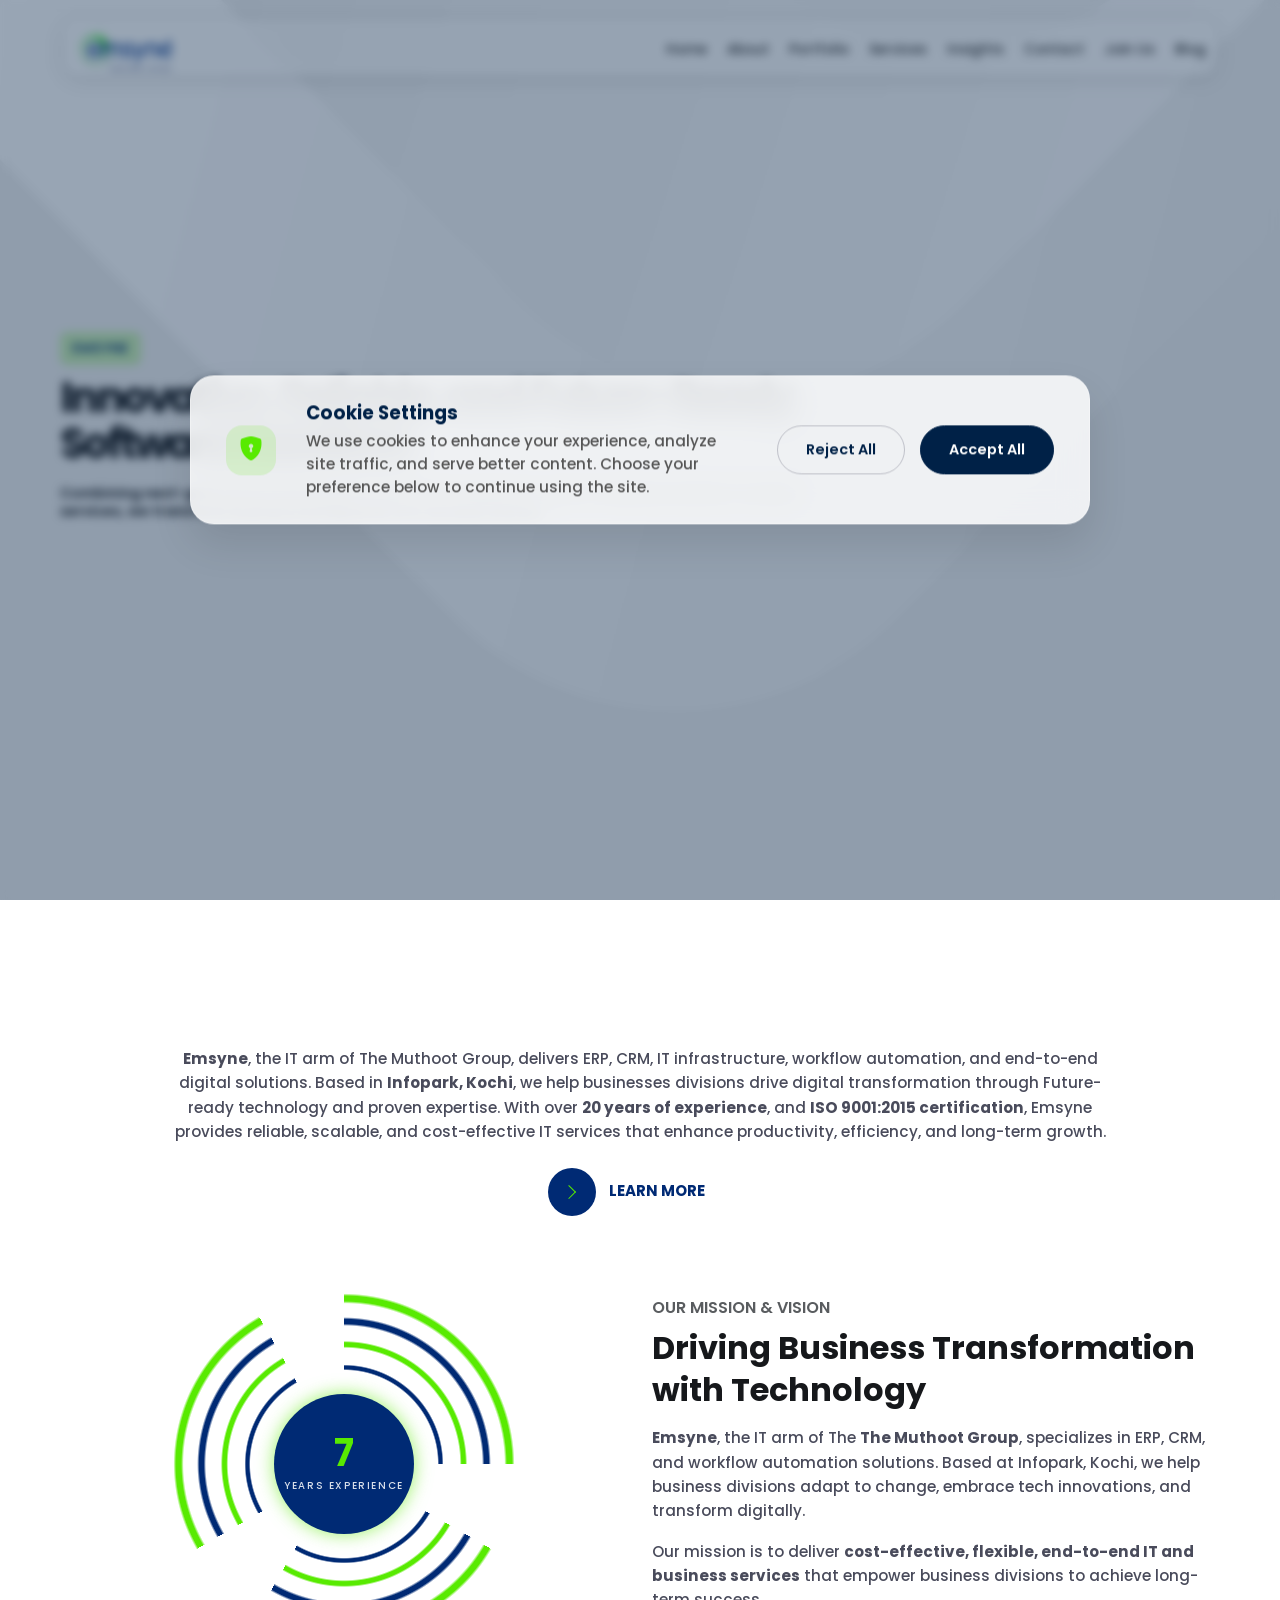
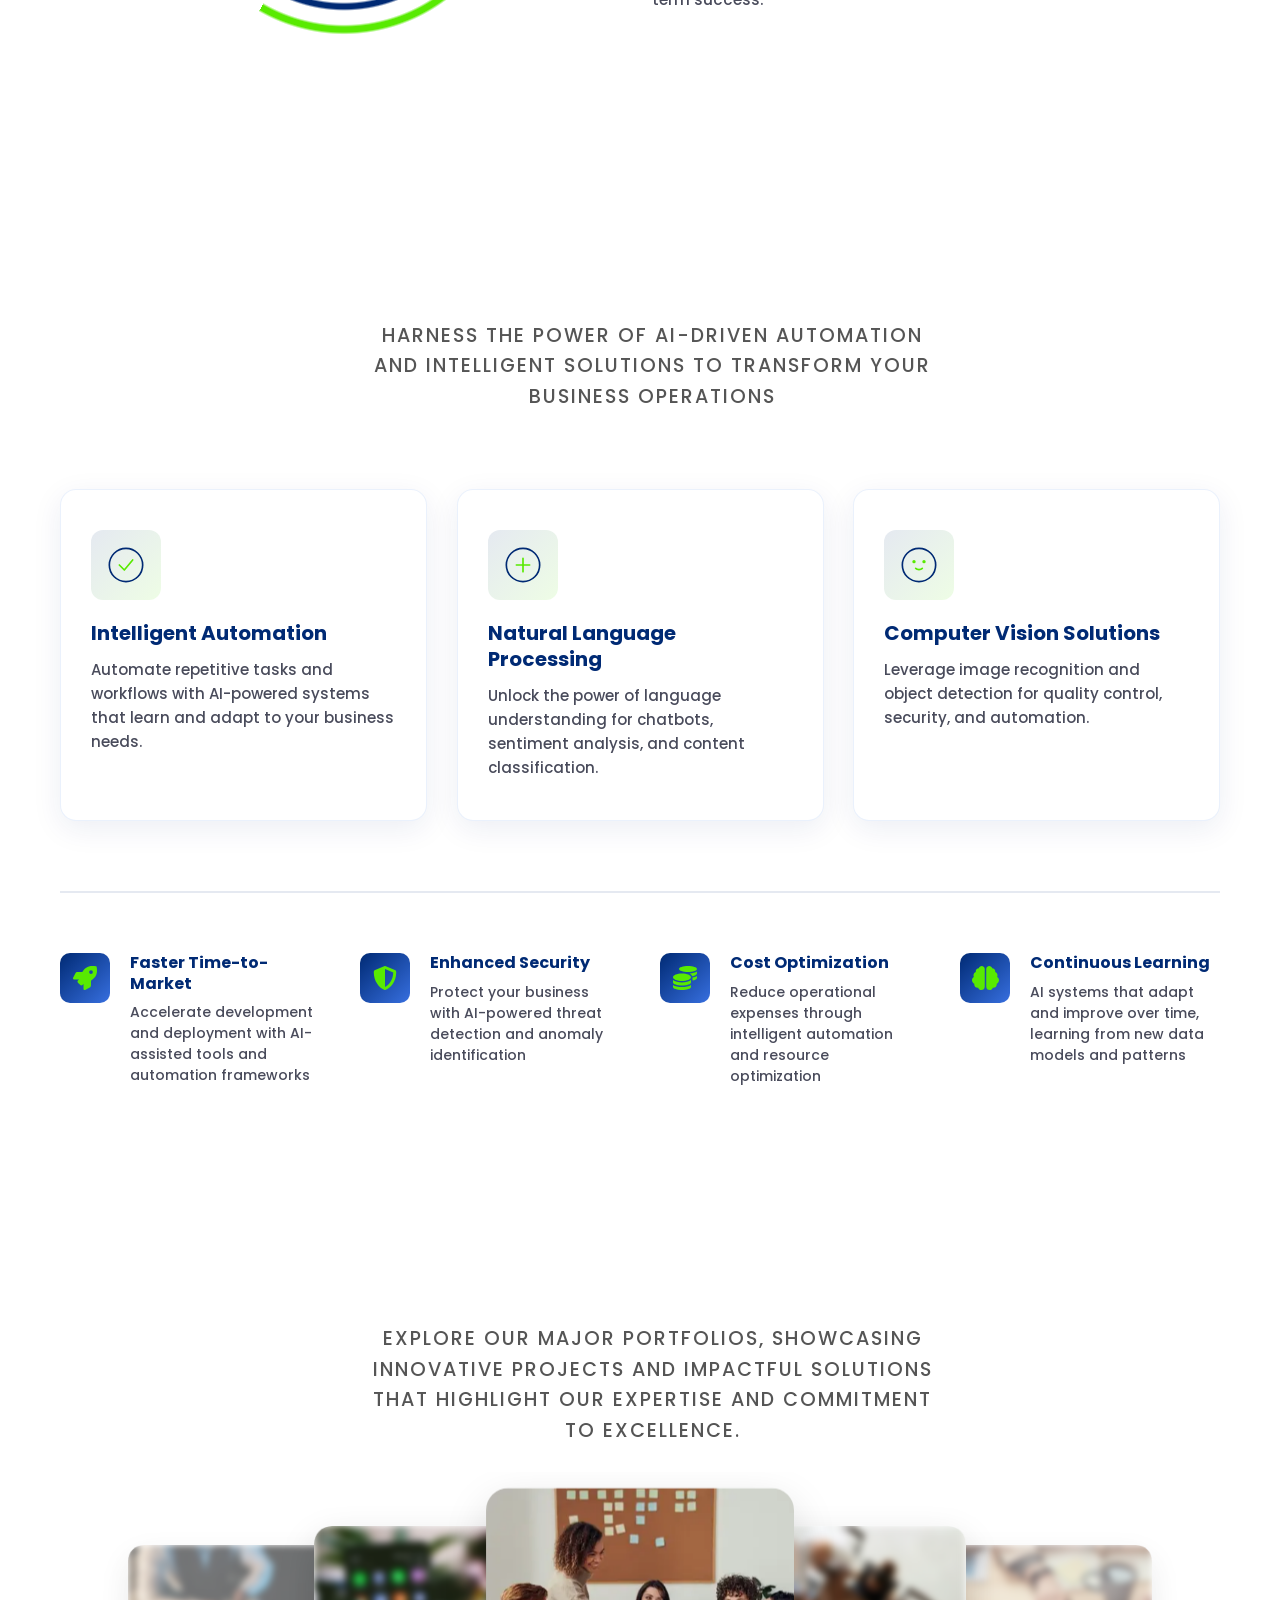
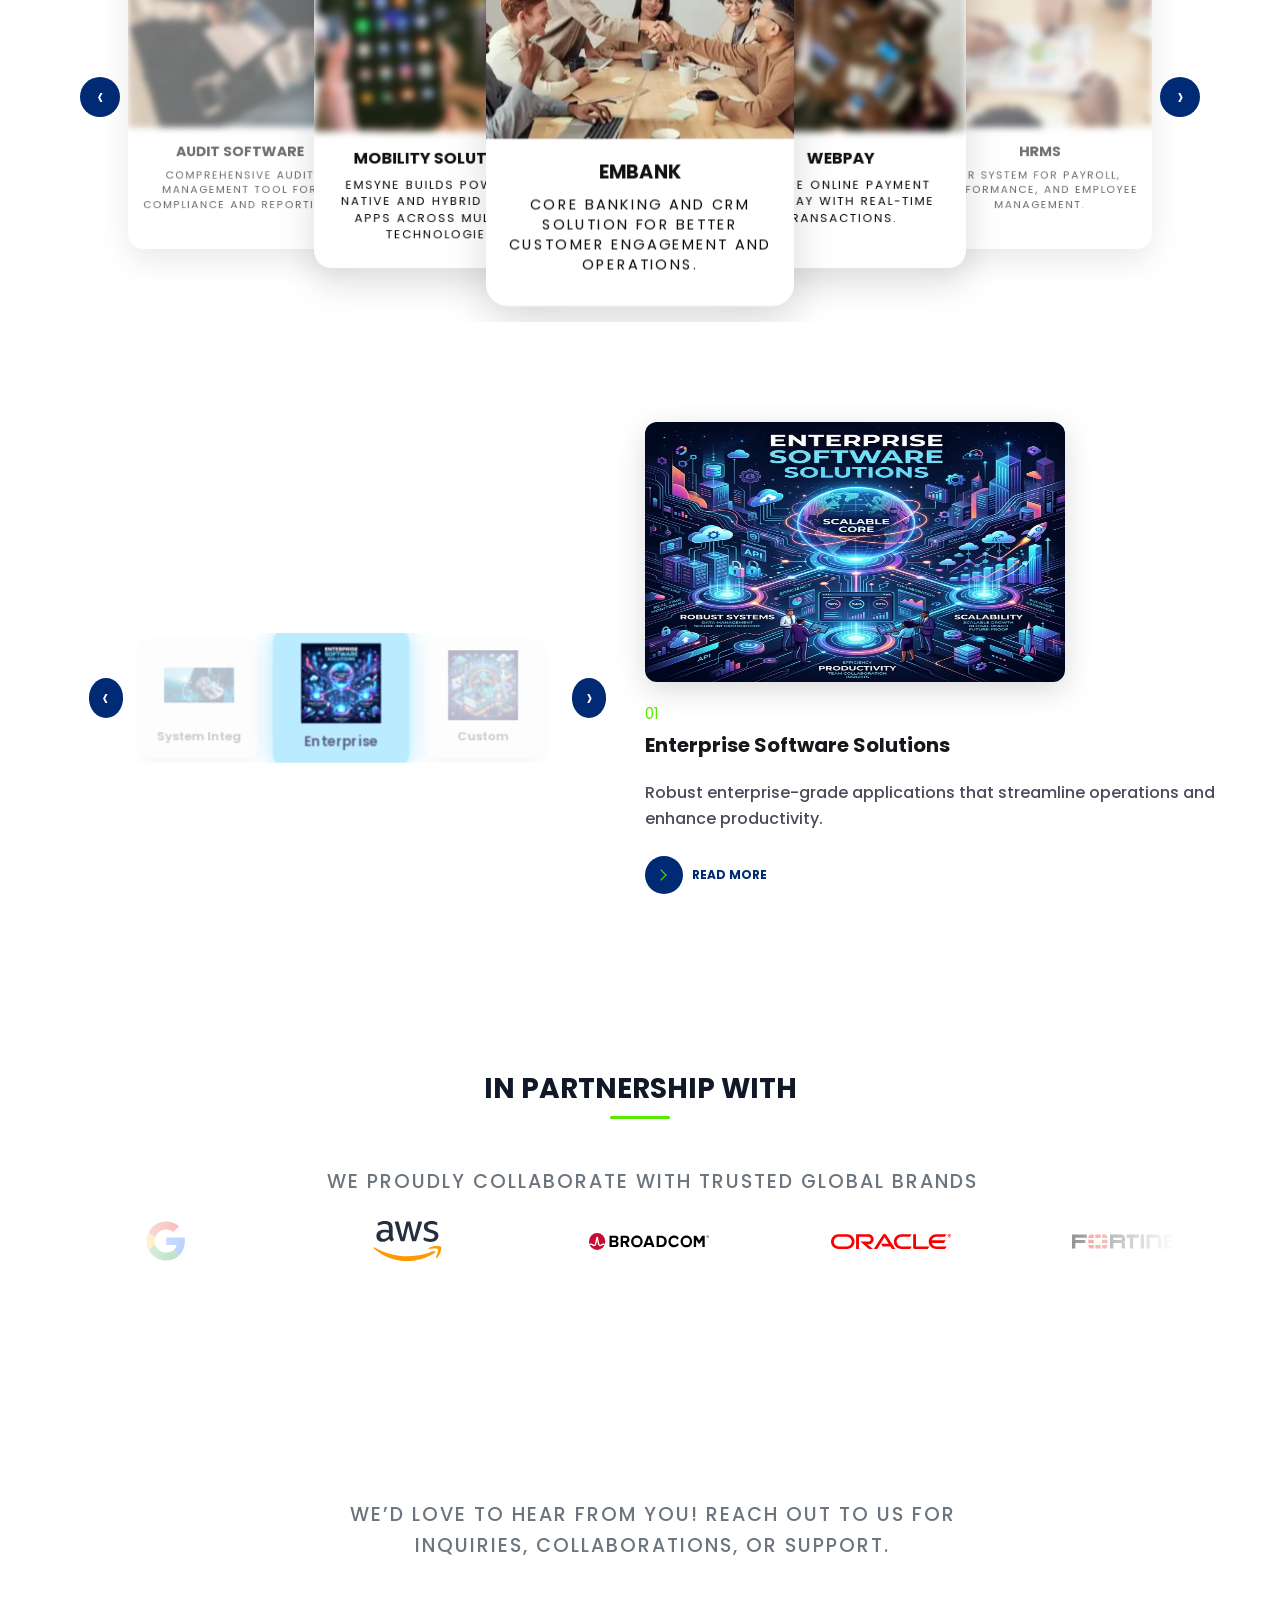
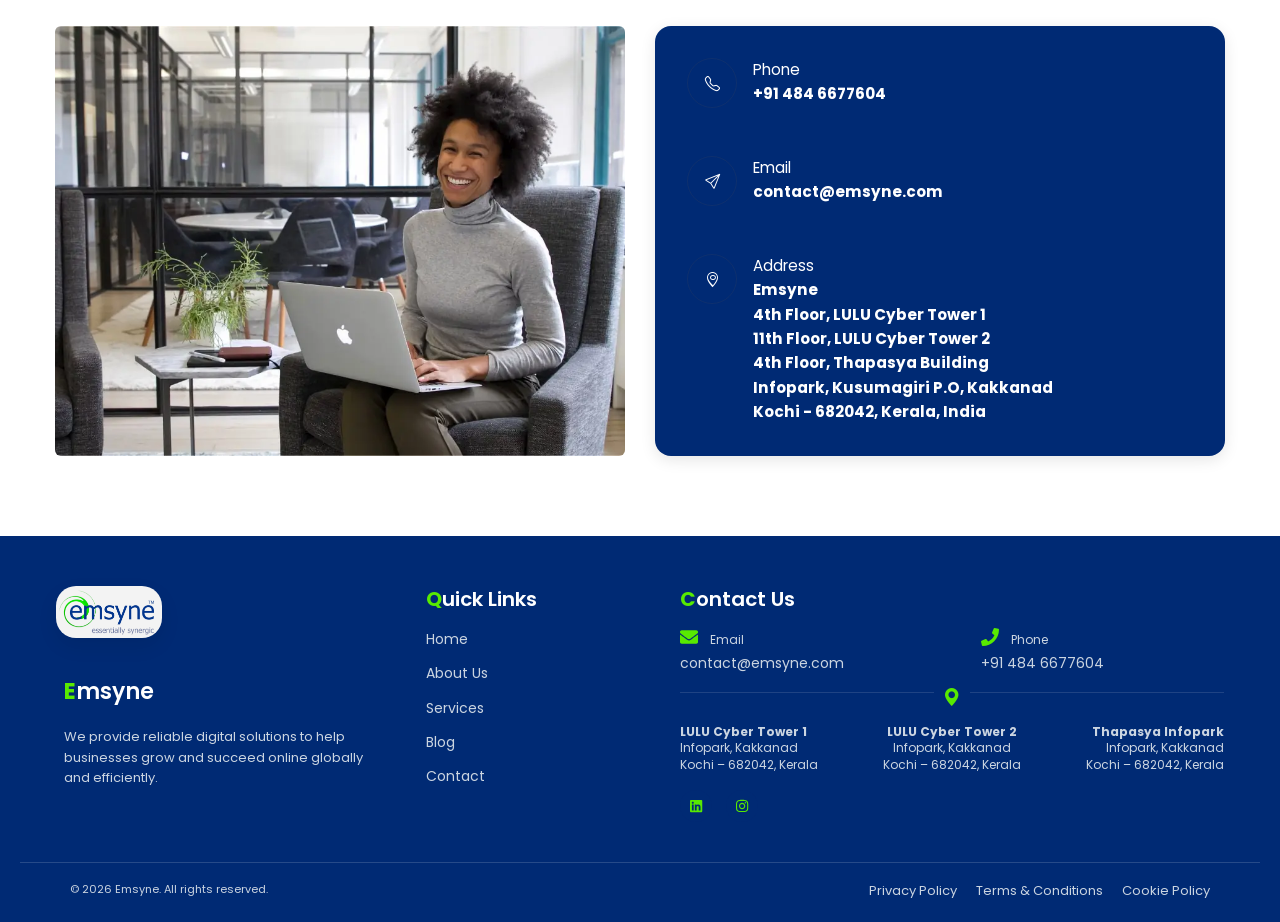
<file: index.html>
<!DOCTYPE html>

<html lang="en">

<head>
    <meta charset="utf-8" />
    <meta name="viewport" content="width=device-width, initial-scale=1" />
    <title>Emsyne</title>
    <link rel="icon" type="image/x-icon" href="assets/images/favicon/favicon.ico" />
    <!-- ======= Google Font =======-->
    <link rel="preconnect" href="https://fonts.googleapis.com" />
    <link rel="preconnect" href="https://fonts.gstatic.com" crossorigin="" />

    <!-- End Google Font-->

    <!-- ======= Styles =======-->

    <link href="assets/vendors/bootstrap/bootstrap.min.css" rel="stylesheet" />
    <link href="assets/vendors/bootstrap-icons/font/bootstrap-icons.min.css" rel="stylesheet" />
    <!-- <link href="assets/vendors/glightbox/glightbox.min.css" rel="stylesheet" /> -->
    <link href="assets/vendors/swiper/swiper-bundle.min.css" rel="stylesheet" />
    <link href="assets/vendors/aos/aos.css" rel="stylesheet" />
    <script defer src="assets/css/third_party_css/font-awesome/all.js"></script>
    <!-- ======= Theme Style =======-->
    <link href="assets/css/common.css" rel="stylesheet" />
    <link href="assets/css/style.css" rel="stylesheet" />
    <link href="assets/css/custom_styles.css" rel="stylesheet" />
    <link href="assets/css/navbar.css" rel="stylesheet" />
    <link href="assets/css/footer.css" rel="stylesheet" />
    <link rel="preload" href="https://fonts.googleapis.com/css2?family=Poppins:wght@300;400;500;600;700&display=swap"
        as="style">
    <link href="https://fonts.googleapis.com/css2?family=Poppins:wght@300;400;500;600;700&display=swap"
        rel="stylesheet">
    <link rel="preload" href="assets/js/navbar-loader.js" as="script">
    <link rel="preload" href="assets/js/footer-loader.js" as="script">

    <!-- Then defer scripts normally -->
    <script defer src="assets/js/navbar-loader.js"></script>
    <script defer src="assets/js/footer-loader.js"></script>

</head>

<body>
    <!-- ======= Site Wrap =======-->
    <div class="site-wrap">
        <!-- Navbar will be loaded here by navbar-loader.js -->
        <div id="navbar-container"></div>
        <main>
            <!-- HERO SECTION -->
            <section class="hero__v6 section" id="home">
                <video autoplay muted loop playsinline class="hero-video">
                    <source src="assets/videos/hero_video9.mp4" type="video/mp4" />
                    Your browser does not support the video tag.
                </video>
                <div class="container">
                    <div class="row align-items-center min-vh-100">
                        <div class="col-lg-8 col-md-10">
                            <span class="hero-subtitle text-uppercase" data-aos="fade-up" data-aos-delay="0">
                                EMSYNE
                            </span>
                            <h1 class="hero-title mb-3" data-aos="fade-up" data-aos-delay="100">
                                Innovative, Reliable, and Future-Ready Software Solutions
                            </h1>
                            <h6 class="hero-description mb-4 mb-lg-5" data-aos="fade-up" data-aos-delay="200">
                                Combining next-generation technology, deep domain expertise, and AI-enabled customer-focused services, we transform business bottlenecks into success stories.
                            </h6>
                        </div>
                    </div>
                </div>
            </section>
            <!-- ABOUT SECTION -->
            <section class="about__v4 section" id="about">
                <div class="container">
                    <div class="row justify-content-center">
                        <div class="col-lg-10">
                            <div class="sticky-heading animate">
                                <span class="left-word" style="--i:0">ABOUT</span>
                                <span class="right-word" style="--i:1">US</span>
                            </div>

                            <div class="tip" data-animate>
                                <p class="subheading1">
                                    <strong>Emsyne</strong>, the IT arm of The Muthoot Group, delivers ERP, CRM, IT infrastructure, workflow automation, and end-to-end digital solutions. Based in <strong>Infopark, Kochi</strong>, we help businesses divisions drive digital transformation through Future-ready technology and proven expertise. With over <strong>20 years of
                                        experience</strong>,  and <strong>ISO
                                        9001:2015 certification</strong>, Emsyne provides reliable, scalable, and cost-effective IT services that enhance productivity, efficiency, and long-term growth.
                                </p>

                                <div class="text-center mt-4">
                                    <button class="learn-more" onclick="window.location.href='about.html'">
                                        <span class="circle" aria-hidden="true">
                                            <span class="icon arrow"></span>
                                        </span>
                                        <span class="button-text">Learn More</span>
                                    </button>
                                </div>
                            </div>
                        </div>
                    </div>
                </div>
            </section>

            <!-- VISION SECTION -->
            <section class="vision py-10" id="vision">
                <div class="container">
                    <div class="row align-items-center">
                        <!-- Left: Image with Badge -->
                        <!-- Left: Experience Circle -->
                        <div class="col-md-6 mb-4 mb-md-0 d-flex justify-content-center align-items-center"
                            data-aos="fade-up" data-aos-delay="400">

                            <div class="machine">
                                <div class="ring r1"></div>
                                <div class="ring r2"></div>
                                <div class="ring r3"></div>
                                <div class="ring r4"></div>

                                <div class="center">
                                    <div class="count" id="counter">0</div>
                                    <div class="label">YEARS EXPERIENCE</div>
                                </div>
                            </div>
                        </div>
                        <!-- Right: Mission & Vision -->
                        <div class="col-md-6" data-aos="fade-up" data-aos-delay="400">
                            <h5 class="text-uppercase text-muted">Our Mission & Vision</h5>
                            <h2 class="fw-bold mb-3">
                                Driving Business Transformation with Technology
                            </h2>
                            <p class="subheading1">
                                <strong>Emsyne</strong>, the IT arm of The <strong>The Muthoot Group</strong>, specializes in ERP, CRM, and workflow automation solutions. Based at Infopark, Kochi, we help business divisions adapt to change, embrace tech innovations, and transform digitally.
                            </p>
                            <p class="subheading1">
                                Our mission is to deliver <strong>cost-effective, flexible, end-to-end IT and business
                                    services</strong>
                                that empower business divisions to achieve long-term success.

                            </p>
                        </div>
                    </div>
                </div>
            </section>

            <!-- AI Section with Advanced Animations -->
            <section class="ai-section section" id="ai">
                <div class="ai-container">
                    <div class="ai-wrapper">
                        <div class="ai-header" data-aos="fade-up" data-aos-duration="1000">
                            <div class="sticky-heading animate">
                                <span class="left-word" style="--i:0">ARTIFICIAL</span>
                                <span class="right-word" style="--i:1">INTELLIGENCE</span>
                            </div>
                            <p class="subheading min-subtitle" data-aos="fade-up" data-aos-delay="200">
                                Harness the power of AI-driven automation and intelligent solutions to transform your
                                business operations
                            </p>
                        </div>

                        <div class="ai-content" data-aos="fade-up" data-aos-delay="300">
                            <div class="ai-cards-wrapper">
                                <!-- AI Card 1 -->
                                <div class="ai-card" data-aos="flip-left" data-aos-delay="100">
                                    <div class="ai-card-icon">
                                        <svg width="40" height="40" viewBox="0 0 48 48" fill="none"
                                            xmlns="http://www.w3.org/2000/svg">
                                            <circle cx="24" cy="24" r="20" stroke="#002a74" stroke-width="2" />
                                            <path d="M16 24L22 30L32 18" stroke="#58ea01" stroke-width="2"
                                                stroke-linecap="round" stroke-linejoin="round" />
                                        </svg>
                                    </div>
                                    <div class="ai-card-content">
                                        <h4 class="ai-card-title">Intelligent Automation</h4>
                                        <p class="ai-card-description">Automate repetitive tasks and workflows with
                                            AI-powered systems that learn and adapt to your business needs.</p>
                                    </div>
                                </div>




                                <!-- AI Card 3 -->
                                <div class="ai-card" data-aos="flip-left" data-aos-delay="200">
                                    <div class="ai-card-icon">
                                        <svg width="40" height="40" viewBox="0 0 48 48" fill="none"
                                            xmlns="http://www.w3.org/2000/svg">
                                            <circle cx="24" cy="24" r="20" stroke="#002a74" stroke-width="2" />
                                            <path d="M16 24H32M24 16V32" stroke="#58ea01" stroke-width="2"
                                                stroke-linecap="round" />
                                        </svg>
                                    </div>
                                    <div class="ai-card-content">
                                        <h4 class="ai-card-title">Natural Language Processing</h4>
                                        <p class="ai-card-description">Unlock the power of language understanding for
                                            chatbots, sentiment analysis, and content classification.</p>
                                    </div>
                                </div>

                                <!-- AI Card 4 -->
                                <div class="ai-card" data-aos="flip-left" data-aos-delay="250">
                                    <div class="ai-card-icon">
                                        <svg width="40" height="40" viewBox="0 0 48 48" fill="none"
                                            xmlns="http://www.w3.org/2000/svg">
                                            <circle cx="24" cy="24" r="20" stroke="#002a74" stroke-width="2" />
                                            <circle cx="18" cy="20" r="2" fill="#58ea01" />
                                            <circle cx="30" cy="20" r="2" fill="#58ea01" />
                                            <path d="M20 28C22 30 26 30 28 28" stroke="#58ea01" stroke-width="2"
                                                stroke-linecap="round" />
                                        </svg>
                                    </div>
                                    <div class="ai-card-content">
                                        <h4 class="ai-card-title">Computer Vision Solutions</h4>
                                        <p class="ai-card-description">Leverage image recognition and object detection
                                            for quality control, security, and automation.</p>
                                    </div>
                                </div>
                            </div>

                            <div class="ai-features">
                                <div class="ai-feature-item">
                                    <div class="feature-icon">
                                        <i class="fas fa-rocket"></i>
                                    </div>
                                    <div class="feature-content">
                                        <h5>Faster Time-to-Market</h5>
                                        <p>Accelerate development and deployment with AI-assisted tools and automation
                                            frameworks</p>
                                    </div>
                                </div>

                                <div class="ai-feature-item">
                                    <div class="feature-icon">
                                        <i class="fas fa-shield-alt"></i>
                                    </div>
                                    <div class="feature-content">
                                        <h5>Enhanced Security</h5>
                                        <p>Protect your business with AI-powered threat detection and anomaly
                                            identification</p>
                                    </div>
                                </div>

                                <div class="ai-feature-item">
                                    <div class="feature-icon">
                                        <i class="fas fa-coins"></i>
                                    </div>
                                    <div class="feature-content">
                                        <h5>Cost Optimization</h5>
                                        <p>Reduce operational expenses through intelligent automation and resource
                                            optimization</p>
                                    </div>
                                </div>

                                <div class="ai-feature-item">
                                    <div class="feature-icon">
                                        <i class="fas fa-brain"></i>
                                    </div>
                                    <div class="feature-content">
                                        <h5>Continuous Learning</h5>
                                        <p>AI systems that adapt and improve over time, learning from new data models
                                            and
                                            patterns</p>
                                    </div>
                                </div>
                            </div>

                            <!-- <div class="text-center">
                                <button class="learn-more" onclick="window.location.href='about.html'">
                                    <span class="circle" aria-hidden="true">
                                        <span class="icon arrow"></span>
                                    </span>
                                    <span class="button-text">Learn More</span>
                                </button>
                            </div> -->
                        </div>
                    </div>
                </div>
            </section>

            <section class="portfolio section" id="portfolio">
                <div class="container">
                    <div class="sticky-heading animate">
                        <span class="left-word" style="--i:0">MAJOR</span>
                        <span class="right-word" style="--i:1">PORTFOLIOS</span>
                    </div>

                    <div class="tip" data-animate>
                        <p class="subheading min-subtitle aos-init aos-animate tip">
                            Explore our Major Portfolios, showcasing innovative projects and
                            impactful solutions that highlight our expertise and commitment
                            to excellence.
                        </p>
                    </div>
                    <!-- Slider / Carousel -->
                    <div class="crew-carousel tip" data-animate>
                        <button class="crew-arrow crew-left">‹</button>
                        <div class="crew-track">
                            <div class="crew-card" data-index="0">
                                <img loading="lazy" src="assets/images/portfolio/pexels-photo-3184291.webp" alt="EMBank" />
                                <div class="crew-content">
                                    <h3>EMBANK</h3>
                                    <p class="subheading">
                                        Core banking and CRM solution for better customer
                                        engagement and operations.
                                    </p>

                                </div>
                            </div>

                            <div class="crew-card" data-index="1">
                                <img loading="lazy" src="assets/images/portfolio/pexels-photo-3183197.webp" alt="WebPay" />
                                <div class="crew-content">
                                    <h3>WEBPAY</h3>
                                    <p class="subheading">
                                        Secure online payment gateway with real-time transactions.
                                    </p>

                                </div>
                            </div>

                            <div class="crew-card" data-index="2">
                                <img loading="lazy" src="assets/images/portfolio/pexels-photo-3184292.webp" alt="HRMS" />
                                <div class="crew-content">
                                    <h3>HRMS</h3>
                                    <p class="subheading">
                                        HR system for payroll, performance, and employee
                                        management.
                                    </p>

                                </div>
                            </div>

                            <div class="crew-card" data-index="3">
                                <img loading="lazy" src="assets/images/portfolio/pexels-photo-3183150.webp" alt="IPMS" />
                                <div class="crew-content">
                                    <h3>IPMS</h3>
                                    <p class="subheading">Insurance Policy Management system.</p>

                                </div>
                            </div>

                            <div class="crew-card" data-index="4">
                                <img loading="lazy" src="assets/images/portfolio/pexels-photo-3184296.webp" alt="Loan Softwares" />
                                <div class="crew-content">
                                    <h3>LOAN SYSTEMS</h3>
                                    <p class="subheading"></p>
                                    Loan management software for applications, approvals, and
                                    repayments.
                                    </p>
                                </div>
                            </div>

                            <div class="crew-card" data-index="5">
                                <img loading="lazy" src="assets/images/portfolio/pexels-photo-5239879.webp" alt="Global Pay" />
                                <div class="crew-content">
                                    <h3>GLOBAL PAY</h3>
                                    <p class="subheading">
                                        Global payment processing solution for seamless
                                        transactions.
                                    </p>
                                </div>
                            </div>

                            <div class="crew-card" data-index="6">
                                <img loading="lazy" src="assets/images/portfolio/pexels-photo-210990.webp" alt="Audit Software" />
                                <div class="crew-content">
                                    <h3>AUDIT SOFTWARE</h3>
                                    <p class="subheading">
                                        Comprehensive audit management tool for compliance and
                                        reporting.
                                    </p>
                                </div>
                            </div>
                            <div class="crew-card" data-index="7">
                                <img loading="lazy" src="assets/images/portfolio/pexels-photo-1092644.webp" alt="Mobility Solutions" />
                                <div class="crew-content">
                                    <h3>MOBILITY SOLUTIONS</h3>
                                    <p class="subheading">
                                        Emsyne builds powerful native and hybrid mobile apps across multiple
                                        technologies
                                    </p>
                                </div>
                            </div>
                        </div>
                        <button class="crew-arrow crew-right">›</button>
                    </div>
                </div>
            </section>

            <section class="services" id="services">
                <div class="container">
                    <div class="left">
                        <div class="sticky-heading animate sticky-offer" data-animate>
                            <div class="line line-top">
                                <span class="word what" style="--i:0">WHAT</span>
                                <span class="word we" style="--i:1">WE</span>
                            </div>

                            <div class="line line-bottom">
                                <span class="word offer" style="--i:2">OFFER</span>
                            </div>
                        </div>





                        <div class="offer-carousel">
                            <button class="nav-btn prev">‹</button>

                            <div class="offer-gallery">
                                <div class="offer-track">
                                    <div class="offer-card" data-service="enterprise">
                                        <img loading="lazy" src="assets/photos/enterprise_solutions.webp" alt="Enterprise"
                                            loading="lazy">
                                        <span>Enterprise</span>
                                    </div>
                                    <div class="offer-card" data-service="custom">
                                        <img loading="lazy" src="assets/photos/custom_software.webp" alt="Custom">
                                        <span>Custom</span>
                                    </div>
                                    <div class="offer-card" data-service="web_platform">
                                        <img loading="lazy" src="assets/photos/web_platform.webp" alt="Web & Platform">
                                        <span>Web & Plat</span>
                                    </div>
                                    <div class="offer-card" data-service="mobile_app">
                                        <img loading="lazy" src="assets/photos/mobile_apps.webp" alt="Mobile">
                                        <span>Mobile</span>
                                    </div>
                                    <div class="offer-card" data-service="banking">
                                        <img loading="lazy" src="assets/photos/banking_fintech.webp" alt="Banking">
                                        <span>Fintech</span>
                                    </div>
                                    <div class="offer-card" data-service="security_core">
                                        <img loading="lazy" src="assets/photos/security.webp" alt="Security">
                                        <span>Security</span>
                                    </div>
                                    <div class="offer-card" data-service="cloud_infra">
                                        <img loading="lazy" src="assets/photos/cloudservice.webp" alt="Cloud">
                                        <span>Cloud</span>
                                    </div>
                                    <div class="offer-card" data-service="api_integration">
                                        <img loading="lazy" src="assets/photos/appintegration.webp" alt="API">
                                        <span>API Integ</span>
                                    </div>
                                    <div class="offer-card" data-service="ui_ux">
                                        <img loading="lazy" src="assets/photos/ui_ux.webp" alt="UI/UX">
                                        <span>UI/UX</span>
                                    </div>
                                    <div class="offer-card" data-service="quality">
                                        <img loading="lazy" src="assets/photos/standard-quality-control-concept-m.webp" alt="Quality">
                                        <span>Quality</span>
                                    </div>
                                    <div class="offer-card" data-service="devops">
                                        <img loading="lazy" src="assets/photos/devops.webp" alt="DevOps">
                                        <span>DevOps</span>
                                    </div>
                                    <div class="offer-card" data-service="dedicated_teams">
                                        <img loading="lazy" src="assets/photos/outsource.webp" alt="Dedicated">
                                        <span>Dedicated</span>
                                    </div>
                                    <div class="offer-card" data-service="ai">
                                        <img loading="lazy" src="assets/photos/ai.webp" alt="ai">
                                        <span>AI</span>
                                    </div>
                                    <div class="offer-card" data-service="data">
                                        <img loading="lazy" src="assets/photos/databaseservice.webp" alt="Data">
                                        <span>Data</span>
                                    </div>
                                    <div class="offer-card" data-service="iot">
                                        <img loading="lazy" src="assets/photos/iot.webp" alt="IoT">
                                        <span>IoT</span>
                                    </div>
                                    <div class="offer-card" data-service="automation">
                                        <img loading="lazy" src="assets/photos/automation.webp" alt="Automation">
                                        <span>Automation</span>
                                    </div>
                
                                    <div class="offer-card" data-service="vapt">
                                        <img loading="lazy" src="assets/photos/vapt.webp" alt="VAPT">
                                        <span>VAPT</span>
                                    </div>
                                    
                                    <div class="offer-card" data-service="system_integration">
                                        <img loading="lazy" src="assets/photos/system_inte.webp" alt="system_integration">
                                        <span>System Integ</span>
                                    </div>      
                                    
                                </div>
                            </div>

                            <button class="nav-btn next">›</button>
                        </div>


                    </div>

                    <div class="right">
                        <!-- 01 Enterprise Software Solutions -->
                        <div class="extra-services" data-animate data-service="enterprise">
                            <div class="service-image tip">
                                <img loading="lazy" src="assets/photos/enterprise_solutions.webp" alt="Enterprise Software Solutions" />
                            </div>
                            <div class="service-content tip">
                                <div class="number-tip">01</div>
                                <div>
                                    <h4 class="fw-bold mb-3">Enterprise Software Solutions</h4>
                                </div>
                                <div>
                                    <p>Robust enterprise-grade applications that streamline operations and enhance
                                        productivity.</p>
                                </div>
                                <a class="tip" href="services.html#service_enterprise">
                                    <button class="read-more">
                                        <span class="circle" aria-hidden="true">
                                            <span class="icon arrow"></span>
                                        </span>
                                        <span class="button-text">Read More</span>
                                    </button>
                                </a>
                            </div>
                        </div>

                        <!-- 02 Custom Software Development -->
                        <div class="extra-services active" data-animate data-service="custom">
                            <div class="service-image tip">
                                <img loading="lazy" src="assets/photos/custom_software.webp" alt="Custom Software Development" />
                            </div>
                            <div class="service-content tip">
                                <div class="number-tip">02</div>
                                <h4 class="fw-bold mb-3">Custom Software Development</h4>
                                <div>
                                    <p>Tailor-made software solutions aligned with unique business objectives and
                                        future-ready architectures.</p>
                                </div>
                                <a class="tip" href="services.html#service_custom">
                                    <button class="read-more">
                                        <span class="circle" aria-hidden="true">
                                            <span class="icon arrow"></span>
                                        </span>
                                        <span class="button-text">Read More</span>
                                    </button>
                                </a>
                            </div>
                        </div>

                        <!-- 03 Web & Platform Development -->
                        <div class="extra-services" data-animate data-service="web_platform">
                            <div class="service-image tip">
                                <img loading="lazy" src="assets/photos/web_platform.webp" alt="Web & Platform Development" />
                            </div>
                            <div class="service-content tip">
                                <div class="number-tip">03</div>
                                <h4 class="fw-bold mb-3">Web & Platform Development</h4>
                                <div>
                                    <p>High-performance web platforms and cloud-enabled applications using modern
                                        frameworks.</p>
                                </div>
                                <a class="tip" href="services.html#service_web_platform">
                                    <button class="read-more">
                                        <span class="circle" aria-hidden="true">
                                            <span class="icon arrow"></span>
                                        </span>
                                        <span class="button-text">Read More</span>
                                    </button>
                                </a>
                            </div>
                        </div>

                        <!-- 04 Mobile Application Development -->
                        <div class="extra-services" data-animate data-service="mobile_app">
                            <div class="service-image tip">
                                <img loading="lazy" src="assets/photos/mobile_apps.webp" alt="Mobile Application Development" />
                            </div>
                            <div class="service-content tip">
                                <div class="number-tip">04</div>
                                <h4 class="fw-bold mb-3">Mobile Application Development</h4>
                                <div>
                                    <p>Powerful mobile applications for Android and iOS designed for exceptional user
                                        experiences.</p>
                                </div>
                                <a class="tip" href="services.html#service_mobile_app">
                                    <button class="read-more">
                                        <span class="circle" aria-hidden="true">
                                            <span class="icon arrow"></span>
                                        </span>
                                        <span class="button-text">Read More</span>
                                    </button>
                                </a>
                            </div>
                        </div>

                        <!-- 05 Banking & Fintech Solutions -->
                        <div class="extra-services" data-animate data-service="banking">
                            <div class="service-image tip">
                                <img loading="lazy" src="assets/photos/banking_fintech.webp" alt="Banking & Fintech Solutions" />
                            </div>
                            <div class="service-content tip">
                                <div class="number-tip">05</div>
                                <h4 class="fw-bold mb-3">Banking & Fintech Solutions</h4>
                                <div>
                                    <p>Secure, scalable, and compliant fintech platforms for modern banking
                                        institutions.</p>
                                </div>
                                <a class="tip" href="services.html#service_banking">
                                    <button class="read-more">
                                        <span class="circle" aria-hidden="true">
                                            <span class="icon arrow"></span>
                                        </span>
                                        <span class="button-text">Read More</span>
                                    </button>
                                </a>
                            </div>
                        </div>

                        <!-- 06 Security at the Core -->
                        <div class="extra-services" data-animate data-service="security_core">
                            <div class="service-image tip">
                                <img loading="lazy" src="assets/photos/security.webp" alt="Security at the Core" />
                            </div>
                            <div class="service-content tip">
                                <div class="number-tip">06</div>
                                <h4 class="fw-bold mb-3">Security at the Core</h4>
                                <div>
                                    <p>Advanced cybersecurity measures integrated into the foundation of your software
                                        architecture.</p>
                                </div>
                                <a class="tip" href="services.html#service_security_core">
                                    <button class="read-more">
                                        <span class="circle" aria-hidden="true">
                                            <span class="icon arrow"></span>
                                        </span>
                                        <span class="button-text">Read More</span>
                                    </button>
                                </a>
                            </div>
                        </div>

                        <!-- 07 Cloud Infrastructure & Strategy -->
                        <div class="extra-services" data-animate data-service="cloud_infra">
                            <div class="service-image tip">
                                <img loading="lazy" src="assets/photos/cloudservice.webp" alt="Cloud Infrastructure & Strategy" />
                            </div>
                            <div class="service-content tip">
                                <div class="number-tip">07</div>
                                <h4 class="fw-bold mb-3">Cloud & Infrastructure Solutions</h4>
                                <div>
                                    <p>Tailored strategies for AWS, Azure, and Google Cloud with maximum performance and
                                        cost-efficiency.</p>
                                </div>
                                <a class="tip" href="services.html#service_cloud_infra">
                                    <button class="read-more">
                                        <span class="circle" aria-hidden="true">
                                            <span class="icon arrow"></span>
                                        </span>
                                        <span class="button-text">Read More</span>
                                    </button>
                                </a>
                            </div>
                        </div>

                        <!-- 08 API & System Integration -->
                        <div class="extra-services" data-animate data-service="api_integration">
                            <div class="service-image tip">
                                <img loading="lazy" src="assets/photos/appintegration.webp" alt="API & System Integration" />
                            </div>
                            <div class="service-content tip">
                                <div class="number-tip">08</div>
                                <h4 class="fw-bold mb-3">API Development & System Integration</h4>
                                <div>
                                    <p>Robust APIs and modular middleware to ensure smooth data flow and improved
                                        connectivity.</p>
                                </div>
                                <a class="tip" href="services.html#service_api_integration">
                                    <button class="read-more">
                                        <span class="circle" aria-hidden="true">
                                            <span class="icon arrow"></span>
                                        </span>
                                        <span class="button-text">Read More</span>
                                    </button>
                                </a>
                            </div>
                        </div>

                        <!-- 09 UI/UX Design & Strategy -->
                        <div class="extra-services" data-animate data-service="ui_ux">
                            <div class="service-image tip">
                                <img loading="lazy" src="assets/photos/ui_ux.webp" alt="UI/UX Design & Strategy" />
                            </div>
                            <div class="service-content tip">
                                <div class="number-tip">09</div>
                                <h4 class="fw-bold mb-3">UI/UX Engineering</h4>
                                <div>
                                    <p>Intuitive and visually stunning digital experiences that drive user satisfaction
                                        and loyalty.</p>
                                </div>
                                <a class="tip" href="services.html#service_ui_ux">
                                    <button class="read-more">
                                        <span class="circle" aria-hidden="true">
                                            <span class="icon arrow"></span>
                                        </span>
                                        <span class="button-text">Read More</span>
                                    </button>
                                </a>
                            </div>
                        </div>

                        <!-- 10 Quality Engineering & Testing -->
                        <div class="extra-services" data-animate data-service="quality">
                            <div class="service-image tip">
                                <img loading="lazy" src="assets/photos/standard-quality-control-concept-m.webp"
                                    alt="Quality Engineering & Testing" />
                            </div>
                            <div class="service-content tip">
                                <div class="number-tip">10</div>
                                <h4 class="fw-bold mb-3">Quality Engineering & Testing</h4>
                                <div>
                                    <p>Automated and manual testing processes ensuring your software is bug-free and
                                        mission-ready.</p>
                                </div>
                                <a class="tip" href="services.html#service_quality">
                                    <button class="read-more">
                                        <span class="circle" aria-hidden="true">
                                            <span class="icon arrow"></span>
                                        </span>
                                        <span class="button-text">Read More</span>
                                    </button>
                                </a>
                            </div>
                        </div>

                        <!-- 11 DevOps & Continuous Delivery -->
                        <div class="extra-services" data-animate data-service="devops">
                            <div class="service-image tip">
                                <img loading="lazy" src="assets/photos/devops.webp" alt="DevOps & Continuous Delivery" />
                            </div>
                            <div class="service-content tip">
                                <div class="number-tip">11</div>
                                <h4 class="fw-bold mb-3">DevOps & Continuous Delivery</h4>
                                <div>
                                    <p>CI/CD pipelines and automated workflows to accelerate your software development
                                        lifecycle.</p>
                                </div>
                                <a class="tip" href="services.html#service_devops">
                                    <button class="read-more">
                                        <span class="circle" aria-hidden="true">
                                            <span class="icon arrow"></span>
                                        </span>
                                        <span class="button-text">Read More</span>
                                    </button>
                                </a>
                            </div>
                        </div>

                        <!-- 12 Dedicated Development Teams -->
                        <div class="extra-services" data-animate data-service="dedicated_teams">
                            <div class="service-image tip">
                                <img loading="lazy" src="assets/photos/outsource.webp" alt="Dedicated Development Teams" />
                            </div>
                            <div class="service-content tip">
                                <div class="number-tip">12</div>
                                <h4 class="fw-bold mb-3">Dedicated Engineering Teams</h4>
                                <div>
                                    <p>Scale technical capacity with elite teams of developers acting as an extension of
                                        your company.</p>
                                </div>
                                <a class="tip" href="services.html#service_dedicated_teams">
                                    <button class="read-more">
                                        <span class="circle" aria-hidden="true">
                                            <span class="icon arrow"></span>
                                        </span>
                                        <span class="button-text">Read More</span>
                                    </button>
                                </a>
                            </div>
                        </div>

                        <!-- 13 AI Development Teams -->
                        <div class="extra-services" data-animate data-service="ai">
                            <div class="service-image tip">
                                <img loading="lazy" src="assets/photos/ai.webp" alt="ai" />
                            </div>
                            <div class="service-content tip">
                                <div class="number-tip">13</div>
                                <h4 class="fw-bold mb-3">Artificial Intelligence (AI) Solutions</h4>
                                <div>
                                    <p>Artificial Intelligence and machine learning technologies to build intelligent systems</p>
                                </div>
                                <a class="tip" href="services.html#service_ai">
                                    <button class="read-more">
                                        <span class="circle" aria-hidden="true">
                                            <span class="icon arrow"></span>
                                        </span>
                                        <span class="button-text">Read More</span>
                                    </button>
                                </a>
                            </div>
                        </div>

                        <!-- 14 Data Engineering & Analytics -->
                        <div class="extra-services" data-animate data-service="data">
                            <div class="service-image tip">
                                <img loading="lazy" src="assets/photos/databaseservice.webp" alt="Data Engineering & Analytics" />
                            </div>
                            <div class="service-content tip">
                                <div class="number-tip">14</div>
                                <h4 class="fw-bold mb-3">Data Engineering & Analytics</h4>
                                <div>
                                    <p>Advanced analytics and robust data pipelines to transform raw data into business
                                        intelligence.</p>
                                </div>
                                <a class="tip" href="services.html#service_data">
                                    <button class="read-more">
                                        <span class="circle" aria-hidden="true">
                                            <span class="icon arrow"></span>
                                        </span>
                                        <span class="button-text">Read More</span>
                                    </button>
                                </a>
                            </div>
                        </div>

                      
                        <!-- 15 IoT & Smart Solutions -->
                        <div class="extra-services" data-animate data-service="iot">
                            <div class="service-image tip">
                                <img loading="lazy" src="assets/photos/iot.webp" alt="IoT & Smart Solutions" />
                            </div>
                            <div class="service-content tip">
                                <div class="number-tip">15</div>
                                <h4 class="fw-bold mb-3">Internet of Things (IoT) Solutions</h4>
                                <div>
                                    <p>Intelligent IoT solutions connecting the physical and digital worlds for
                                        real-time efficiency.</p>
                                </div>
                                <a class="tip" href="services.html#service_iot">
                                    <button class="read-more">
                                        <span class="circle" aria-hidden="true">
                                            <span class="icon arrow"></span>
                                        </span>
                                        <span class="button-text">Read More</span>
                                    </button>
                                </a>
                            </div>
                        </div>

                        <!-- 16 Automation & RPA -->
                        <div class="extra-services" data-animate data-service="automation">
                            <div class="service-image tip">
                                <img loading="lazy" src="assets/photos/automation.webp" alt="Automation & RPA" />
                            </div>
                            <div class="service-content tip">
                                <div class="number-tip">16</div>
                                <h4 class="fw-bold mb-3">Intelligent Automation</h4>
                                <div>
                                    <p>Eliminating repetitive tasks and human error through intelligent robotic process
                                        automation.</p>
                                </div>
                                <a class="tip" href="services.html#service_automation">
                                    <button class="read-more">
                                        <span class="circle" aria-hidden="true">
                                            <span class="icon arrow"></span>
                                        </span>
                                        <span class="button-text">Read More</span>
                                    </button>
                                </a>
                            </div>
                        </div>

                        <!-- 17 VAPT & Security Audits -->
                        <div class="extra-services" data-animate data-service="vapt">
                            <div class="service-image tip">
                                <img loading="lazy" src="assets/photos/vapt.webp" alt="VAPT & Security Audits" />
                            </div>
                            <div class="service-content tip">
                                <div class="number-tip">17</div>
                                <h4 class="fw-bold mb-3">Vulnerability Assessment & Penetration Testing (VAPT)</h4>
                                <div>
                                    <p>Comprehensive security audits and testing to ensure systems meet highest safety
                                        standards.</p>
                                </div>
                                <a class="tip" href="services.html#service_vapt">
                                    <button class="read-more">
                                        <span class="circle" aria-hidden="true">
                                            <span class="icon arrow"></span>
                                        </span>
                                        <span class="button-text">Read More</span>
                                    </button>
                                </a>
                            </div>
                        </div>

                        <div class="extra-services" data-animate data-service="system_integration">
                            <div class="service-image tip">
                                <img loading="lazy" src="assets/photos/system_inte.webp" alt="System Integration & Digital Transformation" />
                            </div>
                            <div class="service-content tip">
                                <div class="number-tip">18</div>
                                <h4 class="fw-bold mb-3">System Integration & Digital Transformation</h4>
                                <div>
                                    <p>We enable organizations to modernize their operations by integrating legacy systems</p>
                                </div>
                                <a class="tip" href="services.html#service_integration">
                                    <button class="read-more">
                                        <span class="circle" aria-hidden="true">
                                            <span class="icon arrow"></span>
                                        </span>
                                        <span class="button-text">Read More</span>
                                    </button>
                                </a>
                            </div>
                        </div>


                        <!-- Toggle button -->
                        <div class="toggle-btn">
                            <!-- <span id="toggleArrow">▼ Show More</span> -->
                        </div>
                    </div>
                </div>
            </section>

            <section class="partners-section" id="partners">
                <div class="partners-container">
                    <!-- Section Title -->
                    <h2 class="partners-heading" data-aos="fade-up" data-aos-delay="100">
                        IN PARTNERSHIP WITH
                    </h2>
                    <p class="partners-subheading subheading" data-aos="fade-up" data-aos-delay="200">
                        We proudly collaborate with trusted global brands
                    </p>

                    <!-- Scroller -->
                    <div class="scroller">
                        <div class="scroller__inner">
                            <!-- Logos -->

                            <div class="logo-item">
                                <img loading="lazy" src="assets\logos\google-color-svgrepo-com.svg" alt="Google logo" />
                            </div>

                            <div class="logo-item">
                                <img loading="lazy" src="assets\logos\aws-2.svg" alt="AWS logo" />
                            </div>

                            <div class="logo-item">
                                <img loading="lazy" src="assets\logos\broadcom-logo-1.svg" alt="Broadcom logo" />
                            </div>

                            <div class="logo-item">
                                <img loading="lazy" src="assets\logos\oracle-logo.svg" alt="Oracle logo" />
                            </div>

                            <div class="logo-item">
                                <img loading="lazy" src="assets\logos\fortinet-logo.svg" alt="Fortinet logo">
                            </div>

                            <div class="logo-item">
                                <img loading="lazy" src="assets\logos\juniper-networks.svg" alt="Juniper logo" />
                            </div>

                            <div class="logo-item">
                                <img loading="lazy" src="assets\logos\microsoft-5.svg" alt="Microsoft logo" />
                            </div>
                            <div class="logo-item">
                                <img loading="lazy" src="assets\logos\adobe-logo-and-wordmark-2017-.svg" alt="Adobe logo" />
                            </div>
                            <div class="logo-item">
                                <img loading="lazy" src="assets\logos\loom_logo_icon_247811.svg" alt="Loom"
                                    style="filter: invert(41%) sepia(96%) saturate(749%) hue-rotate(205deg) brightness(97%) contrast(96%);" />
                            </div>

                            <div class="logo-item">
                                <img loading="lazy" src="assets\logos\google-analytics-4.svg"
                                    alt="Google Analytics logo" />
                            </div>
                            <div class="logo-item">
                                <img loading="lazy" src="assets\logos\dropbox-logo-2017.svg" alt="Dropbox logo" />
                            </div>

                            <div class="logo-item">
                                <img loading="lazy" src="assets\logos\spotify-2.svg" alt="Spotify"
                                    style="filter: invert(48%) sepia(88%) saturate(390%) hue-rotate(86deg) brightness(95%) contrast(95%);" />
                            </div>
                        </div>
                    </div>
                </div>
            </section>

            <!-- <section class="section testimonials__v2" id="testimonials">
                <div class="container">
                    <div class="row mb-5">
                        <div class="col-lg-5 mx-auto text-center">
                            <h2 class="mb-3" data-aos="fade-up" data-aos-delay="100" style="font-weight: bolder">
                                What Our Users Are Saying
                            </h2>
                            <p data-aos="fade-up" data-aos-delay="200" class="subheading">
                                Showcasing the milestones and success journeys of our clients
                                across different industries.
                            </p>
                        </div>
                    </div>

                    <div class="testimonials-swiper" data-aos="fade-up" data-aos-delay="250">
                        <div class="swiper-container testimonials-swiper-container">
                            <div class="swiper-wrapper"> -->

            <!-- Testimonial 1 -->
            <!-- <div class="swiper-slide">
                                    <div class="testimonial rounded-4 p-4">
                                        <blockquote class="mb-3 subheading">
                                            &ldquo; Real-time tracking and seamless payments simplified my business
                                            finances completely. &rdquo;
                                        </blockquote>
                                        <div class="testimonial-author d-flex gap-3 align-items-center">
                                            <div class="author-img">
                                                <img class="rounded-circle img-fluid"
                                                    src="assets/images/person-sq-2-min.jpg" alt="John Davis">
                                            </div>
                                            <div class="lh-base">
                                                <strong class="d-block">John Davis</strong>
                                                <span>Small Business Owner</span>
                                            </div>
                                        </div>
                                    </div>
                                </div> -->

            <!-- Testimonial 2 -->
            <!-- <div class="swiper-slide">
                                    <div class="testimonial rounded-4 p-4">
                                        <blockquote class="mb-3 subheading">
                                            &ldquo; Budgeting and expense tracking made freelance finance management
                                            effortless. &rdquo;
                                        </blockquote>
                                        <div class="testimonial-author d-flex gap-3 align-items-center">
                                            <div class="author-img">
                                                <img class="rounded-circle img-fluid"
                                                    src="assets/images/person-sq-1-min.jpg" alt="Emily Smith">
                                            </div>
                                            <div class="lh-base">
                                                <strong class="d-block">Emily Smith</strong>
                                                <span>Freelancer</span>
                                            </div>
                                        </div>
                                    </div>
                                </div> -->

            <!-- Testimonial 3 -->
            <!-- <div class="swiper-slide">
                                    <div class="testimonial rounded-4 p-4">
                                        <blockquote class="mb-3 subheading">
                                            &ldquo; Smart investment tools with tailored recommendations for long-term
                                            growth. &rdquo;
                                        </blockquote>
                                        <div class="testimonial-author d-flex gap-3 align-items-center">
                                            <div class="author-img">
                                                <img class="rounded-circle img-fluid"
                                                    src="assets/images/person-sq-2-min.jpg" alt="Michael Rodriguez">
                                            </div>
                                            <div class="lh-base">
                                                <strong class="d-block">Michael Rodriguez</strong>
                                                <span>Investor</span>
                                            </div>
                                        </div>
                                    </div>
                                </div> -->

            <!-- Testimonial 4 -->
            <!-- <div class="swiper-slide">
                                    <div class="testimonial rounded-4 p-4">
                                        <blockquote class="mb-3 subheading">
                                            &ldquo; Simple, secure, and confidence-boosting money management experience.
                                            &rdquo;
                                        </blockquote>
                                        <div class="testimonial-author d-flex gap-3 align-items-center">
                                            <div class="author-img">
                                                <img class="rounded-circle img-fluid"
                                                    src="assets/images/person-sq-2-min.jpg" alt="Sarah Lee">
                                            </div>
                                            <div class="lh-base">
                                                <strong class="d-block">Sarah Lee</strong>
                                                <span>College Student</span>
                                            </div>
                                        </div>
                                    </div>
                                </div> -->

            <!-- Testimonial 5 -->
            <!-- <div class="swiper-slide">
                                    <div class="testimonial rounded-4 p-4">
                                        <blockquote class="mb-3 subheading">
                                            &ldquo; Strong security and smooth performance make this platform reliable.
                                            &rdquo;
                                        </blockquote>
                                        <div class="testimonial-author d-flex gap-3 align-items-center">
                                            <div class="author-img">
                                                <img class="rounded-circle img-fluid"
                                                    src="assets/images/person-sq-2-min.jpg" alt="James Kim">
                                            </div>
                                            <div class="lh-base">
                                                <strong class="d-block">James Kim</strong>
                                                <span>IT Consultant</span>
                                            </div>
                                        </div>
                                    </div>
                                </div> -->

            <!-- Testimonial 6 -->
            <!-- <div class="swiper-slide">
                                    <div class="testimonial rounded-4 p-4">
                                        <blockquote class="mb-3 subheading">
                                            &ldquo; An intuitive platform that streamlined operations and accelerated
                                            growth. &rdquo;
                                        </blockquote>
                                        <div class="testimonial-author d-flex gap-3 align-items-center">
                                            <div class="author-img">
                                                <img class="rounded-circle img-fluid"
                                                    src="assets/images/person-sq-2-min.jpg" alt="Laura Brown">
                                            </div>
                                            <div class="lh-base">
                                                <strong class="d-block">Laura Brown</strong>
                                                <span>Entrepreneur</span>
                                            </div>
                                        </div>
                                    </div>
                                </div>

                            </div>
                        </div>
                    </div> -->

            <!-- Pagination & Navigation -->
            <!-- <div class="swiper-pagination"></div>

                </div>
    </div>
    </div>
    </section> -->

            <section class="section contact__v2" id="contact">
                <div class="container">
                    <div class="row mb-5">
                        <div class="col-md-6 col-lg-7 mx-auto text-center">
                            <!-- <h2 class="h2 fw-bold mb-3" data-aos="fade-up" data-aos-delay="0">Contact Us</h2>
                              -->
                            <div class="sticky-heading" data-animate>
                                <span class="left-word" style="--i:0">CONTACT</span>
                                <span class="right-word" style="--i:1">US</span>
                            </div>

                            <p data-aos="fade-up" data-aos-delay="100" class="subheading">
                                We’d love to hear from you! Reach out to us for inquiries,
                                collaborations, or support.
                            </p>
                        </div>
                    </div>
                    <div class="row align-items-stretch tip">
                        <!-- Left Image Section -->
                        <div class="col-md-6">
                            <div class="h-100 d-flex align-items-center justify-content-center">
                                <img loading="lazy" src="assets/images/about_2-min.webp" alt="Contact Us"
                                    class="img-fluid h-100 w-100 object-fit-cover rounded" loading="lazy" />
                            </div>
                        </div>

                        <!-- Right Contact Details -->
                        <div class="col-md-6 tip">
                            <div class="contact-tile h-100 d-flex flex-column justify-content-center"
                                style="background-color: #002a74; color: #ffffff">
                                <div class="d-flex gap-5 flex-column">
                                    <!-- Phone -->
                                    <div class="d-flex align-items-start gap-3" data-aos="fade-up">
                                        <div class="icon d-block">
                                            <i class="bi bi-telephone"></i>
                                        </div>
                                        <span>
                                            <span class="d-block">Phone</span>
                                            <strong>+91 484 6677604</strong>
                                        </span>
                                    </div>

                                    <!-- Email -->
                                    <div class="d-flex align-items-start gap-3" data-aos="fade-up" data-aos-delay="100">
                                        <div class="icon d-block">
                                            <i class="bi bi-send"></i>
                                        </div>
                                        <span>
                                            <span class="d-block">Email</span>
                                            <strong>contact@emsyne.com</strong>
                                        </span>
                                    </div>

                                    <!-- Address -->
                                    <div class="d-flex align-items-start gap-3" data-aos="fade-up" data-aos-delay="200">
                                        <div class="icon d-block">
                                            <i class="bi bi-geo-alt"></i>
                                        </div>
                                        <span>
                                            <span class="d-block">Address</span>
                                            <address class="fw-bold mb-0">
                                                Emsyne<br />
                                                4th Floor, LULU Cyber Tower 1 <br />
                                                11th Floor, LULU Cyber Tower 2 <br />
                                                4th Floor, Thapasya Building <br />
                                                Infopark, Kusumagiri P.O, Kakkanad <br />
                                                Kochi - 682042, Kerala, India
                                            </address>
                                        </span>
                                    </div>
                                </div>
                            </div>
                        </div>
                    </div>

                </div>
            </section>

            <!-- Footer will be loaded here by footer-loader.js -->
            <div id="footer-container"></div>

        </main>
    </div>

    <!-- ======= Back to Top =======-->
    <button id="back-to-top"><i class="bi bi-arrow-up-short"></i></button>
    <!-- End Back to top-->

    <!-- ======= Javascripts =======-->
    <script defer src="assets/js/index_script.js"></script>
    <script defer src="assets/css/third_party_css/purecounter/purecounter_vanilla.js"></script>
    <script defer src="assets/vendors/bootstrap/bootstrap.bundle.min.js"></script>
    <script defer src="assets/vendors/gsap/gsap.min.js"></script>
    <script defer src="assets/vendors/imagesloaded/imagesloaded.pkgd.min.js"></script>
    <script defer src="assets/vendors/isotope/isotope.pkgd.min.js"></script>
    <!-- glightbox removed on homepage to reduce unused JS payload; load on-demand in gallery pages if needed -->
    <script defer src="assets/vendors/swiper/swiper-bundle.min.js"></script>
    <script defer src="assets/vendors/aos/aos.js"></script>
    <script defer src="assets/vendors/purecounter/purecounter.js"></script>
    <script defer src="assets/js/custom.js"></script>
    <!-- End JavaScripts-->
</body>
<script>
    document.addEventListener("DOMContentLoaded", () => {
        const counter = document.getElementById("counter");
        if (!counter) return;

        const target = 20;
        const speed = 180;
        let started = false;

        const observer = new IntersectionObserver(
            (entries) => {
                entries.forEach(entry => {
                    if (entry.isIntersecting && !started) {
                        started = true;
                        let value = 0;

                        const timer = setInterval(() => {
                            value++;
                            counter.textContent = value;
                            if (value >= target) clearInterval(timer);
                        }, speed);
                    }
                });
            },
            {
                root: null,
                threshold: 0.4
            }
        );

        observer.observe(counter);
    });


</script>
<script>
    const heading = document.querySelector('.sticky1-heading');

    if (heading) {
        const observer = new IntersectionObserver(
            (entries) => {
                entries.forEach((entry) => {
                    const letters = heading.querySelectorAll('span');

                    if (entry.isIntersecting) {
                        // Entering viewport → trigger animation
                        letters.forEach((letter, index) => {
                            letter.style.setProperty('--i', index); // set stagger index
                            letter.classList.add('animate');
                        });
                    } else {
                        // Leaving viewport → reset for next time
                        letters.forEach((letter) => {
                            letter.classList.remove('animate');
                            // Optional: force reset opacity/transform immediately
                            // (helps in some browsers if animation was interrupted)
                            letter.style.opacity = '0';
                            letter.style.transform = 'translateX(0)';
                        });
                    }
                });
            },
            {
                threshold: 0.1,                    // start when ~10% visible
                rootMargin: "0px 0px -10% 0px"     // trigger a bit earlier (adjust to taste)
            }
        );

        observer.observe(heading);
    }
</script>





</html>
<script>
    // Testimonials Swiper init (placed at end to ensure Swiper JS is loaded)
    (function () {
        if (typeof Swiper === 'undefined') return;
        document.addEventListener('DOMContentLoaded', function () {
            const testimonialsSwiper = new Swiper('.testimonials-swiper-container', {
                slidesPerView: 1,
                spaceBetween: 20,
                loop: true,
                autoplay: {
                    delay: 4500,
                    disableOnInteraction: false,
                },
                pagination: {
                    el: '.swiper-pagination',
                    clickable: true,
                },
                navigation: {
                    nextEl: '.swiper-button-next',
                    prevEl: '.swiper-button-prev',
                },
                breakpoints: {
                    768: { slidesPerView: 2 },
                    992: { slidesPerView: 3 }
                }
            });

            // Pause autoplay on hover, resume on mouse leave
            const swiperContainer = document.querySelector('.testimonials-swiper-container');
            if (swiperContainer) {
                swiperContainer.addEventListener('mouseenter', () => {
                    testimonialsSwiper.autoplay.stop();
                });
                swiperContainer.addEventListener('mouseleave', () => {
                    testimonialsSwiper.autoplay.start();
                });
            }
        });
    })();
</script>
</file>
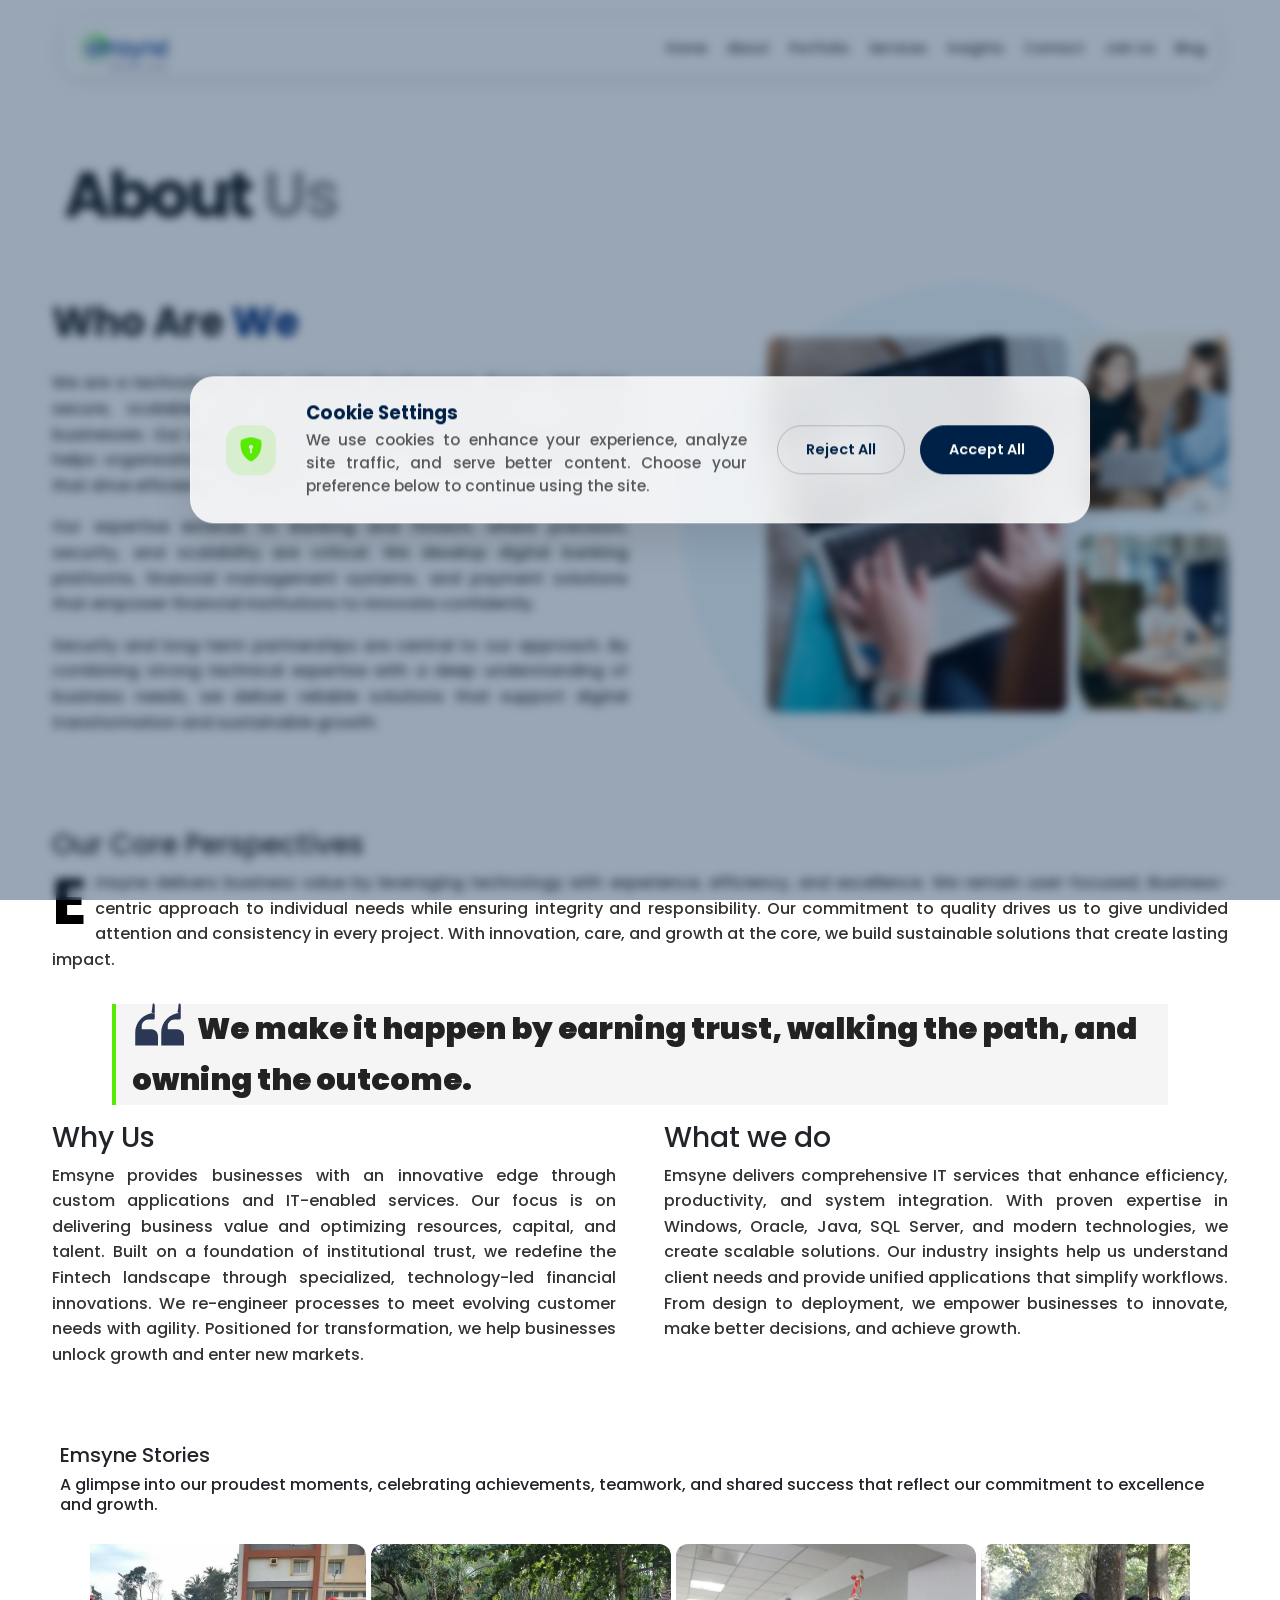
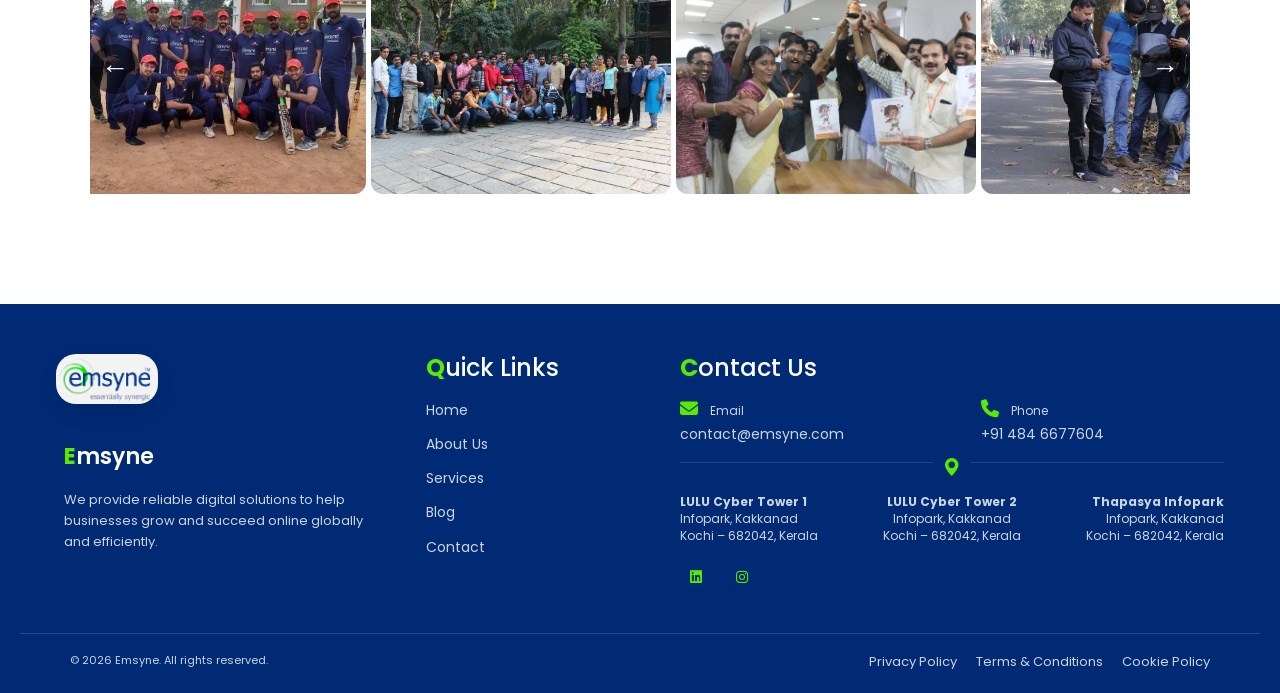
<file: about.html>
<!DOCTYPE html>
<html lang="en">

<head>
  <meta charset="UTF-8" />
  <meta name="viewport" content="width=device-width, initial-scale=1.0" />
  <title>About Us</title>
  <link rel="icon" type="image/x-icon" href="assets/images/favicon/favicon.ico" />
  <link href="assets/vendors/aos/aos.css" rel="stylesheet" />
  <link href="assets/css/common.css" rel="stylesheet" />
  <link href="assets/css/footer.css" rel="stylesheet" />
  <link href="assets/css/aboutus.css" rel="stylesheet" />
  <link href="https://fonts.googleapis.com/css2?family=Poppins:wght@300;400;500;600;700&display=swap" rel="stylesheet">

  <link href="assets/css/third_party_css/bootstrap-icon/bootstrap-icons.css" rel="stylesheet" />
  <link rel="stylesheet" href="assets/css/third_party_css/font-awesome/all.min.css" />
  <link href="assets/css/third_party_css/bootstrap/bootstrap.min.css" rel="stylesheet" />
  <link rel="preconnect" href="https://fonts.googleapis.com" crossorigin />
  <link rel="preconnect" href="https://fonts.gstatic.com" crossorigin />
  <link href="assets/css/navbar.css" rel="stylesheet" />
  <link href="assets/css/style.css" rel="stylesheet" />
  <script defer src="assets/css/third_party_css/jquery/jquery-3.6.0.min.js"></script>
  <!-- GSAP -->
  <script defer src="assets/css/third_party_css/gsap/gsap.min.js"></script>

  <!-- Swiper -->
  <script defer src="assets/css/third_party_css/swiper/swiper-bundle.min.js"></script>

  <!-- GLightbox removed to reduce initial JS footprint on about page -->
  <!-- <script defer src="assets/css/third_party_css/glightbox/glightbox.min.js"></script> -->

  <!-- PureCounter -->
  <script defer src="assets/css/third_party_css/purecounter/purecounter_vanilla.js"></script>

  <!-- Your custom JS -->

  <link rel="preload" href="assets/js/navbar-loader.js" as="script">
  <link rel="preload" href="assets/js/footer-loader.js" as="script">

  <!-- Then defer scripts normally -->
  <script defer src="assets/js/navbar-loader.js"></script>
  <script defer src="assets/js/footer-loader.js"></script>

</head>

<body>
  <!-- Navbar will be loaded here by navbar-loader.js -->
  <div id="navbar-container"></div>

  <main class="container">
    <!-- Hero Section -->
    <section class="hero">
      <div class="container">
        <div class="row align-items-center" data-aos="fade-right">
          <div class="col-lg-7 mt-custom">
            <h1 class="hero-title ">
              About <span class="color">Us</span>
            </h1>
          </div>
        </div>
      </div>
    </section>
    <!-- Who Are We Section -->
    <section>
      <div class="row">
        <div class="col-md-6 mb-4 first" data-aos="fade-up" data-aos-delay="200">
          <h1 class="display-6 fw-bolder text-dark mb-4 h1who">
            Who Are <span class="wetxt">We</span>
          </h1>

          <p>
            We are a technology-driven software development division delivering secure, scalable, and innovative digital
            solutions for modern businesses. Our skilled team of engineers and technology specialists helps
            organizations transform ideas into powerful digital platforms that drive efficiency and growth.
          </p>

          <p>
            Our expertise extends to Banking and Fintech, where precision, security, and scalability are critical. We
            develop digital banking platforms, financial management systems, and payment solutions that empower
            financial institutions to innovate confidently.
          </p>
          <p>
            Security and long-term partnerships are central to our approach. By combining strong technical expertise
            with a deep understanding of business needs, we deliver reliable solutions that support digital
            transformation and sustainable growth.
          </p>
          <!-- <p>
          Security is at the core of everything we build. Our development approach integrates secure coding standards, strong data protection frameworks, and modern infrastructure practices, ensuring that every solution we deliver meets the highest standards of security, compliance, and reliability.

        </p> -->
      </div>
      <div class="col-md-6 mb-4" data-aos="fade-up" data-aos-delay="200">
        <div class="image-collage">
          <div class="blob-container">
            <svg viewBox="0 0 200 200" xmlns="http://www.w3.org/2000/svg" class="blob-svg">
              <path fill="#e0f7ff"
                d="M48.1,-64.3C62.2,-55.4,73.4,-41.8,79.2,-26.2C85,-10.6,85.4,7.1,79.3,22.5C73.2,37.9,60.6,51.1,46.2,60.7C31.8,70.3,15.9,76.4,-1.3,77.8C-18.5,79.2,-37,75.9,-50.8,66.4C-64.6,56.9,-73.7,41.2,-78.3,24.5C-82.9,7.8,-83,-9.8,-76.8,-24.1C-70.6,-38.4,-58.1,-49.4,-44.6,-58.3C-31.1,-67.2,-15.5,-74,1.4,-75.8C18.3,-77.6,36.7,-73.2,48.1,-64.3Z"
                transform="translate(100 100) scale(1.1)" />
            </svg>
          </div>
          <img loading="lazy" src="assets/images/about1.webp" class="collage-img img-main" data-aos-delay="200" data-aos="zoom-out-right" alt="About Us Image 1" />
          <img loading="lazy" src="assets/images/about2.webp" class="collage-img img-right-top" data-aos-delay="200" data-aos="zoom-out-right" alt="About Us Image 2" />
          <img loading="lazy" src="assets/images/about3.webp" class="collage-img img-right-bottom" data-aos-delay="200" data-aos="zoom-out-right" alt="About Us Image 3" />
        </div>

        <!-- <p>
          Beyond technology, we believe in building long-term partnerships with our clients. By combining deep technical expertise with a strong understanding of business needs, we work collaboratively to deliver solutions that create measurable value and sustainable growth.
        </p>
        <p>
          Driven by innovation, powered by expertise, and committed to excellence, we strive to help businesses embrace digital transformation and unlock their full potential in an evolving digital landscape.
        </p> -->
      </div>
    </section>

    <!-- Core Perspectives Section -->
    <section class="sec_2">
      <div data-aos-delay="500" data-aos="fade-left">
        <h3>Our Core Perspectives</h3>
        <p class="ptag">
          Emsyne delivers business value by leveraging technology with experience, efficiency, and excellence. We remain user-focused, Business-centric approach to individual needs while ensuring integrity and responsibility. Our commitment to quality
          drives us to give undivided attention and consistency in every
          project. With innovation, care, and growth at the core, we build
          sustainable solutions that create lasting impact.
        </p>
        <blockquote class="blockquote">
          <h5>
            <svg xmlns="http://www.w3.org/2000/svg" width="52" height="52" fill="#2A3855" viewBox="0 0 16 16"
              class="quote-icon">
              <path
                d="M6.354 1.146A.5.5 0 0 1 7 1.5v4a.5.5 0 0 1-.5.5H5a2 2 0 0 0-2 2v1h3a2 2 0 0 1 2 2v3H1v-4a6 6 0 0 1 6-6h-.5a.5.5 0 0 1-.354-.854zM14.354 1.146A.5.5 0 0 1 15 1.5v4a.5.5 0 0 1-.5.5H13a2 2 0 0 0-2 2v1h3a2 2 0 0 1 2 2v3h-7v-4a6 6 0 0 1 6-6h-.5a.5.5 0 0 1-.354-.854z" />
            </svg>
            We make it happen by earning trust, walking the path, and owning the outcome.
          </h5>
        </blockquote>
        <div class="content-columns">
          <div class="column" data-aos-delay="500" data-aos="fade-left">
            <h3>Why Us</h3>
            <p>
              Emsyne provides businesses with an innovative edge through custom applications and IT-enabled services. Our focus is on delivering business value and optimizing resources, capital, and talent. Built on a foundation of institutional trust, we redefine the Fintech landscape through specialized, technology-led financial innovations. We
              re-engineer processes to meet evolving customer needs with
              agility. Positioned for transformation, we help businesses
              unlock growth and enter new markets.
            </p>
          </div>

          <div class="column" data-aos-delay="500" data-aos="fade-left">
            <h3>What we do</h3>
            <p>
              Emsyne delivers comprehensive IT services that enhance
              efficiency, productivity, and system integration. With proven
              expertise in Windows, Oracle, Java, SQL Server, and modern
              technologies, we create scalable solutions. Our industry
              insights help us understand client needs and provide unified
              applications that simplify workflows. From design to
              deployment, we empower businesses to innovate, make better
              decisions, and achieve growth.
            </p>
          </div>
        </div>
      </div>
    </section>

  <!-- Stories Carousel Section -->
 <section id="conTest" data-aos="fade-up" data-aos-delay="200">
  <h5>Emsyne Stories</h5>
  <h6>A glimpse into our proudest moments, celebrating achievements, teamwork, and shared success that reflect our commitment to excellence and growth.</h6>
  
  <div class="carousel-container">
    <button class="carousel-btn prev" aria-label="Previous stories">←</button>
    
    <div class="carousel" id="storiesCarousel">
      <div class="panel emsyne-panel-0">
        <img loading="lazy" src="assets/images/gallery/1000169640.webp" alt="Gallery Image 1" />
      </div>
      <div class="panel emsyne-panel-1">
        <img loading="lazy" src="assets/images/gallery/1000169641.webp" alt="Gallery Image 2" />
      </div>
      <div class="panel emsyne-panel-2">
        <img loading="lazy" src="assets/images/gallery/1000169643.webp" alt="Gallery Image 3" />
      </div>
      <div class="panel emsyne-panel-3">
        <img loading="lazy" src="assets/images/gallery/1000169644.webp" alt="Gallery Image 4" />
      </div>
      <div class="panel emsyne-panel-4">
        <img loading="lazy" src="assets/images/gallery/1000169646.webp" alt="Gallery Image 5" />
      </div>
    </div>
    
    <button class="carousel-btn next" aria-label="Next stories">→</button>
  </div>
</section>
</main>

  <!-- Footer will be loaded here by footer-loader.js -->
  <div id="footer-container"></div>
  <script defer src="assets/js/aboutus.js"></script>
  <!-- GLightbox removed to reduce initial JS footprint on about page -->
  <script defer src="assets/css/third_party_css/glightbox/glightbox.min.js"></script>

  <script defer src="assets/js/custom.js"></script>
  <script src="assets/css/third_party_css/aos/aos.js"></script>
  <script>
    AOS.init({ duration: 1200, once: true });
  </script>
</body>

</html>
</file>
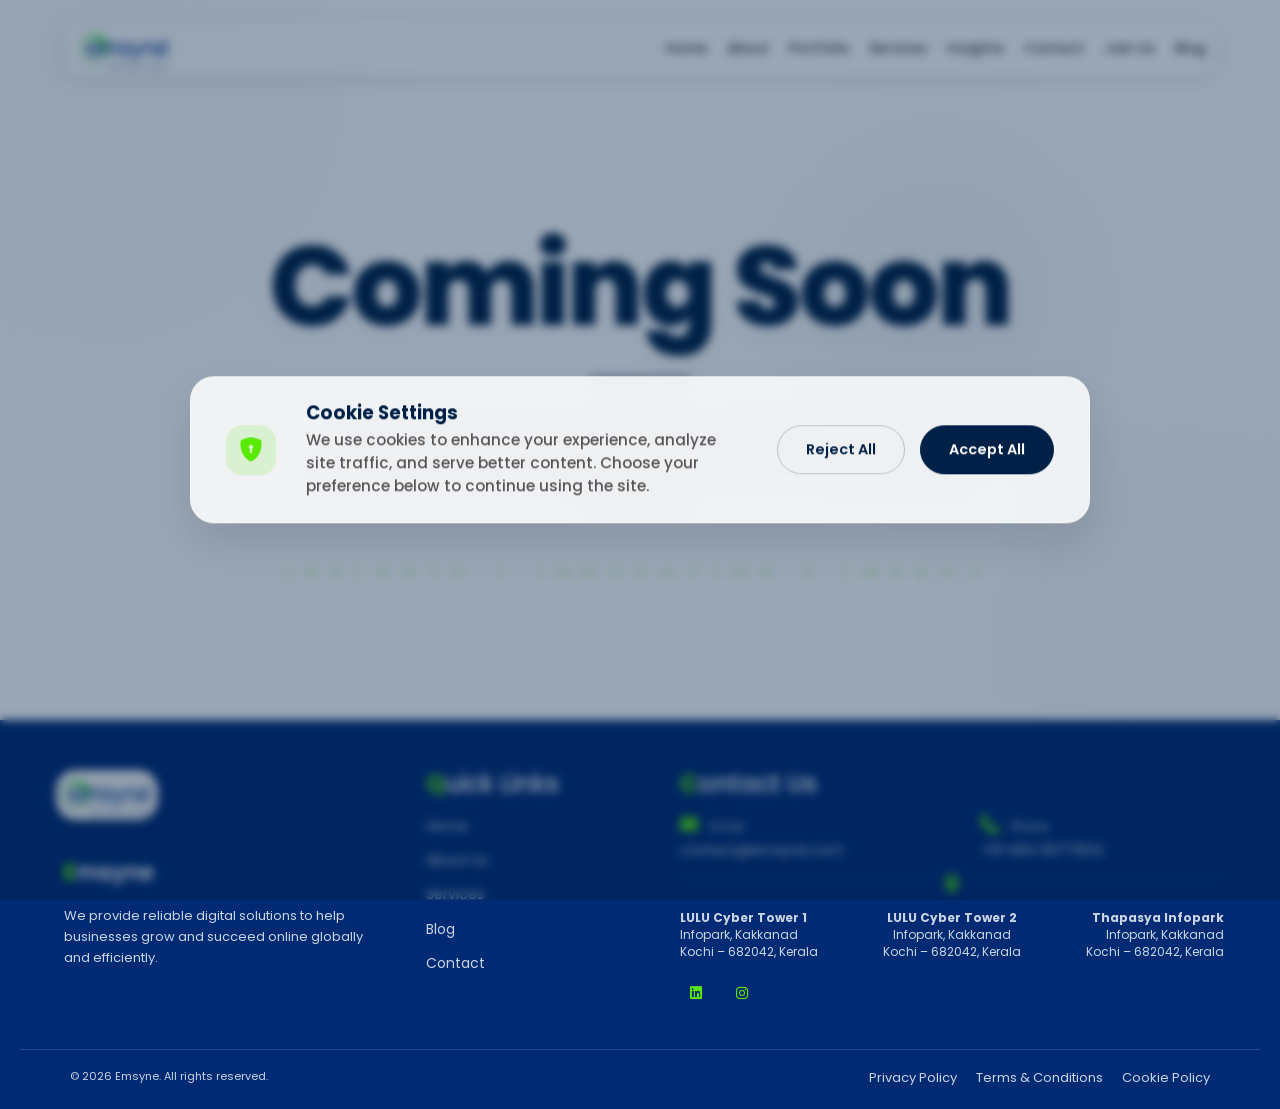
<file: blog.html>
<!DOCTYPE html>
<html lang="en">

<head>
    <meta charset="UTF-8" />
    <meta name="viewport" content="width=device-width, initial-scale=1.0" />
    <title>Blog</title>
    <link rel="icon" type="image/x-icon" href="assets/images/favicon/favicon.ico" />
    <link href="assets/vendors/aos/aos.css" rel="stylesheet" />
    <link href="assets/css/common.css" rel="stylesheet" />
    <link href="assets/css/footer.css" rel="stylesheet" />
    <link href="https://fonts.googleapis.com/css2?family=Poppins:wght@300;400;500;600;700;800&display=swap"
        rel="stylesheet">

    <link href="assets/css/third_party_css/bootstrap-icon/bootstrap-icons.css" rel="stylesheet" />
    <link rel="stylesheet" href="assets/css/third_party_css/font-awesome/all.min.css" />
    <link href="assets/css/third_party_css/bootstrap/bootstrap.min.css" rel="stylesheet" />
    <link href="assets/css/navbar.css" rel="stylesheet" />
    <link href="assets/css/style.css" rel="stylesheet" />
    <link href="assets/css/blog.css" rel="stylesheet" />

    <script defer src="assets/css/third_party_css/jquery/jquery-3.6.0.min.js"></script>
    <script defer src="assets/css/third_party_css/gsap/gsap.min.js"></script>
     <link rel="preload" href="assets/js/navbar-loader.js" as="script">
  <link rel="preload" href="assets/js/footer-loader.js" as="script">

  <!-- Then defer scripts normally -->
  <script defer src="assets/js/navbar-loader.js"></script>
  <script defer src="assets/js/footer-loader.js"></script>
  <!-- Swiper -->
  <script defer src="assets/css/third_party_css/swiper/swiper-bundle.min.js"></script>
  <!-- GLightbox -->
  <script defer src="assets/css/third_party_css/glightbox/glightbox.min.js"></script>
  <!-- PureCounter -->
  <script defer src="assets/css/third_party_css/purecounter/purecounter_vanilla.js"></script>
</head>

<body>
    <div id="navbar-container"></div>

    <main>
        <section class="blog-coming-soon">
            <!-- Animated Background Shapes -->
            <div class="shape shape-1"></div>
            <div class="shape shape-2"></div>
            <div class="shape shape-3"></div>

            <!-- Unique Glass Overlay -->
            <div class="glass-overlay"></div>

            <div class="animation-container">
                <h1 class="coming-soon-title">
                    <span>C</span><span>o</span><span>m</span><span>i</span><span>n</span><span>g</span>
                    <br class="d-md-none">
                    <span>S</span><span>o</span><span>o</span><span>n</span>
                </h1>

                <div class="animation-accent"></div>

                <p class="blog-subtitle">
                    We're building something insightful. Our experts are crafting deep dives into technology,
                    innovation, and the future of digital solutions.
                </p>

                <span class="stay-tuned">Insights | Innovation | Impact</span>
            </div>
        </section>
    </main>

    <div id="footer-container"></div>

    <script defer src="assets/js/custom.js"></script>
    <script defer src="assets/css/third_party_css/aos/aos.js"></script>
    <script>
        document.addEventListener('DOMContentLoaded', () => {
            AOS.init({ duration: 1200, once: true });

            // GSAP Animations for high-end feel
            const tl = gsap.timeline();

            tl.from(".coming-soon-title span", {
                y: 100,
                opacity: 0,
                duration: 1,
                stagger: 0.05,
                ease: "back.out(1.7)"
            })
                .to(".blog-subtitle", {
                    opacity: 1,
                    y: 0,
                    duration: 0.8,
                    ease: "power2.out"
                }, "-=0.5")
                .from(".stay-tuned", {
                    opacity: 0,
                    letterSpacing: "20px",
                    duration: 1.5,
                    ease: "power3.out"
                }, "-=0.3");

            // Mouse move effect for parallax
            document.addEventListener('mousemove', (e) => {
                const shapes = document.querySelectorAll('.shape');
                const x = (e.clientX - window.innerWidth / 2) * 0.02;
                const y = (e.clientY - window.innerHeight / 2) * 0.02;

                shapes.forEach((shape, index) => {
                    const factor = (index + 1) * 0.5;
                    gsap.to(shape, {
                        x: x * factor,
                        y: y * factor,
                        duration: 1,
                        ease: "power1.out"
                    });
                });
            });
        });
    </script>
</body>

</html>
</file>
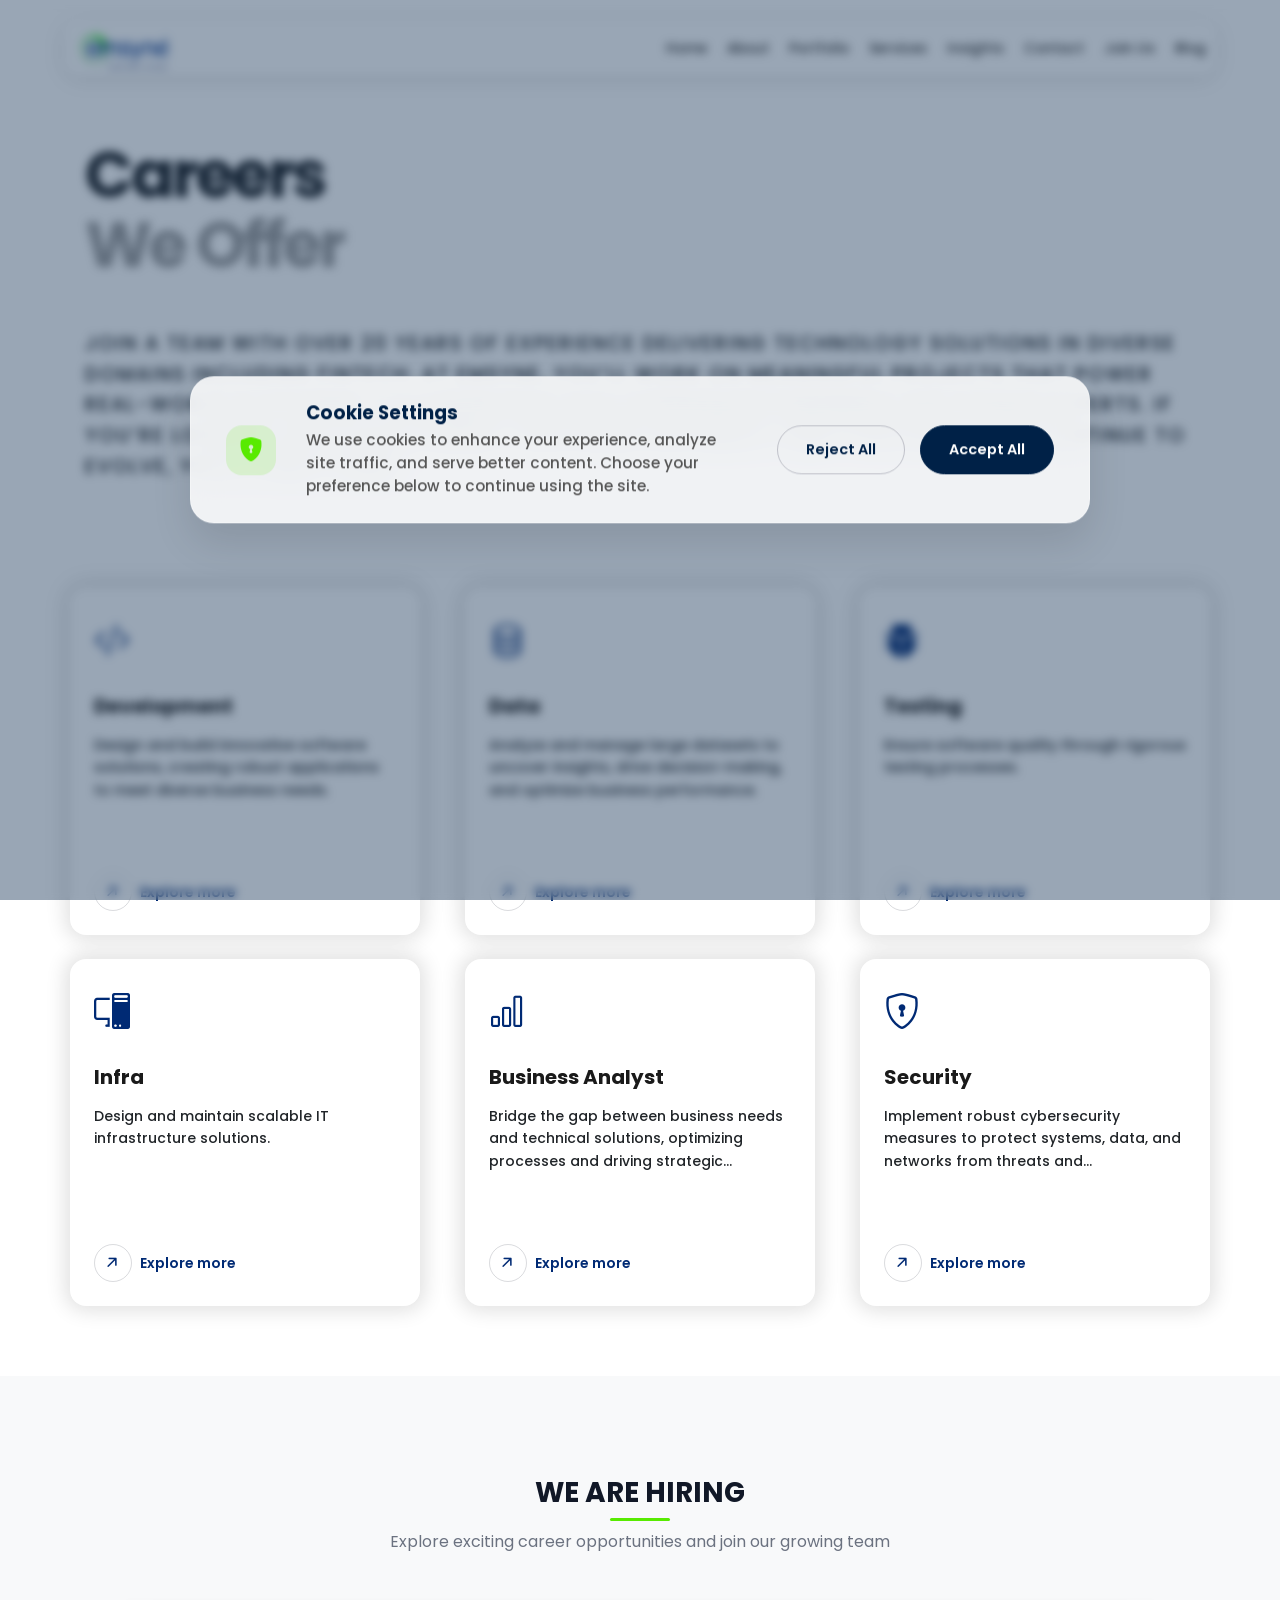
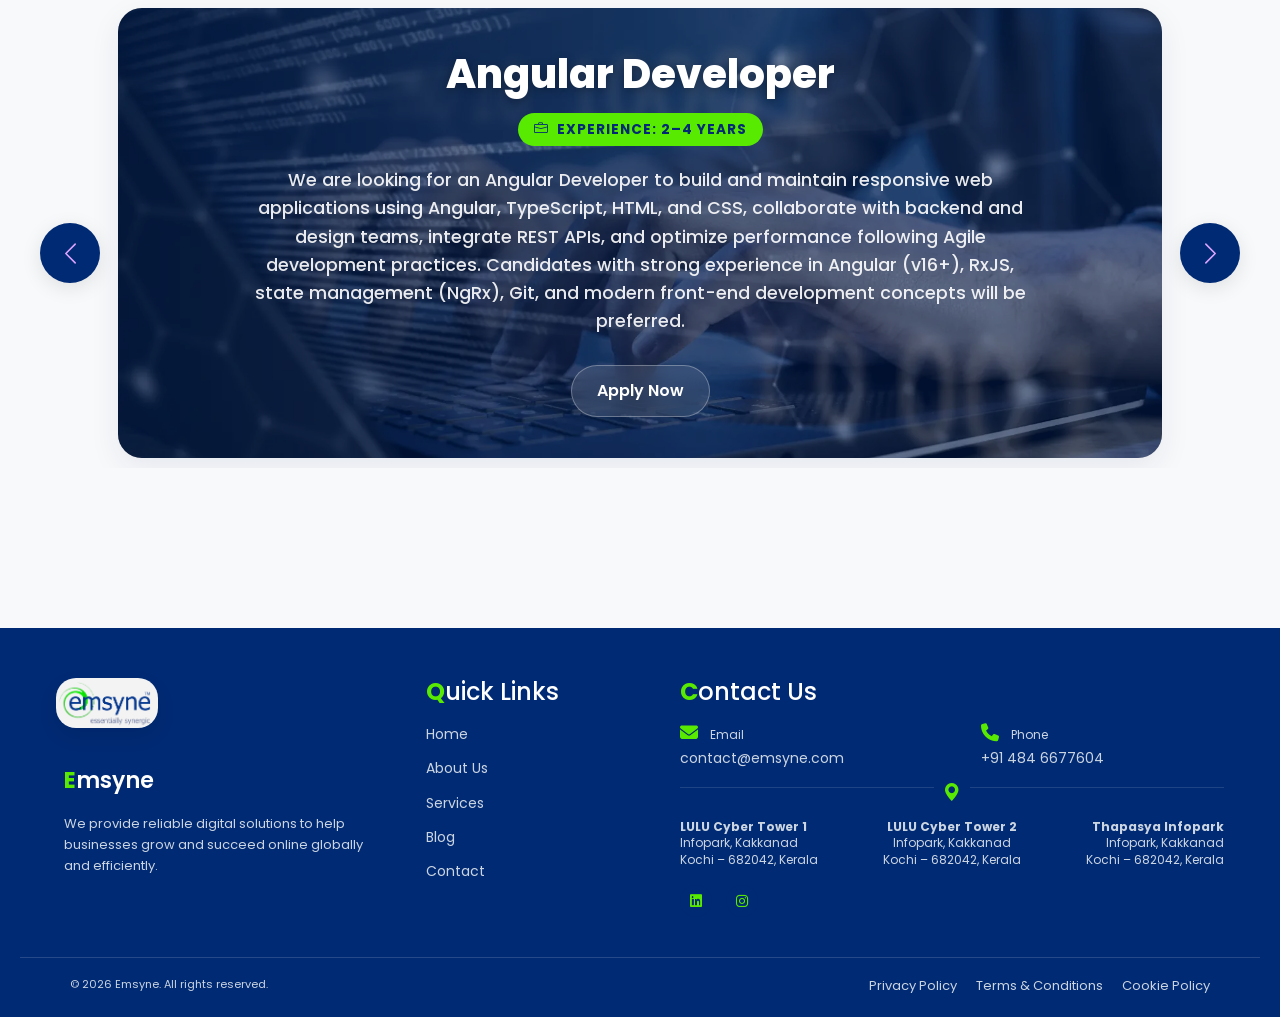
<file: careers.html>
<!DOCTYPE html>
<html lang="en">

<head>
  <meta charset="UTF-8" />
  <meta name="viewport" content="width=device-width, initial-scale=1.0" />
  <title>Careers</title>
  <link rel="icon" type="image/x-icon" href="assets/images/favicon/favicon.ico" />
  <link href="assets/vendors/aos/aos.css" rel="stylesheet" />
  <link href="assets/css/common.css" rel="stylesheet" />
  <link href="assets/css/footer.css" rel="stylesheet" />
  <link href="assets/css/third_party_css/bootstrap-icon/bootstrap-icons.css" rel="stylesheet" />
  <link rel="stylesheet" href="assets/css/third_party_css/font-awesome/all.min.css" />
  <link href="assets/css/third_party_css/bootstrap/bootstrap.min.css" rel="stylesheet" />
  <link rel="preconnect" href="https://fonts.googleapis.com" crossorigin />
  <link rel="preconnect" href="https://fonts.gstatic.com" crossorigin />
  <link href="https://fonts.googleapis.com/css2?family=Poppins:wght@300;400;500;600;700&display=swap" rel="stylesheet">



  <link href="assets/css/careers.css" rel="stylesheet" />
  <script defer src="assets/js/careers.js"></script>
  <!-- ======= Theme Style =======-->
  <link href="assets/css/style.css" rel="stylesheet" />
  <!-- <link href="assets/css/custom_styles.css" rel="stylesheet" /> -->
  <link href="assets/css/navbar.css" rel="stylesheet" />
  <link rel="preload" href="https://fonts.googleapis.com/css2?family=Poppins:wght@500&display=swap" as="style">
  <link href="https://fonts.googleapis.com/css2?family=Poppins:wght@500&display=swap" rel="stylesheet">
   <link rel="preload" href="assets/js/navbar-loader.js" as="script">
  <link rel="preload" href="assets/js/footer-loader.js" as="script">

  <!-- Then defer scripts normally -->
  <script defer src="assets/js/navbar-loader.js"></script>
  <script defer src="assets/js/footer-loader.js"></script>
    <!-- Swiper -->
  <script defer src="assets/css/third_party_css/swiper/swiper-bundle.min.js"></script>
  <!-- GLightbox -->
  <script defer src="assets/css/third_party_css/glightbox/glightbox.min.js"></script>
  <!-- PureCounter -->
  <script defer src="assets/css/third_party_css/purecounter/purecounter_vanilla.js"></script>


</head>

<body>
  <!-- Navbar will be loaded here by navbar-loader.js -->
  <div id="navbar-container"></div>

  <!-- Overlay -->
  <div class="dark-overlay" id="overlay"></div>
  </header>

  <main id="services-section">
    <section class="hero">
      <div class="container">
        <div class="row align-items-center emsyne-pad-left-25" data-aos="fade-right">
          <div class="col-lg-7 mt-custom">
            <h1 class="hero-title">
              Careers <br /><span class="color"> We Offer</span>
            </h1>
          </div>
        </div>

        <p class="subheading">
          Join a team with over 20 years of experience delivering technology solutions in diverse domains including
          fintech. At Emsyne, you’ll work on meaningful projects that power real-world platforms, collaborating with
          experienced engineers and domain experts. If you’re looking for a place where your work has impact and your
          skills can continue to evolve, you’ll find it here.
        </p>
      </div>
    </section>
    <!-- our careers -->
    <section class="section services__v3" id="services">
      <div class="container" data-aos="fade-up" data-aos-delay="200">
        <div class="row g-4" data-aos="fade-up" data-aos-delay="100">
          <div class="col-12 col-md-6 col-lg-4" data-aos="fade-up" data-aos-delay="0">
            <div class="service-card p-4 rounded-4 h-100 d-flex flex-column justify-content-between gap-5">
              <div>
                <span class="icon mb-4 emsyne-icon-display">
                  <i class="bi bi-code-slash"></i>
                </span>
                <h3 class="fs-5 mb-3">Development</h3>
                <p class="mb-4">
                  Design and build innovative software solutions, creating
                  robust applications to meet diverse business needs.
                </p>
              </div>
              <a class="special-link d-inline-flex gap-2 align-items-center text-decoration-none" href="#"><span
                  class="icons"><i class="icon-1 bi bi-arrow-right-short"></i><i
                    class="icon-2 bi bi-arrow-right-short"></i></span><span>Explore more</span></a>
            </div>
          </div>
          <div class="col-12 col-md-6 col-lg-4" data-aos="fade-up" data-aos-delay="200">
            <div class="service-card p-4 rounded-4 h-100 d-flex flex-column justify-content-between gap-5">
              <div>
                <span class="icon mb-4 emsyne-icon-display">
                  <i class="bi bi-database"></i>
                </span>
                <h3 class="fs-5 mb-3">Data</h3>
                <p class="mb-4">
                  Analyze and manage large datasets to uncover insights,
                  drive decision-making, and optimize business performance.
                </p>
              </div>
              <a class="special-link d-inline-flex gap-2 align-items-center text-decoration-none" href="#"><span
                  class="icons"><i class="icon-1 bi bi-arrow-right-short"></i><i
                    class="icon-2 bi bi-arrow-right-short"></i></span><span>Explore more</span></a>
            </div>
          </div>
          <div class="col-12 col-md-6 col-lg-4" data-aos="fade-up" data-aos-delay="300">
            <div class="service-card p-4 rounded-4 h-100 d-flex flex-column justify-content-between gap-5">
              <div>
                <span class="icon mb-4 emsyne-icon-display">
                  <i class="bi bi-bug-fill"></i>
                </span>
                <h3 class="fs-5 mb-3">Testing</h3>
                <p class="mb-4">
                  Ensure software quality through rigorous testing
                  processes.
                </p>
              </div>
              <a class="special-link d-inline-flex gap-2 align-items-center text-decoration-none" href="#"><span
                  class="icons"><i class="icon-1 bi bi-arrow-right-short"></i><i
                    class="icon-2 bi bi-arrow-right-short"></i></span><span>Explore more</span></a>
            </div>
          </div>
          <div class="col-12 col-md-6 col-lg-4" data-aos="fade-up" data-aos-delay="400">
            <div class="service-card p-4 rounded-4 h-100 d-flex flex-column justify-content-between gap-5">
              <div>
                <span class="icon mb-4 emsyne-icon-display">
                  <i class="bi bi-pc-display"></i>
                </span>
                <h3 class="fs-5 mb-3">Infra</h3>
                <p class="mb-4">
                  Design and maintain scalable IT infrastructure solutions.
                </p>
              </div>
              <a class="special-link d-inline-flex gap-2 align-items-center text-decoration-none" href="#"><span
                  class="icons"><i class="icon-1 bi bi-arrow-right-short"></i><i
                    class="icon-2 bi bi-arrow-right-short"></i></span><span>Explore more</span></a>
            </div>
          </div>
          <div class="col-12 col-md-6 col-lg-4" data-aos="fade-up" data-aos-delay="500">
            <div class="service-card p-4 rounded-4 h-100 d-flex flex-column justify-content-between gap-5">
              <div>
                <span class="icon mb-4 emsyne-icon-display">
                  <i class="bi bi-bar-chart"></i>
                </span>
                <h3 class="fs-5 mb-3">Business Analyst</h3>
                <p class="mb-4">
                  Bridge the gap between business needs and technical
                  solutions, optimizing processes and driving strategic
                  initiatives.
                </p>
              </div>
              <a class="special-link d-inline-flex gap-2 align-items-center text-decoration-none" href="#"><span
                  class="icons"><i class="icon-1 bi bi-arrow-right-short"></i><i
                    class="icon-2 bi bi-arrow-right-short"></i></span><span>Explore more</span></a>
            </div>
          </div>
          <div class="col-12 col-md-6 col-lg-4" data-aos="fade-up" data-aos-delay="600">
            <div class="service-card p-4 rounded-4 h-100 d-flex flex-column justify-content-between gap-5">
              <div>
                <span class="icon mb-4 emsyne-icon-display">
                  <i class="bi bi-shield-lock"></i>
                </span>
                <h3 class="fs-5 mb-3">Security</h3>
                <p class="mb-4">
                  Implement robust cybersecurity measures to protect
                  systems, data, and networks from threats and
                  vulnerabilities.
                </p>
              </div>
              <a class="special-link d-inline-flex gap-2 align-items-center text-decoration-none" href="#"><span
                  class="icons"><i class="icon-1 bi bi-arrow-right-short"></i><i
                    class="icon-2 bi bi-arrow-right-short"></i></span><span>Explore more</span></a>
            </div>
          </div>
        </div>
      </div>
    </section>
    <!-- available openings -->
    <section class="carousel-section" data-aos="fade-up" data-aos-delay="200">
      <div class="container">
        <h2 class="partners-heading" data-aos="fade-up" data-aos-delay="100">
          WE ARE HIRING
        </h2>
        <p class="partners-subheading" data-aos="fade-up" data-aos-delay="200">
          Explore exciting career opportunities and join our growing team
        </p>
        <div id="carouselExampleControls" class="carousel slide" data-bs-ride="carousel">
          <div class="carousel-inner" id="carousel-inner">
            <!-- Jobs will load here -->
          </div>
          <button class="carousel-control-prev" type="button" data-bs-target="#carouselExampleControls"
            data-bs-slide="prev" class="emsyne-z-index-4">
            <span class="carousel-control-prev-icon" aria-hidden="true"></span>
            <span class="visually-hidden">Previous</span>
          </button>
          <button class="carousel-control-next" type="button" data-bs-target="#carouselExampleControls"
            data-bs-slide="next" class="emsyne-z-index-4">
            <span class="carousel-control-next-icon" aria-hidden="true"></span>
            <span class="visually-hidden">Next</span>
          </button>
        </div>
      </div>
    </section>

    <!-- Popup -->
    <div id="careerPopup" class="popup">
      <span id="closePopup" class="close-btn">&times;</span>
      <div class="popup-content emsyne-hide-scrollbar" id="popupContent"></div>
    </div>
  </main>
  </div>

  <!-- Footer will be loaded here by footer-loader.js -->
  <div id="footer-container"></div>
  <script defer src="assets/css/third_party_css/aos/aos.js"></script>

  <script>
    document.addEventListener("DOMContentLoaded", function () {
      AOS.init({ duration: 1200, once: true });
    });
  </script>
  <!-- Scripts -->
  <script defer src="assets/css/third_party_css/bootstrapbundle/bootstrap.bundle.min.js"></script>
  <script defer src="assets/js/custom.js"></script>
  <script defer src="assets/css/third_party_css/gsap/gsap.min.js"></script>
  <script defer src="assets/css/third_party_css/scrolltrigger/ScrollTrigger.min.js"></script>
</body>

</html>
</file>
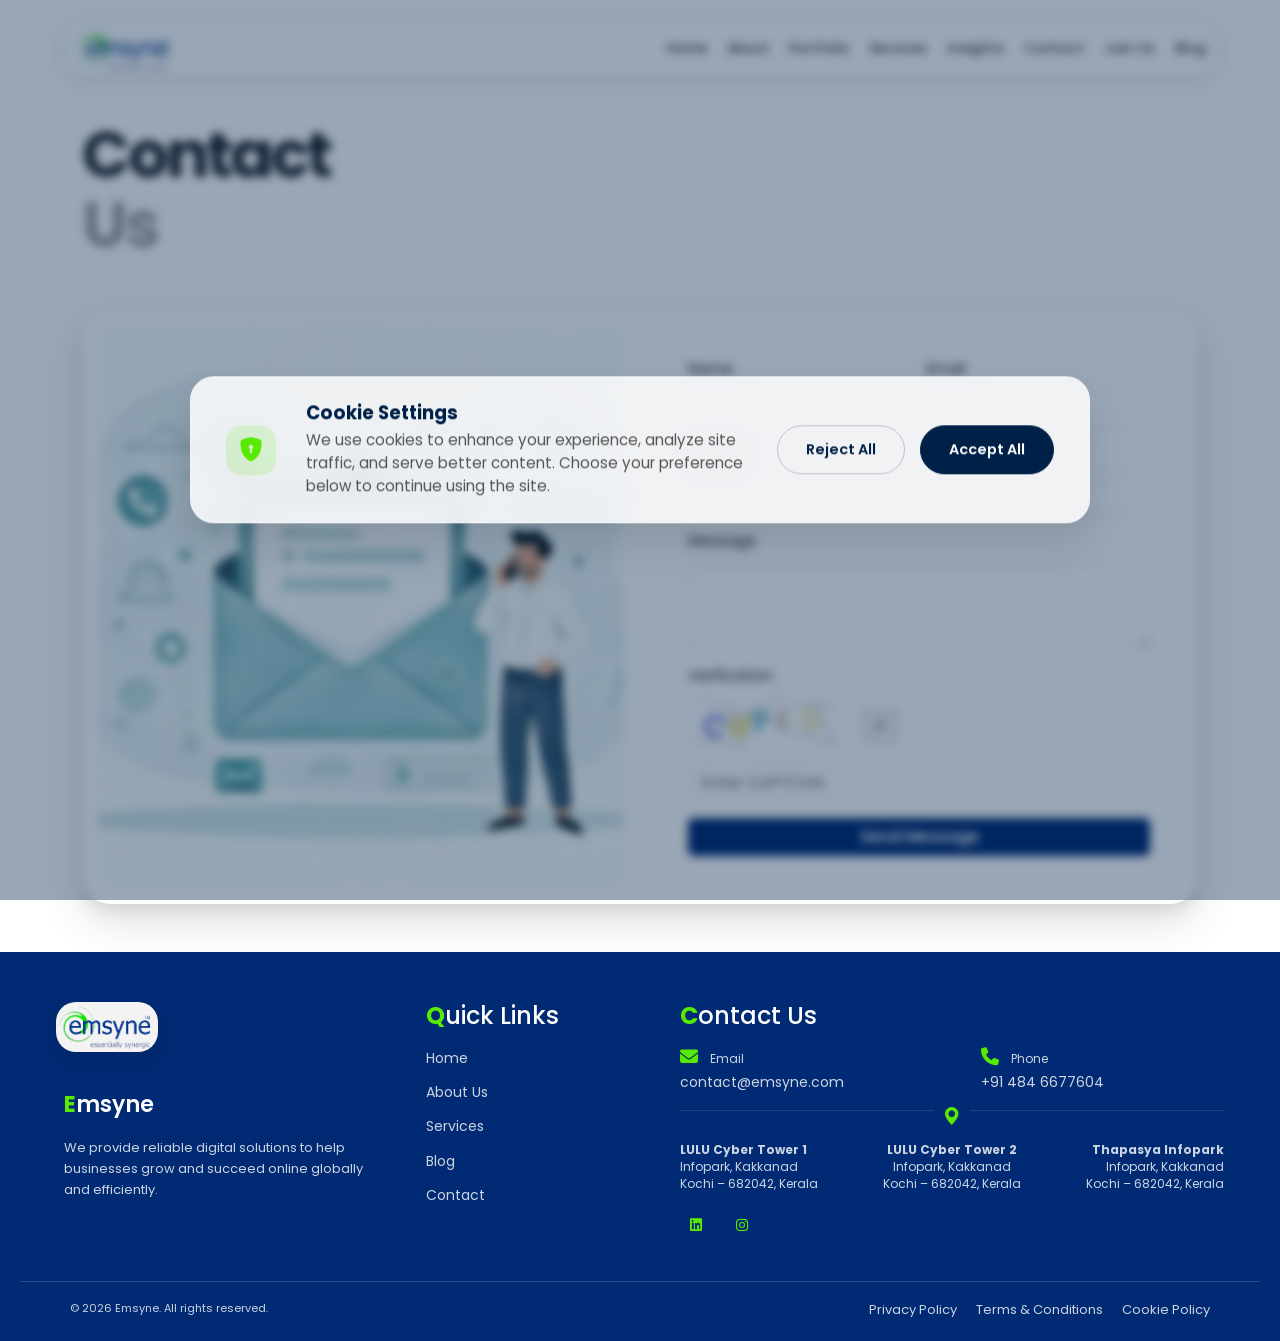
<file: contactsus.html>
<!DOCTYPE html>
<html lang="en">

<head>
  <meta charset="UTF-8" />
  <meta name="viewport" content="width=device-width, initial-scale=1.0" />
  <title>Contact Us</title>
  <link rel="icon" type="image/x-icon" href="assets/images/favicon/favicon.ico" />
  <link href="assets/vendors/aos/aos.css" rel="stylesheet" />
  <link href="assets/css/footer.css" rel="stylesheet" />
  <link href="assets/css/third_party_css/bootstrap-icon/bootstrap-icons.css" rel="stylesheet" />
  <link rel="stylesheet" href="assets/css/third_party_css/font-awesome/all.min.css" />
  <link href="assets/css/third_party_css/bootstrap/bootstrap.min.css" rel="stylesheet" />
  <link rel="preconnect" href="https://fonts.googleapis.com" crossorigin />
  <link rel="preconnect" href="https://fonts.gstatic.com" crossorigin />
  <link href="https://fonts.googleapis.com/css2?family=Poppins:wght@300;400;500;600;700&display=swap" rel="stylesheet">

  <link href="assets/css/contactsus.css" rel="stylesheet" />
  <!-- ======= Theme Style =======-->
  <link href="assets/css/style.css" rel="stylesheet" />
  <!-- <link href="assets/css/custom_styles.css" rel="stylesheet" /> -->
  <link href="assets/css/navbar.css" rel="stylesheet" />
  <link rel="preload" href="https://fonts.googleapis.com/css2?family=Poppins:wght@500&display=swap" as="style">
  <link href="https://fonts.googleapis.com/css2?family=Poppins:wght@500&display=swap" rel="stylesheet">
  <link rel="preload" href="assets/js/navbar-loader.js" as="script">
  <link rel="preload" href="assets/js/footer-loader.js" as="script">

  <!-- Then defer scripts normally -->
  <script defer src="assets/js/navbar-loader.js"></script>
  <script defer src="assets/js/footer-loader.js"></script>
    <!-- Swiper -->
  <script defer src="assets/css/third_party_css/swiper/swiper-bundle.min.js"></script>
  <!-- GLightbox -->
  <script defer src="assets/css/third_party_css/glightbox/glightbox.min.js"></script>
  <!-- PureCounter -->
  <script defer src="assets/css/third_party_css/purecounter/purecounter_vanilla.js"></script>

</head>

<body>
  <!-- Navbar will be loaded here by navbar-loader.js -->
  <div id="navbar-container"></div>

  <main id="services-section">
    <div class="container">

      <!-- Contact Title -->
      <div class="mt-custom text-lg-start text-center mb-5">
        <h1 class="hero-title"> Contact <br /> <span class="color">Us</span> </h1>
      </div>
      <div class="contact-card contact-tile-card w-100 mb-5">
        <div class="row align-items-stretch g-0"> <!-- LEFT IMAGE -->
          <div class="col-md-6 contact-img-col" data-aos="fade-right"> <img src="assets/images/contactus.webp"
              alt="Contact Image" class="img-fluid h-100 w-100 contact-img object-fit-cover"> </div> <!-- RIGHT FORM -->
          <div class="col-md-6">
            <div class="form-wrapper contact-tile h-100 p-5" data-aos="fade-up" data-aos-delay="300">
              <div id="successMessage" class="d-none text-success">✅ Message sent successfully!</div>
              <form id="contactForm" class="h-100 d-flex flex-column">
                <div class="row g-3 mb-3">
                  <div class="col-md-6"> <label class="mb-2" for="name">Name</label> <input class="form-control"
                      id="name" type="text" name="name" required /> </div>
                  <div class="col-md-6"> <label class="mb-2" for="email">Email</label> <input class="form-control"
                      id="email" type="email" name="email" required /> </div>
                </div>
                <div class="mb-3"> <label class="mb-2" for="subject">Subject</label> <input class="form-control"
                    id="subject" type="text" name="subject" /> </div>
                <div class="mb-3 flex-grow-1"> <label class="mb-2" for="message">Message</label> <textarea
                    class="form-control" id="message" name="message" rows="3" required></textarea> </div>
                <!-- CAPTCHA -->
                <div class="mb-3"> <label class="mb-2">Verification</label>
                  <div class="d-flex align-items-center gap-3"> <canvas id="captchaCanvas" width="160"
                      height="60"></canvas> <button type="button" class="btn btn-outline-secondary btn-sm"
                      onclick="generateCaptcha()"> <i class="fa-solid fa-rotate"></i> </button> </div> <input
                    type="text" id="captchaInput" class="form-control mt-2" placeholder="Enter CAPTCHA" required> <small
                    id="captchaError" class="text-danger d-none"> CAPTCHA incorrect. Please try again. </small>
                </div> <button class="btn btn-primary fw-semibold w-100 mt-auto sbm" type="submit"> Send Message
                </button>
              </form>
              <div class="mt-3 d-none alert alert-success" id="successMessage"> Message sent successfully! </div>

              <div class="mt-3 d-none alert alert-danger" id="errorMessage"> Message sending failed. Please try again
                later. </div>
            </div>
          </div>
        </div>
      </div>

    </div>
  </main>
  </div>

  <!-- Footer will be loaded here by footer-loader.js -->
  <div id="footer-container"></div>
  <script defer src="assets/js/captcha.js"></script>
  <script defer src="assets/js/custom.js"></script>

  <script src="assets/css/third_party_css/aos/aos.js"></script>
  <script>
    AOS.init({ duration: 1200, once: true });
  </script>
  <!-- Scripts -->
  <script defer src="assets/css/third_party_css/bootstrapbundle/bootstrap.bundle.min.js"></script>
  <script defer src="assets/css/third_party_css/gsap/gsap.min.js"></script>
  <script defer src="assets/css/third_party_css/scrolltrigger/ScrollTrigger.min.js"></script>
</body>

</html>
</file>
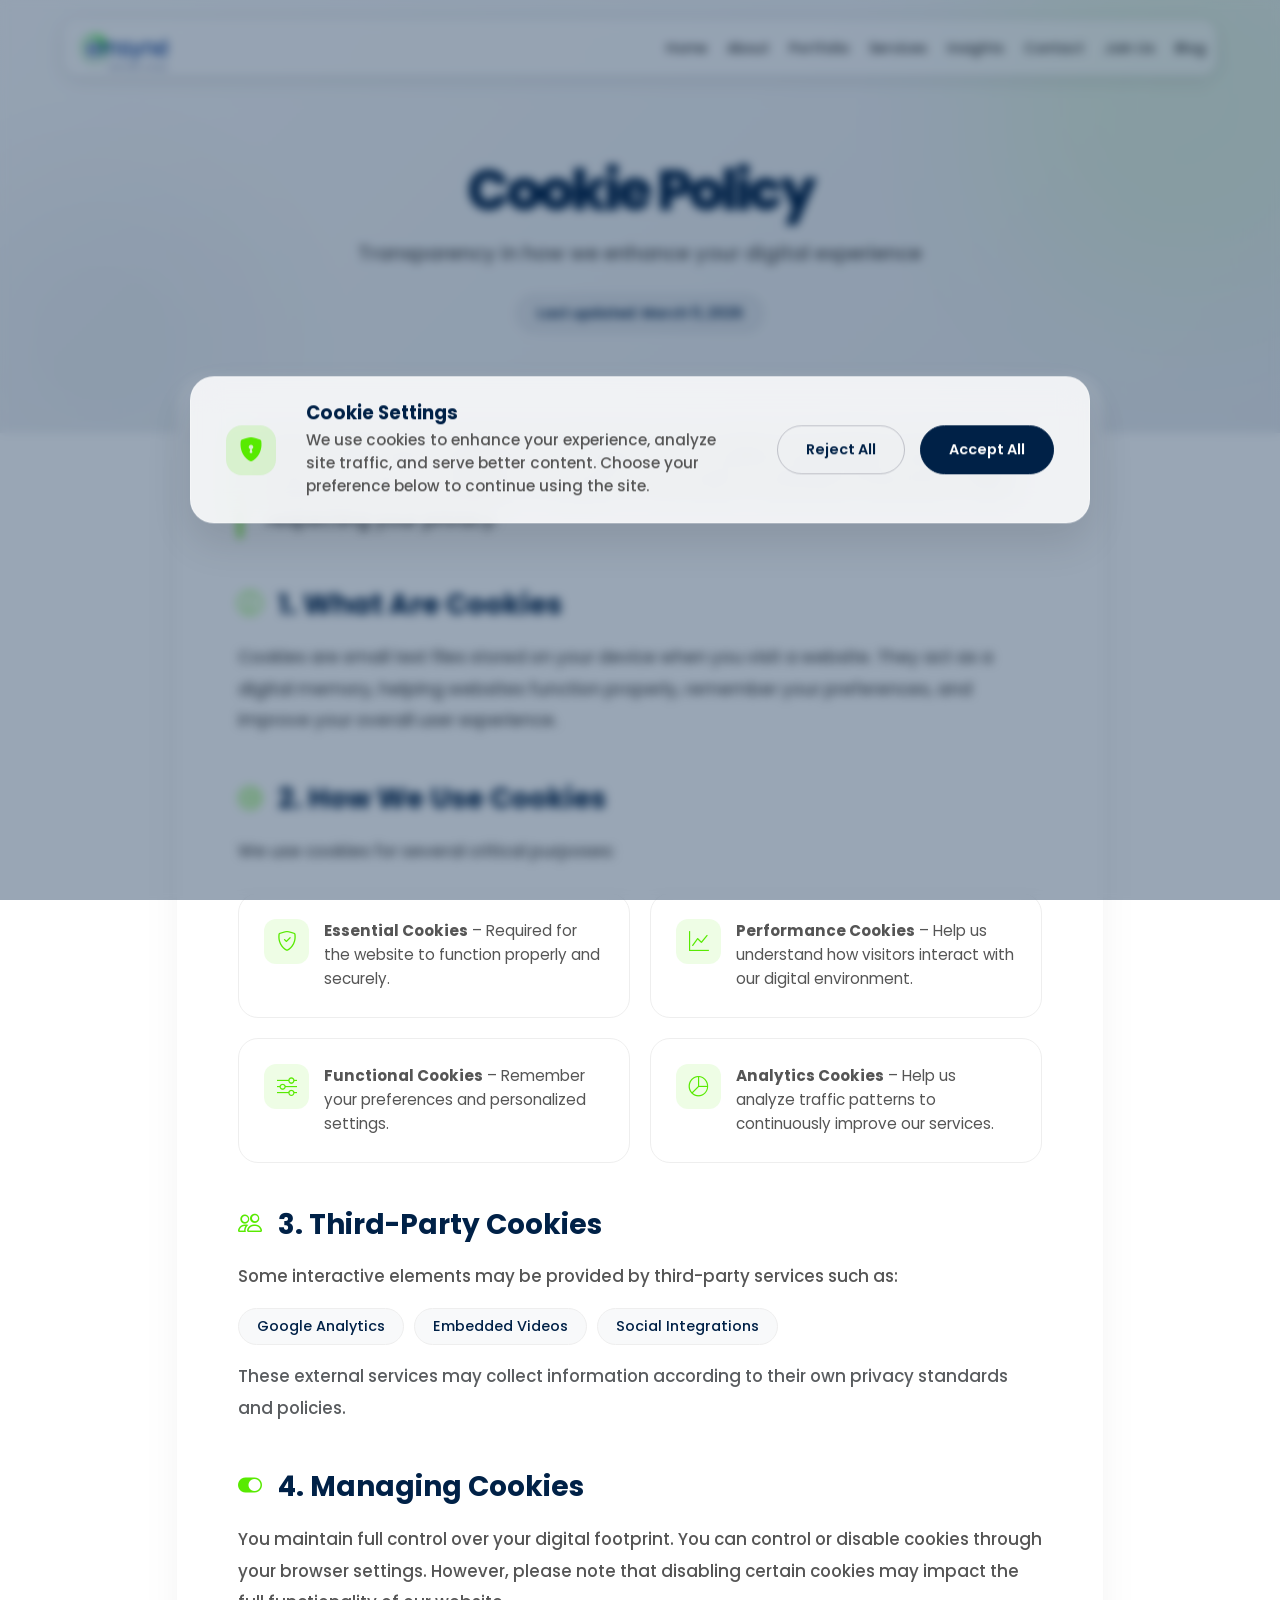
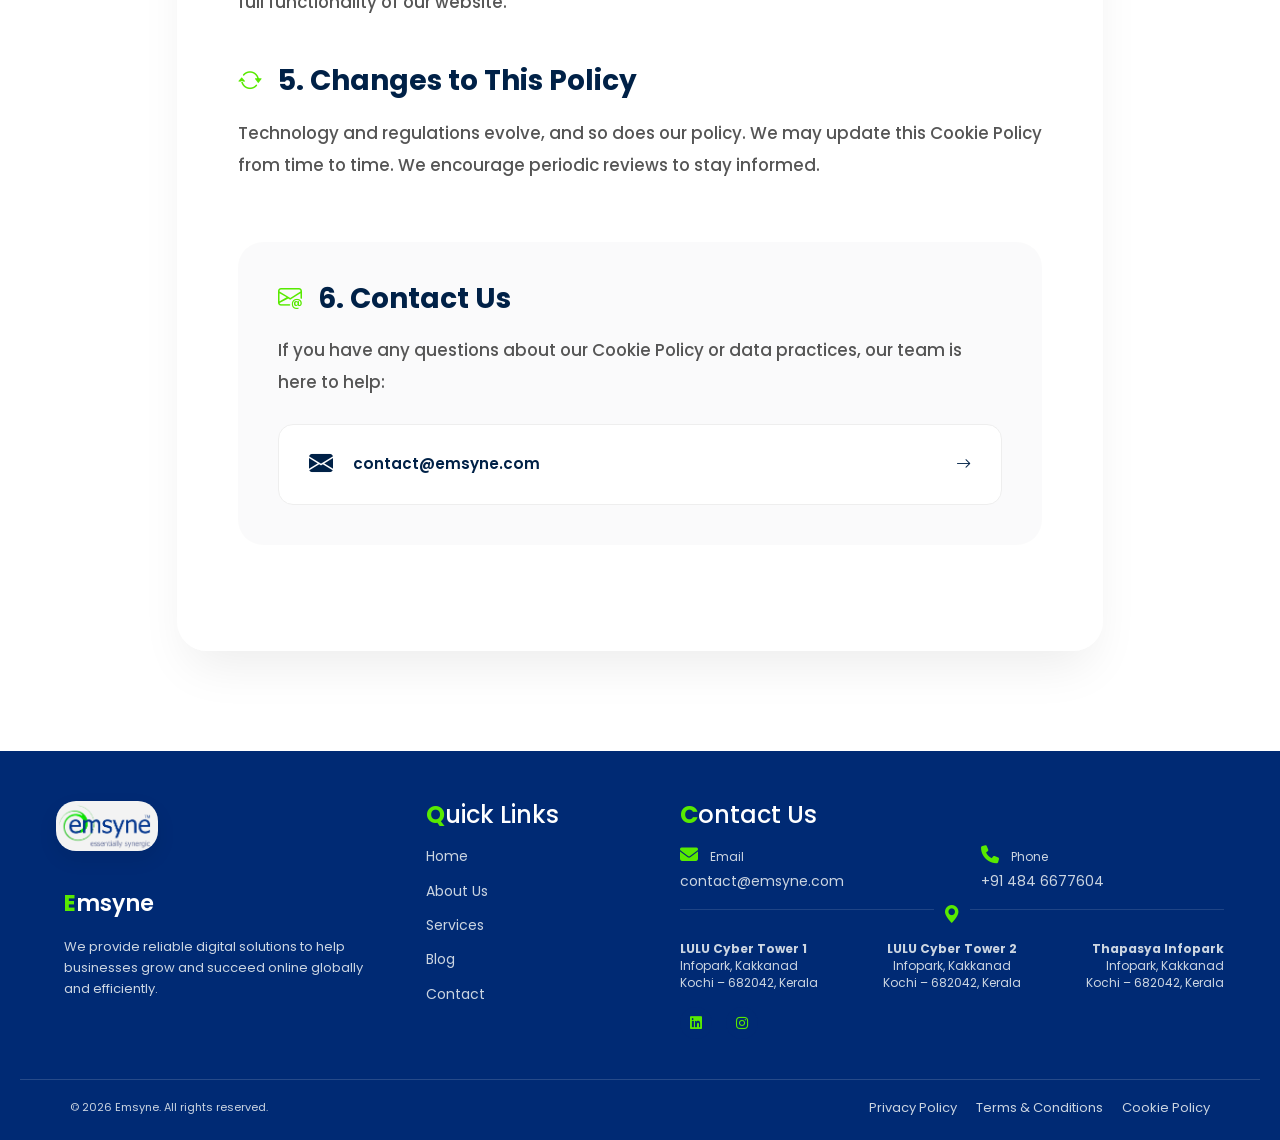
<file: cookies.html>
<!DOCTYPE html>
<html lang="en">

<head>
    <meta charset="UTF-8" />
    <meta name="viewport" content="width=device-width, initial-scale=1.0" />
    <title>Cookie Policy</title>
    <link rel="icon" type="image/x-icon" href="assets/images/favicon/favicon.ico" />
    <link href="assets/vendors/aos/aos.css" rel="stylesheet" />
    <link href="assets/css/common.css" rel="stylesheet" />
    <link href="assets/css/footer.css" rel="stylesheet" />
    <link href="https://fonts.googleapis.com/css2?family=Poppins:wght@300;400;500;600;700&display=swap"
        rel="stylesheet">

    <link href="assets/css/third_party_css/bootstrap-icon/bootstrap-icons.css" rel="stylesheet" />
    <link rel="stylesheet" href="assets/css/third_party_css/font-awesome/all.min.css" />
    <link href="assets/css/third_party_css/bootstrap/bootstrap.min.css" rel="stylesheet" />
    <link href="assets/css/navbar.css" rel="stylesheet" />
    <link href="assets/css/style.css" rel="stylesheet" />
    <link href="assets/css/cookies.css" rel="stylesheet" />

    <script defer src="assets/css/third_party_css/jquery/jquery-3.6.0.min.js"></script>
     <link rel="preload" href="assets/js/navbar-loader.js" as="script">
    <link rel="preload" href="assets/js/footer-loader.js" as="script">

  <!-- Then defer scripts normally -->
  <script defer src="assets/js/navbar-loader.js"></script>
  <script defer src="assets/js/footer-loader.js"></script>
</head>

<body>
    <div id="navbar-container"></div>

    <main>
        <!-- Dynamic Hero Section -->
        <section class="cookies-hero">
            <div class="hero-shapes">
                <div class="shape shape-1"></div>
                <div class="shape shape-2"></div>
                <div class="shape shape-3"></div>
            </div>
            <div class="container text-center" data-aos="fade-down">
                <h1 class="hero-title">Cookie Policy</h1>
                <p class="hero-subtitle">Transparency in how we enhance your digital experience</p>
                <div class="last-updated-badge">Last updated: March 11, 2026</div>
            </div>
        </section>

        <!-- Content Section -->
        <section class="legal-section">
            <div class="container">
                <div class="row justify-content-center">
                    <div class="col-lg-10">
                        <div class="glass-container" data-aos="fade-up">
                            <div class="legal-content">
                                <p class="lead-text">This Cookie Policy explains how Emsyne uses cookies and similar
                                    technologies when you visit our website. Our goal is to provide a seamless
                                    interaction while respecting your privacy.</p>

                                <div class="content-block">
                                    <h2><i class="bi bi-info-circle me-3"></i>1. What Are Cookies</h2>
                                    <p>Cookies are small text files stored on your device when you visit a website. They
                                        act as a digital memory, helping websites function properly, remember your
                                        preferences, and improve your overall user experience.</p>
                                </div>

                                <div class="content-block">
                                    <h2><i class="bi bi-gear me-3"></i>2. How We Use Cookies</h2>
                                    <p>We use cookies for several critical purposes:</p>
                                    <ul class="premium-list">
                                        <li>
                                            <div class="list-icon"><i class="bi bi-shield-check"></i></div>
                                            <div class="list-text"><strong>Essential Cookies</strong> – Required for the
                                                website to function properly and securely.</div>
                                        </li>
                                        <li>
                                            <div class="list-icon"><i class="bi bi-graph-up"></i></div>
                                            <div class="list-text"><strong>Performance Cookies</strong> – Help us
                                                understand how visitors interact with our digital environment.</div>
                                        </li>
                                        <li>
                                            <div class="list-icon"><i class="bi bi-sliders"></i></div>
                                            <div class="list-text"><strong>Functional Cookies</strong> – Remember your
                                                preferences and personalized settings.</div>
                                        </li>
                                        <li>
                                            <div class="list-icon"><i class="bi bi-pie-chart"></i></div>
                                            <div class="list-text"><strong>Analytics Cookies</strong> – Help us analyze
                                                traffic patterns to continuously improve our services.</div>
                                        </li>
                                    </ul>
                                </div>

                                <div class="content-block">
                                    <h2><i class="bi bi-people me-3"></i>3. Third-Party Cookies</h2>
                                    <p>Some interactive elements may be provided by third-party services such as:</p>
                                    <div class="tag-container mb-3">
                                        <span class="tag">Google Analytics</span>
                                        <span class="tag">Embedded Videos</span>
                                        <span class="tag">Social Integrations</span>
                                    </div>
                                    <p class="small text-muted">These external services may collect information
                                        according to their own privacy standards and policies.</p>
                                </div>

                                <div class="content-block">
                                    <h2><i class="bi bi-toggle-on me-3"></i>4. Managing Cookies</h2>
                                    <p>You maintain full control over your digital footprint. You can control or disable
                                        cookies through your browser settings. However, please note that disabling
                                        certain cookies may impact the full functionality of our website.</p>
                                </div>

                                <div class="content-block">
                                    <h2><i class="bi bi-arrow-repeat me-3"></i>5. Changes to This Policy</h2>
                                    <p>Technology and regulations evolve, and so does our policy. We may update this
                                        Cookie Policy from time to time. We encourage periodic reviews to stay
                                        informed.</p>
                                </div>

                                <div class="content-block contact-highlight">
                                    <h2><i class="bi bi-envelope-at me-3"></i>6. Contact Us</h2>
                                    <p>If you have any questions about our Cookie Policy or data practices, our team is
                                        here to help:</p>
                                    <a class="contact-card" href="mailto:contact@emsyne.com">
                                        <i class="bi bi-envelope-fill"></i>
                                        <span>contact@emsyne.com</span>
                                        <i class="bi bi-arrow-right ms-auto"></i>
                                    </a>
                                </div>
                            </div>
                        </div>
                    </div>
                </div>
            </div>
        </section>
    </main>

    <div id="footer-container"></div>

    <script defer src="assets/js/custom.js"></script>
    <script defer src="assets/css/third_party_css/aos/aos.js"></script>
    <script>
        AOS.init({ duration: 1200, once: true });
    </script>
</body>

</html>
</file>
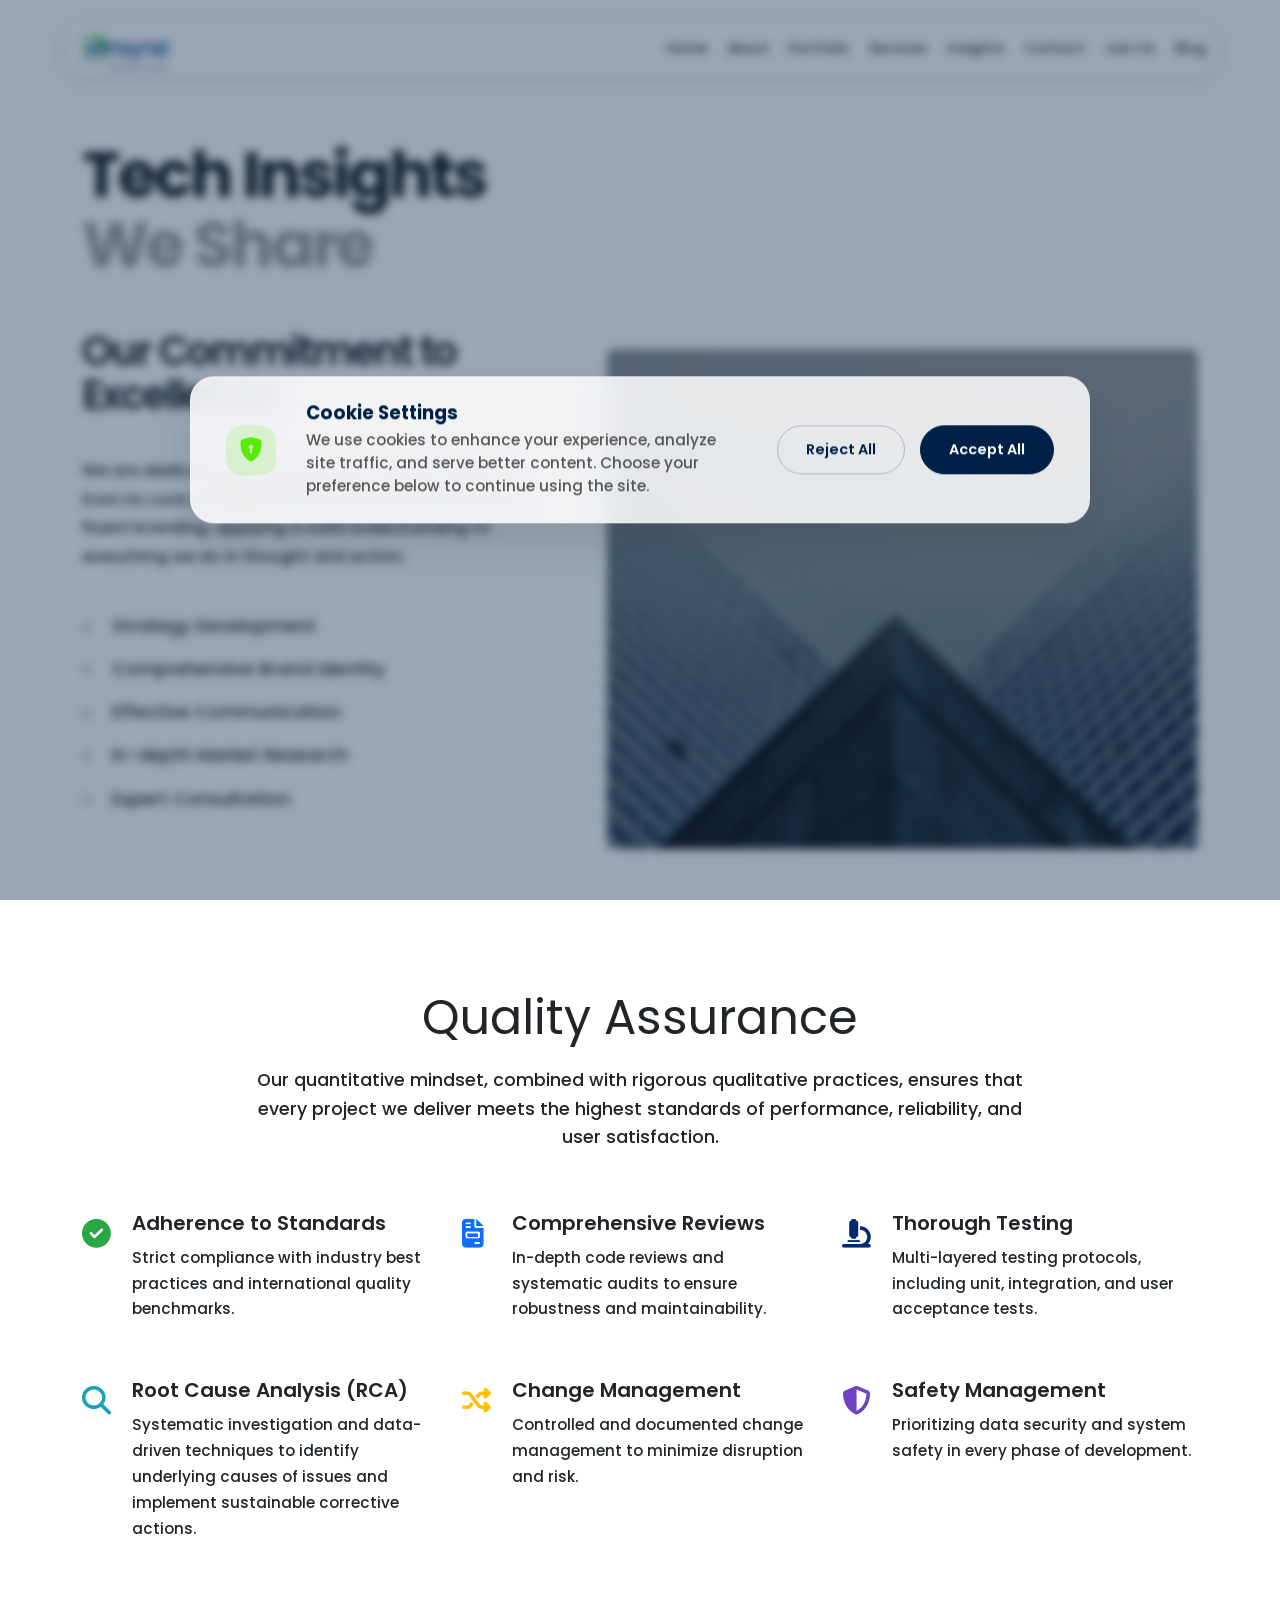
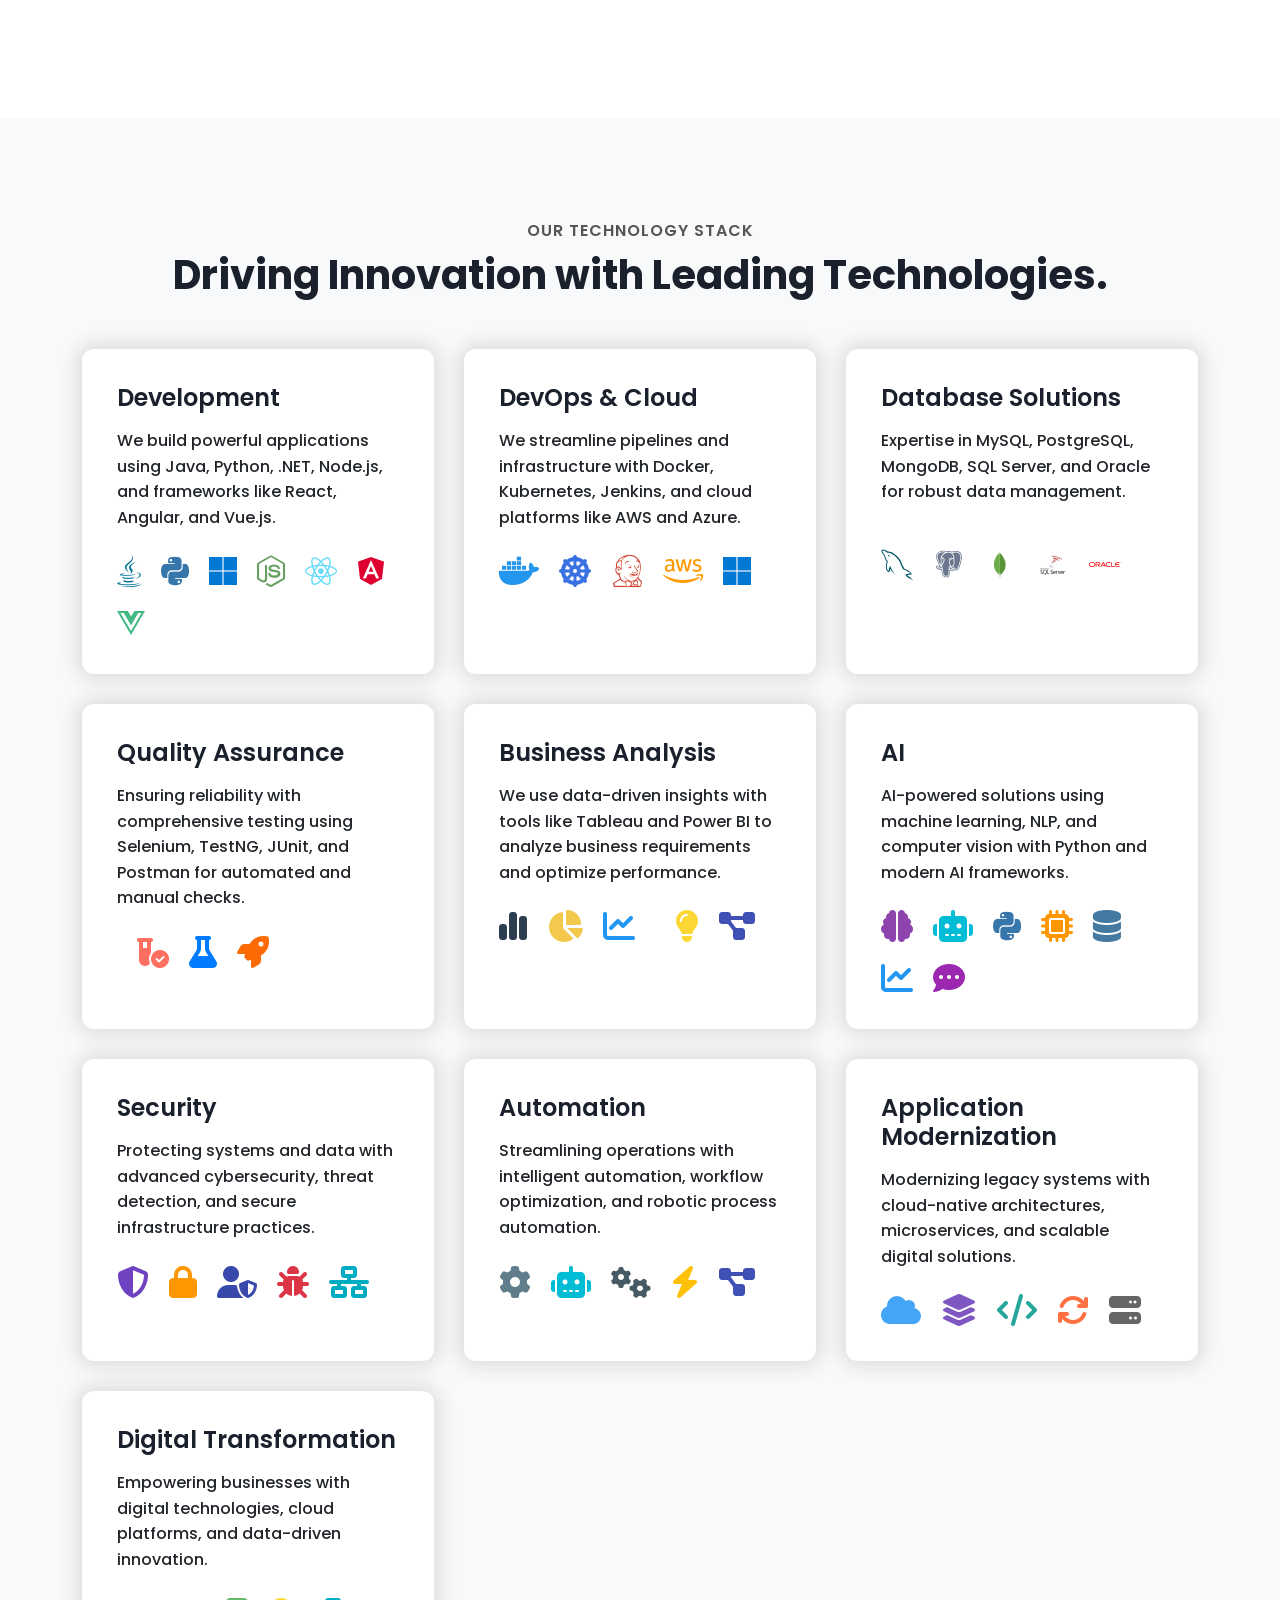
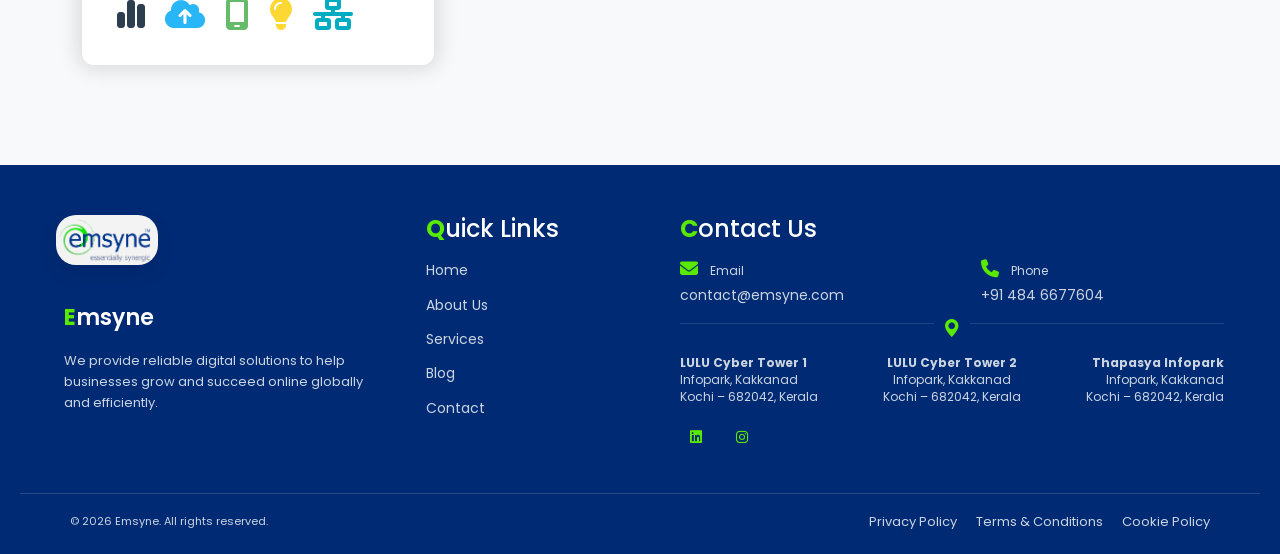
<file: insights.html>
<!DOCTYPE html>
<html lang="en">

<head>
  <meta charset="utf-8" />
  <meta name="viewport" content="width=device-width, initial-scale=1" />
  <title>Insights</title>
  <link rel="icon" type="image/x-icon" href="assets/images/favicon/favicon.ico" />
  <link rel="preconnect" href="https://fonts.googleapis.com" />
  <link rel="preconnect" href="https://fonts.gstatic.com" crossorigin />

  <link href="https://fonts.googleapis.com/css2?family=Poppins:wght@300;400;500;600;700&display=swap" rel="stylesheet">

  <link href="assets/css/common.css" rel="stylesheet" />
  <link href="assets/css/footer.css" rel="stylesheet" />
  <link href="assets/css/insghits.css" rel="stylesheet" />

  <link rel="stylesheet" href="assets/css/third_party_css/font-awesome/all.min.css" />
  <link href="assets/css/third_party_css/bootstrap/bootstrap.min.css" rel="stylesheet" />
  <link href="assets/css/third_party_css/aos/aos.css" rel="stylesheet" />

  <!-- ======= Theme Style =======-->
  <link href="assets/css/style.css" rel="stylesheet" />
  <!-- <link href="assets/css/custom_styles.css" rel="stylesheet" /> -->
  <link href="assets/css/navbar.css" rel="stylesheet" />
  <link rel="preload" href="https://fonts.googleapis.com/css2?family=Poppins:wght@500&display=swap" as="style">
  <link href="https://fonts.googleapis.com/css2?family=Poppins:wght@500&display=swap" rel="stylesheet">
   <link rel="preload" href="assets/js/navbar-loader.js" as="script">
  <link rel="preload" href="assets/js/footer-loader.js" as="script">

  <!-- Then defer scripts normally -->
  <script defer src="assets/js/navbar-loader.js"></script>
  <script defer src="assets/js/footer-loader.js"></script>
  <link href="assets/css/third_party_css/bootstrap-icon/bootstrap-icons.css" rel="stylesheet">





</head>

<body>
  <section class="hero">

    <!-- Navbar will be loaded here by navbar-loader.js -->
    <div id="navbar-container"></div>
    <div class="container">
      <div class="row align-items-center" data-aos="fade-right">
        <div class="col-lg-7 mt-custom">
          <h1 class="hero-title">
            Tech Insights <br /><span class="color"> We Share</span>
          </h1>
        </div>
      </div>
    </div>
  </section>

  <section class="commitment-section">
    <div class="container">
      <div class="row">
        <div class="col-lg-5" data-aos="fade-up">
          <h2 class="commitment-heading">Our Commitment to Excellence</h2>
          <p class="commitment-text">
            We are dedicated to visualizing your brand's identity from its
            core strategy to its communication. We speak fluent branding,
            applying a solid understanding to everything we do in thought and
            action.
          </p>
          <ul class="plus-list">
            <li>Strategy Development</li>
            <li>Comprehensive Brand Identity</li>
            <li>Effective Communication</li>
            <li>In-depth Market Research</li>
            <li>Expert Consultation</li>
          </ul>
        </div>
        <div class="col-lg-7 d-flex justify-content-end" data-aos="fade-up" data-aos-delay="200">
          <div class="commitment-image-container">
            <img src="assets/images/Searchs_002.webp?q=80&w=1974&auto=format&fit=crop"
              alt="Professional team working in a modern office" class="commitment-image" />
          </div>
        </div>
      </div>
    </div>
  </section>

  <section class="quality-assurance-section">
    <div class="container">
      <div class="row justify-content-center">
        <div class="col-12 text-center qa-header" data-aos="fade-up">
          <h2>Quality Assurance</h2>
          <p>
            Our quantitative mindset, combined with rigorous qualitative
            practices, ensures that every project we deliver meets the highest
            standards of performance, reliability, and user satisfaction.
          </p>
        </div>
      </div>
      <div class="row">
        <div class="col-lg-4 col-md-6" data-aos="fade-up" data-aos-delay="100">
          <div class="qa-item">
            <div class="icon"><i class="fa-solid fa-circle-check"></i></div>
            <div>
              <h3>Adherence to Standards</h3>
              <p>
                Strict compliance with industry best practices and
                international quality benchmarks.
              </p>
            </div>
          </div>
        </div>
        <div class="col-lg-4 col-md-6" data-aos="fade-up" data-aos-delay="200">
          <div class="qa-item">
            <div class="icon"><i class="fa-solid fa-file-invoice"></i></div>
            <div>
              <h3>Comprehensive Reviews</h3>
              <p>
                In-depth code reviews and systematic audits to ensure
                robustness and maintainability.
              </p>
            </div>
          </div>
        </div>
        <div class="col-lg-4 col-md-6" data-aos="fade-up" data-aos-delay="300">
          <div class="qa-item">
            <div class="icon">
              <i class="fa-solid fa-microscope"></i>
            </div>
            <div>
              <h3>Thorough Testing</h3>
              <p>
                Multi-layered testing protocols, including unit, integration,
                and user acceptance tests.
              </p>
            </div>
          </div>
        </div>
        <div class="col-lg-4 col-md-6" data-aos="fade-up" data-aos-delay="100">
          <div class="qa-item">
            <div class="icon"><i class="fa-solid fa-magnifying-glass"></i></div>
            <div>
              <h3>Root Cause Analysis (RCA)</h3>
              <p>
                Systematic investigation and data-driven techniques to identify underlying causes of issues and
                implement sustainable corrective actions.
              </p>
            </div>
          </div>
        </div>
        <div class="col-lg-4 col-md-6" data-aos="fade-up" data-aos-delay="200">
          <div class="qa-item">
            <div class="icon"><i class="fa-solid fa-shuffle"></i></div>
            <div>
              <h3>Change Management</h3>
              <p>
                Controlled and documented change management to minimize
                disruption and risk.
              </p>
            </div>
          </div>
        </div>
        <div class="col-lg-4 col-md-6" data-aos="fade-up" data-aos-delay="300">
          <div class="qa-item">
            <div class="icon"><i class="fa-solid fa-shield-halved"></i></div>
            <div>
              <h3>Safety Management</h3>
              <p>
                Prioritizing data security and system safety in every phase of
                development.
              </p>
            </div>
          </div>
        </div>
      </div>
    </div>
  </section>

  <section class="tech-stack-section">
    <div class="container">
      <div class="row">
        <div class="col-lg-12">
          <div class="tech-stack-header">
            <p class="tech-stack-intro">Our Technology Stack</p>
            <h2 class="tech-stack-heading">
              Driving Innovation with Leading Technologies.
            </h2>
          </div>
        </div>
      </div>

      <div class="tech-cards-grid">
        <div class="tech-card" data-aos="fade-up">
          <div class="tech-item-content">
            <h3 class="tech-item-title">Development</h3>
            <p class="tech-item-desc">
              We build powerful applications using Java, Python, .NET,
              Node.js, and frameworks like React, Angular, and Vue.js.
            </p>
            <div class="tech-icons">
              <i class="fa-brands fa-java" title="Java"></i>
              <i class="fa-brands fa-python" title="Python"></i>
              <i class="fa-brands fa-microsoft" title=".NET"></i>
              <i class="fa-brands fa-node-js" title="Node.js"></i>
              <i class="fa-brands fa-react" title="React"></i>
              <i class="fa-brands fa-angular" title="Angular"></i>
              <i class="fa-brands fa-vuejs" title="Vue.js"></i>
            </div>
          </div>
        </div>

        <div class="tech-card" data-aos="fade-up" data-aos-delay="100">
          <div class="tech-item-content">
            <h3 class="tech-item-title">DevOps & Cloud</h3>
            <p class="tech-item-desc">
              We streamline pipelines and infrastructure with Docker,
              Kubernetes, Jenkins, and cloud platforms like AWS and Azure.
            </p>
            <div class="tech-icons">
              <i class="fa-brands fa-docker" title="Docker"></i>
              <i class="fa-solid fa-dharmachakra" title="Kubernetes"></i>
              <i class="fa-brands fa-jenkins" title="Jenkins"></i>
              <i class="fa-brands fa-aws" title="AWS"></i>
              <i class="fa-brands fa-microsoft" title="Azure"></i>
            </div>
          </div>
        </div>

        <div class="tech-card" data-aos="fade-up" data-aos-delay="200">
          <div class="tech-item-content">
            <h3 class="tech-item-title">Database Solutions</h3>
            <p class="tech-item-desc">
              Expertise in MySQL, PostgreSQL, MongoDB, SQL Server, and Oracle
              for robust data management.
            </p>
            <div class="tech-icons">
              <!-- MySQL -->
              <img src="assets\logos\mysql-logo-pure.svg" alt="MySQL"
                title="MySQL" width="32">

              <!-- PostgreSQL -->
              <img src="assets\logos\postgresql-inc.svg"
                alt="PostgreSQL" title="PostgreSQL" width="32">

              <!-- MongoDB -->
              <img src="assets\logos\mongodb-icon-1.svg" alt="MongoDB"
                title="MongoDB" width="32">

              <!-- SQL Server -->
              <img
                src="assets\logos\microsoft-sql-server-1.svg"
                alt="SQL Server" title="SQL Server" width="32">

              <img
                src="assets\logos\oracle-logo.svg"
                alt="Oracle" title="Oracle" width="32">
            </div>
          </div>
        </div>

        <div class="tech-card" data-aos="fade-up" data-aos-delay="300">
          <div class="tech-item-content">
            <h3 class="tech-item-title">Quality Assurance</h3>
            <p class="tech-item-desc">
              Ensuring reliability with comprehensive testing using Selenium,
              TestNG, JUnit, and Postman for automated and manual checks.
            </p>
            <div class="tech-icons">
              <i class="fa-brands fa-selenium" title="Selenium"></i>
              <i class="fa-solid fa-vial-circle-check" title="TestNG"></i>
              <i class="fa-solid fa-flask" title="JUnit"></i>
              <i class="fa-solid fa-rocket" title="Postman"></i>
            </div>
          </div>
        </div>

        <div class="tech-card" data-aos="fade-up" data-aos-delay="400">
          <div class="tech-item-content">
            <h3 class="tech-item-title">Business Analysis</h3>
            <p class="tech-item-desc">
              We use data-driven insights with tools like Tableau and Power BI
              to analyze business requirements and optimize performance.
            </p>
            <div class="tech-icons">
              <i class="fa-solid fa-chart-simple" title="Tableau"></i>
              <i class="fa-solid fa-chart-pie" title="Power BI"></i>
              <i class="fa-solid fa-chart-line" title="Data Analytics"></i>
              <i class="fa-solid fa-file-chart-column" title="Reports"></i>
              <i class="fa-solid fa-lightbulb" title="Business Strategy"></i>
              <i class="fa-solid fa-diagram-project" title="Process Analysis"></i>
            </div>
          </div>
        </div>
        <div class="tech-card" data-aos="fade-up">
          <div class="tech-item-content">
            <h3 class="tech-item-title">AI</h3>
            <p class="tech-item-desc">
              AI-powered solutions using machine learning, NLP, and computer vision with Python and modern AI
              frameworks.
            </p>
            <div class="tech-icons">
              <i class="fa-solid fa-brain" title="Artificial Intelligence"></i>
              <i class="fa-solid fa-robot" title="AI Automation"></i>
              <i class="fa-brands fa-python" title="Python"></i>
              <i class="fa-solid fa-microchip" title="Machine Learning"></i>
              <i class="fa-solid fa-database" title="Data Processing"></i>
              <i class="fa-solid fa-chart-line" title="Predictive Analytics"></i>
              <i class="fa-solid fa-comment-dots" title="AI Chatbots / NLP"></i>
            </div>
          </div>
        </div>
        <div class="tech-card" data-aos="fade-up">
          <div class="tech-item-content">
            <h3 class="tech-item-title">Security</h3>
            <p class="tech-item-desc">
              Protecting systems and data with advanced cybersecurity, threat detection, and secure infrastructure
              practices.
            </p>
            <div class="tech-icons">
              <i class="fa-solid fa-shield-halved" title="Cyber Security"></i>
              <i class="fa-solid fa-lock" title="Data Protection"></i>
              <i class="fa-solid fa-user-shield" title="Identity Security"></i>
              <i class="fa-solid fa-bug" title="Threat Detection"></i>
              <i class="fa-solid fa-network-wired" title="Network Security"></i>
            </div>
          </div>
        </div>
        <div class="tech-card" data-aos="fade-up">
          <div class="tech-item-content">
            <h3 class="tech-item-title">Automation</h3>
            <p class="tech-item-desc">
              Streamlining operations with intelligent automation, workflow optimization, and robotic process
              automation.
            </p>
            <div class="tech-icons">
              <i class="fa-solid fa-gear" title="Process Automation"></i>
              <i class="fa-solid fa-robot" title="RPA"></i>
              <i class="fa-solid fa-gears" title="Workflow Automation"></i>
              <i class="fa-solid fa-bolt" title="Efficiency"></i>
              <i class="fa-solid fa-diagram-project" title="Integration"></i>
            </div>
          </div>
        </div>
        <div class="tech-card" data-aos="fade-up">
          <div class="tech-item-content">
            <h3 class="tech-item-title">Application Modernization</h3>
            <p class="tech-item-desc">
              Modernizing legacy systems with cloud-native architectures, microservices, and scalable digital solutions.
            </p>
            <div class="tech-icons">
              <i class="fa-solid fa-cloud" title="Cloud Migration"></i>
              <i class="fa-solid fa-layer-group" title="Microservices"></i>
              <i class="fa-solid fa-code" title="Modern Development"></i>
              <i class="fa-solid fa-arrows-rotate" title="System Upgrade"></i>
              <i class="fa-solid fa-server" title="Infrastructure"></i>
            </div>
          </div>
        </div>
        <div class="tech-card" data-aos="fade-up">
          <div class="tech-item-content">
            <h3 class="tech-item-title">Digital Transformation</h3>
            <p class="tech-item-desc">
              Empowering businesses with digital technologies, cloud platforms, and data-driven innovation.
            </p>
            <div class="tech-icons">
              <i class="fa-solid fa-chart-simple" title="Business Insights"></i>
              <i class="fa-solid fa-cloud-arrow-up" title="Cloud Technology"></i>
              <i class="fa-solid fa-mobile-screen" title="Digital Platforms"></i>
              <i class="fa-solid fa-lightbulb" title="Innovation"></i>
              <i class="fa-solid fa-network-wired" title="Connected Systems"></i>
            </div>
          </div>
        </div>
      </div>
    </div>
  </section>

  <!-- Footer will be loaded here by footer-loader.js -->
  <div id="footer-container"></div>

  <script defer src="assets/css/third_party_css/jquery/jquery-3.6.0.min.js"></script>
  <script defer src="assets/css/third_party_css/bootstrapbundle/bootstrap.bundle.min.js"></script>
  <script  src="assets/css/third_party_css/aos/aos.js"></script>

  <script>
    // Initialize AOS (Animate on Scroll)
    AOS.init({
      duration: 800,
      once: true,
      offset: 50,
    });

    // The old JavaScript for the horizontal scroll has been removed.
  </script>
</body>

</html>
</file>
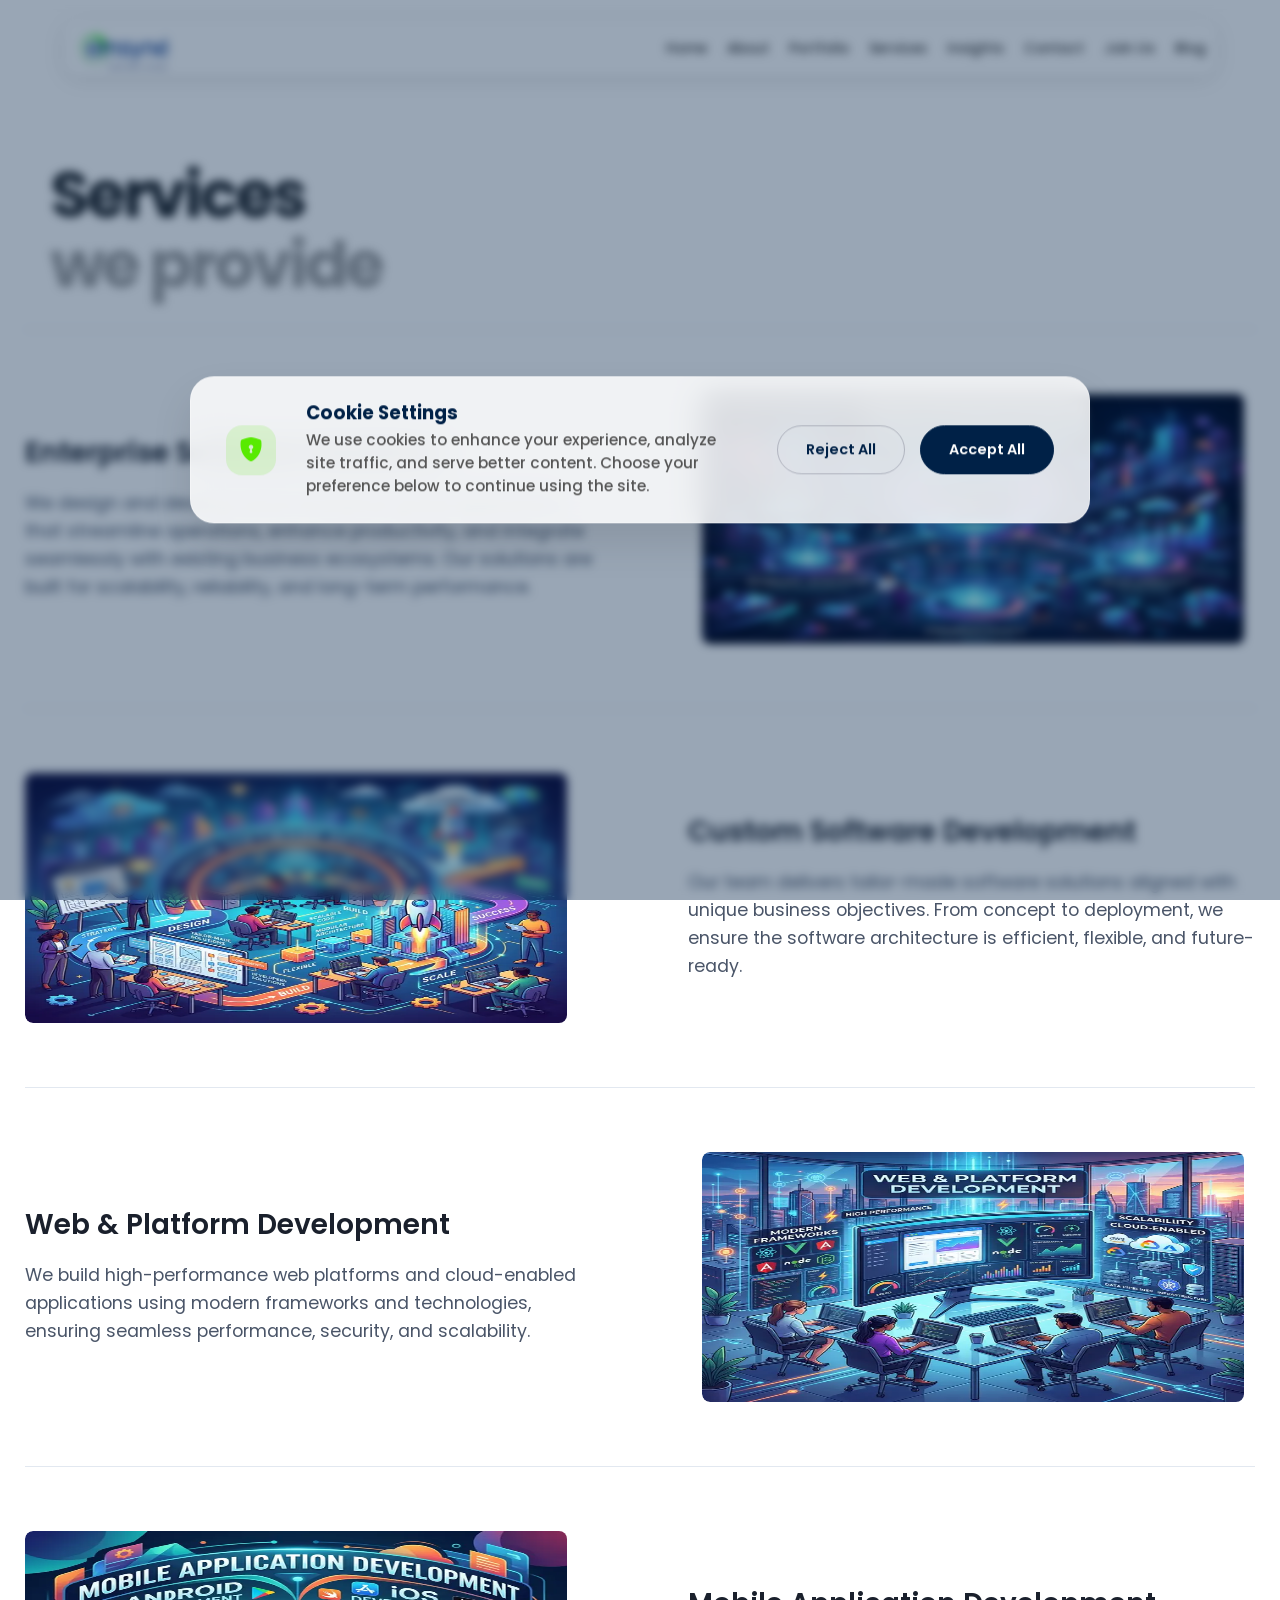
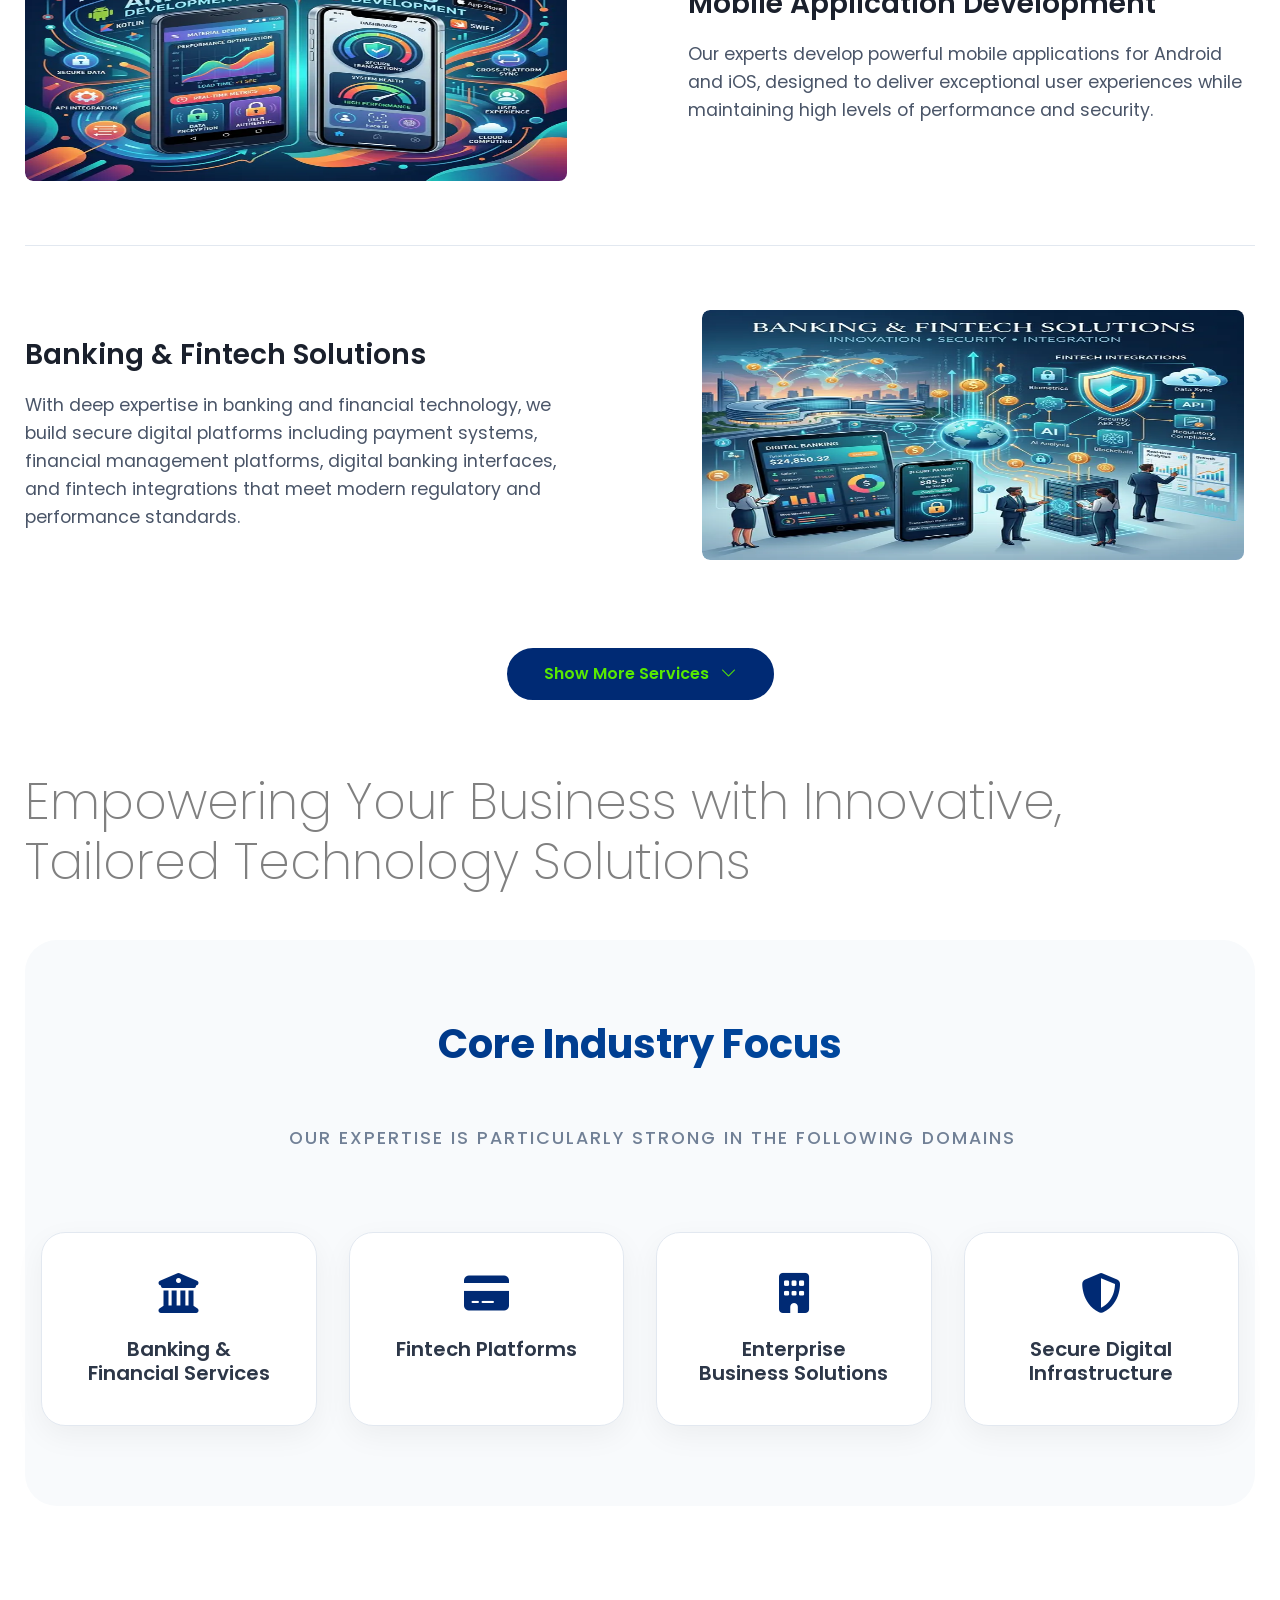
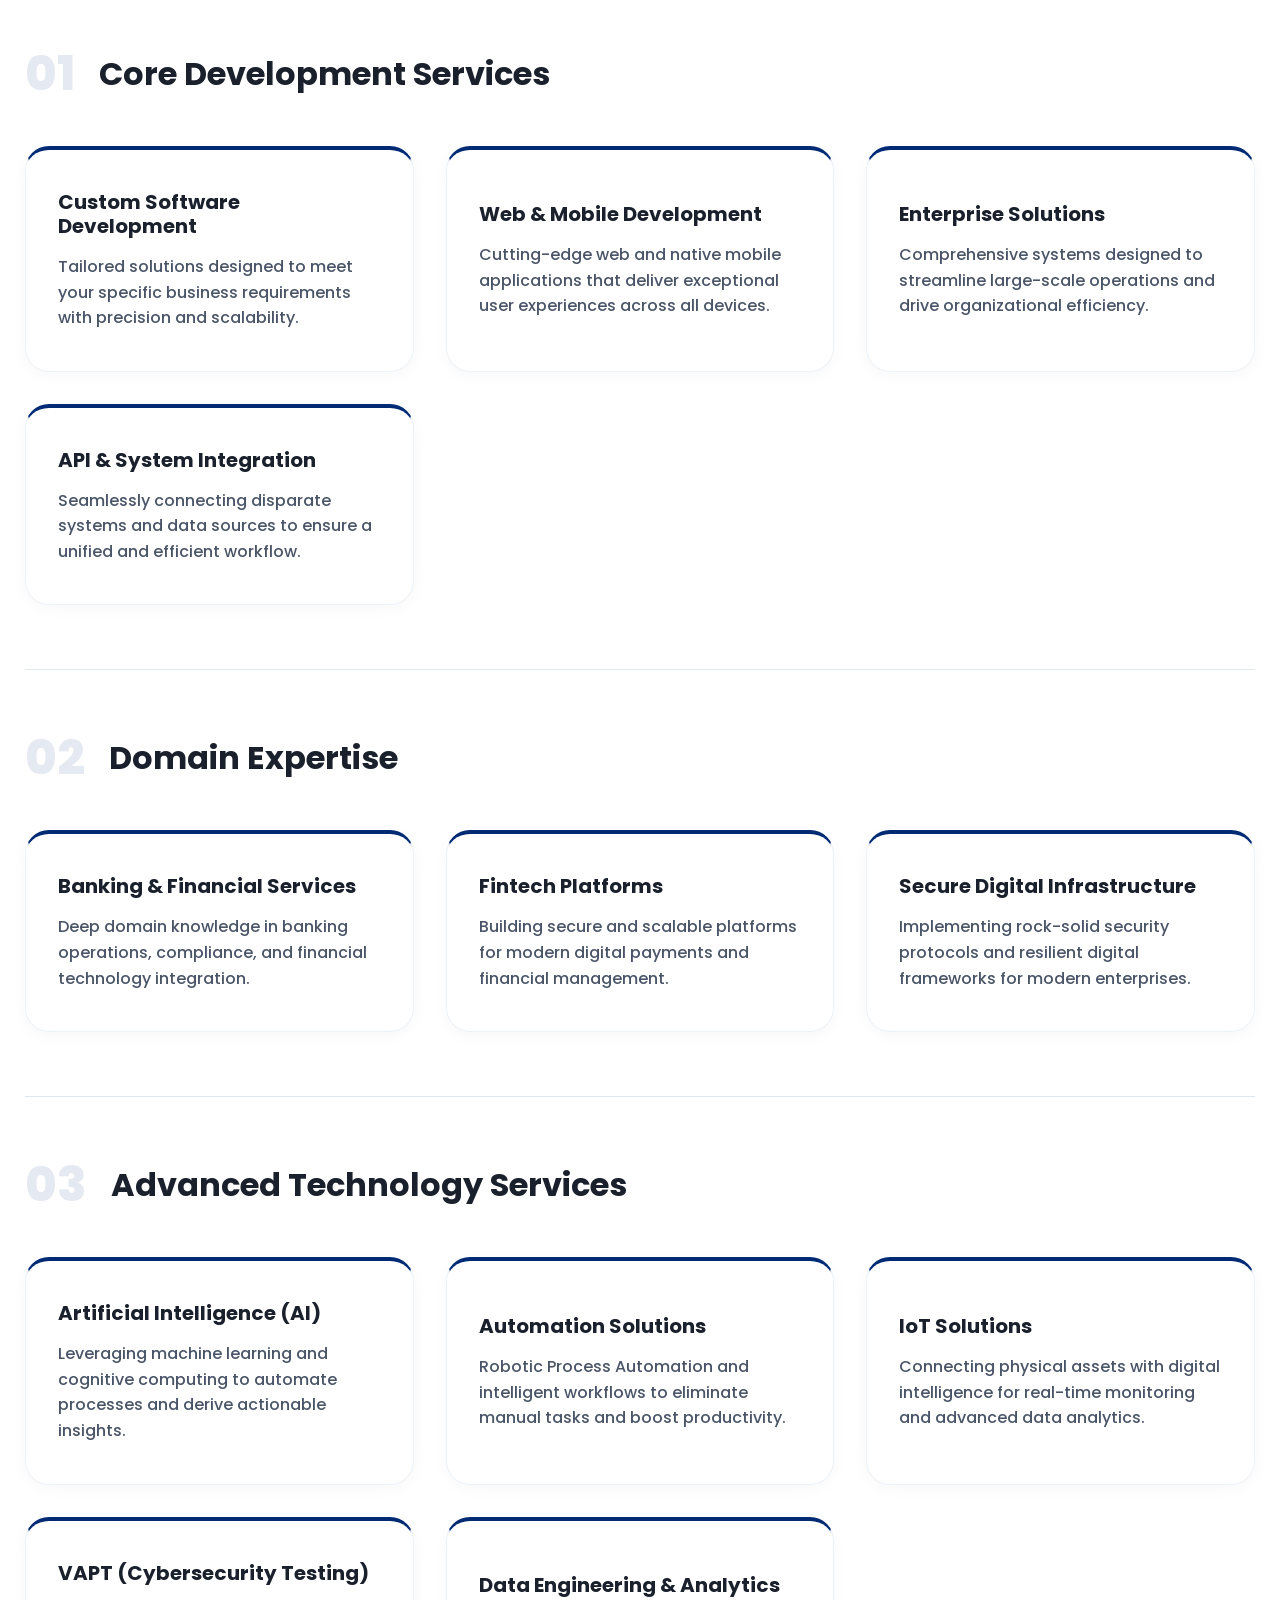
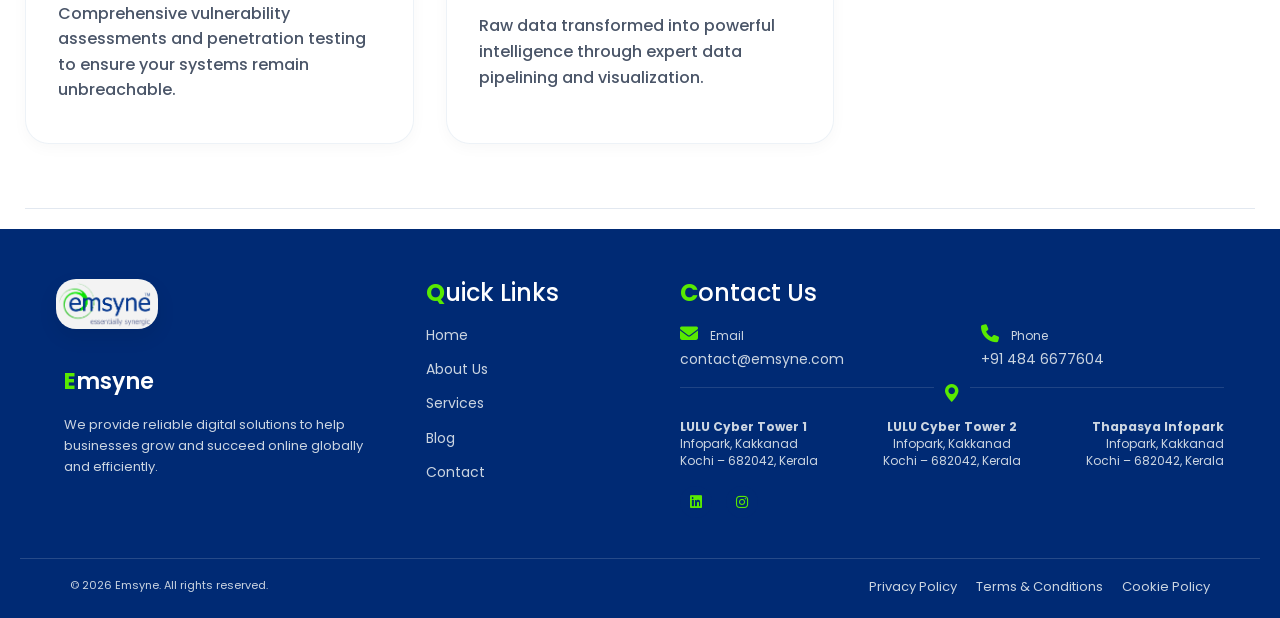
<file: services.html>
<!DOCTYPE html>
<html lang="en">

<head>
  <meta charset="UTF-8">
  <meta name="viewport" content="width=device-width, initial-scale=1.0">
  <title>Services</title>
  <link rel="icon" type="image/x-icon" href="assets/images/favicon/favicon.ico" />
  <link href="assets/css/common.css" rel="stylesheet">
  <link href="assets/css/footer.css" rel="stylesheet">
  <link href="assets/css/third_party_css/bootstrap-icon/bootstrap-icons.css" rel="stylesheet">
  <link rel="stylesheet" href="assets/css/third_party_css/font-awesome/all.min.css" />
  <link href="assets/css/third_party_css/bootstrap/bootstrap.min.css" rel="stylesheet">
  <link rel="preconnect" href="https://fonts.googleapis.com" crossorigin>
  <link rel="preconnect" href="https://fonts.gstatic.com" crossorigin>
  <link href="https://fonts.googleapis.com/css2?family=Poppins:wght@300;400;500;600;700&display=swap" rel="stylesheet">

  <link href="assets/css/services.css" rel="stylesheet">
  <link href="assets/css/third_party_css/aos/aos.css" rel="stylesheet" />

  <!-- ======= Theme Style =======-->
  <link href="assets/css/style.css" rel="stylesheet" />
  <!-- <link href="assets/css/custom_styles.css" rel="stylesheet" /> -->
  <link href="assets/css/navbar.css" rel="stylesheet" />
  <link rel="preload" href="https://fonts.googleapis.com/css2?family=Poppins:wght@500&display=swap" as="style">
  <link href="https://fonts.googleapis.com/css2?family=Poppins:wght@500&display=swap" rel="stylesheet">
  <link rel="preload" href="assets/js/navbar-loader.js" as="script">
  <link rel="preload" href="assets/js/footer-loader.js" as="script">

  <!-- Then defer scripts normally -->
  <script defer src="assets/js/navbar-loader.js"></script>
  <script defer src="assets/js/footer-loader.js"></script>
  <script defer src="assets/css/third_party_css/gsap/gsap.min.js"></script>
    <!-- Swiper -->
  <script defer src="assets/css/third_party_css/swiper/swiper-bundle.min.js"></script>
  <!-- GLightbox removed for service page performance; load on demand only if gallery exists -->
  <!-- <script defer src="assets/css/third_party_css/glightbox/glightbox.min.js"></script> -->
  <!-- PureCounter -->
  <script defer src="assets/css/third_party_css/purecounter/purecounter_vanilla.js"></script>



</head>

<body>
  <!-- Navbar will be loaded here by navbar-loader.js -->
  <div id="navbar-container"></div>
  <div class="container">
    <section class="hero">
      <div class="container">
        <div class="row align-items-center" data-aos="fade-right">
          <div class="col-lg-7 mt-custom">
            <h1 class="hero-title">Services <br><span class="color">we provide</span></h1>
          </div>
          <!-- <nav aria-label="breadcrumb">
            <ol class="breadcrumb">
              <li class="breadcrumb-item"><a href="index.html" class="breadcrumb-link">HOME</a></li>
              <li class="breadcrumb-item"><span class="breadcrumb-separator"><i
                    class="fa-solid fa-chevron-right"></i></span></li>
              <li class="breadcrumb-item active" aria-current="page" style="color: black;">Services</li>
            </ol>
          </nav> -->

        </div>

      </div>
    </section>
    <main id="services-section">
      <!-- 01 Enterprise Software Solutions -->
      <div class="section-item" id="service_enterprise">

        <div class="col-text" data-aos="fade-up" data-aos-delay="300">
          <h2>Enterprise Software Solutions</h2>
          <p>We design and develop robust enterprise-grade applications that streamline operations,
            enhance productivity, and integrate seamlessly with existing business ecosystems.
            Our solutions are built for scalability, reliability, and long-term performance.</p>
        </div>
        <div class="col-image" data-aos="fade-left" data-aos-delay="400">
          <div class="image-container">
            <img loading="lazy" src="assets/photos/enterprise_solutions.webp" alt="Enterprise Software Solutions" loading="lazy">
          </div>
        </div>
      </div>

      <!-- 02 Custom Software Development -->
      <div class="section-item flex-row-reverse" id="service_custom">

        <div class="col-text" data-aos="fade-up" data-aos-delay="300">
          <h2>Custom Software Development</h2>
          <p>Our team delivers tailor-made software solutions aligned with unique business objectives. From concept to
            deployment,
            we ensure the software architecture is efficient, flexible, and future-ready.</p>
        </div>
        <div class="col-image" data-aos="fade-right" data-aos-delay="400">
          <div class="image-container">
            <img loading="lazy" src="assets/photos/custom_software.webp" alt="Custom Software Development">
          </div>
        </div>
      </div>

      <!-- 03 Web & Platform Development -->
      <div class="section-item" id="service_web_platform">

        <div class="col-text" data-aos="fade-up" data-aos-delay="300">
          <h2>Web & Platform Development</h2>
          <p>We build high-performance web platforms and cloud-enabled applications using modern frameworks and
            technologies,
            ensuring seamless performance, security, and scalability.</p>
        </div>
        <div class="col-image" data-aos="fade-left" data-aos-delay="400">
          <div class="image-container">
            <img loading="lazy" src="assets/photos/web_platform.webp" alt="Web & Platform Development">
          </div>
        </div>
      </div>

      <!-- 04 Mobile Application Development -->
      <div class="section-item flex-row-reverse" id="service_mobile_app">

        <div class="col-text" data-aos="fade-up" data-aos-delay="300">
          <h2>Mobile Application Development</h2>
          <p>Our experts develop powerful mobile applications for Android and iOS, designed to deliver
            exceptional user experiences while maintaining high levels of performance and security.</p>
        </div>
        <div class="col-image" data-aos="fade-right" data-aos-delay="400">
          <div class="image-container">
            <img loading="lazy" src="assets/photos/mobile_apps.webp" alt="Mobile Application Development">
          </div>
        </div>
      </div>

      <!-- 05 Banking & Fintech Solutions -->
      <div class="section-item" id="service_banking">

        <div class="col-text" data-aos="fade-up" data-aos-delay="300">
          <h2>Banking & Fintech Solutions</h2>
          <p>With deep expertise in banking and financial technology, we build secure digital platforms including
            payment
            systems, financial management platforms, digital banking interfaces, and fintech integrations that meet
            modern regulatory and performance standards.</p>
        </div>
        <div class="col-image" data-aos="fade-left" data-aos-delay="400">
          <div class="image-container">
            <img loading="lazy" src="assets/photos/banking_fintech.webp" alt="Banking & Fintech Solutions">
          </div>
        </div>
      </div>

      <!-- 06 Security at the Core -->
      <div class="section-item flex-row-reverse hidden-service" id="service_security_core" style="display: none;">

        <div class="col-text" data-aos="fade-up" data-aos-delay="300">
          <h2>Security at the Core</h2>
          <p>Security is embedded in every stage of our development lifecycle. We implement secure coding practices,
            data protection frameworks, encryption standards, and compliance-driven architectures to ensure our
            solutions meet the highest security standards.</p>
        </div>
        <div class="col-image" data-aos="fade-right" data-aos-delay="400">
          <div class="image-container">
            <img loading="lazy" src="assets/photos/security.webp" alt="Security at the Core">
          </div>
        </div>
      </div>

      <!-- 07 Cloud Infrastructure & Strategy -->
      <div class="section-item hidden-service" id="service_cloud_infra" style="display: none;">

        <div class="col-text" data-aos="fade-up" data-aos-delay="300">
          <h2>Cloud & Infrastructure Solutions</h2>
          <p>We provide cloud-native architecture, cloud migration, and infrastructure optimization,
            enabling businesses to leverage scalable, resilient, and cost-efficient cloud ecosystems.</p>
        </div>
        <div class="col-image" data-aos="fade-left" data-aos-delay="400">
          <div class="image-container">
            <img loading="lazy" src="assets/photos/cloudservice.webp" alt="Cloud Infrastructure & Strategy">
          </div>
        </div>
      </div>

      <!-- 08 API & System Integration -->
      <div class="section-item flex-row-reverse hidden-service" id="service_api_integration" style="display: none;">

        <div class="col-text" data-aos="fade-up" data-aos-delay="300">
          <h2>API Development & System Integration</h2>
          <p>Our team develops secure APIs and seamless integrations that connect systems, services,
            and platforms, enabling businesses to operate within a fully integrated digital ecosystem.</p>
        </div>
        <div class="col-image" data-aos="fade-right" data-aos-delay="400">
          <div class="image-container">
            <img loading="lazy" src="assets/photos/appintegration.webp" alt="API & System Integration">
          </div>
        </div>
      </div>

      <!-- 09 UI/UX Design & Strategy -->
      <div class="section-item hidden-service" id="service_ui_ux" style="display: none;">

        <div class="col-text" data-aos="fade-up" data-aos-delay="300">
          <h2>UI/UX Engineering</h2>
          <p>We create intuitive, user-centric interfaces designed to enhance engagement, improve usability,
            and deliver meaningful digital experiences.</p>
        </div>
        <div class="col-image" data-aos="fade-left" data-aos-delay="400">
          <div class="image-container">
            <img loading="lazy" src="assets/photos/ui_ux.webp" alt="UI/UX Design & Strategy">
          </div>
        </div>
      </div>

      <!-- 10 Quality Engineering & Testing -->
      <div class="section-item flex-row-reverse hidden-service" id="service_quality" style="display: none;">

        <div class="col-text" data-aos="fade-up" data-aos-delay="300">
          <h2>Quality Engineering & Testing</h2>
          <p>Through comprehensive testing frameworks and quality assurance processes,
            we ensure that every product meets the highest standards of reliability, performance, and stability.</p>
        </div>
        <div class="col-image" data-aos="fade-right" data-aos-delay="400">
          <div class="image-container">
            <img loading="lazy" src="assets/photos/standard-quality-control-concept-m.webp" alt="Quality Engineering & Testing">
          </div>
        </div>
      </div>

      <!-- 11 DevOps & Continuous Delivery -->
      <div class="section-item hidden-service" id="service_devops" style="display: none;">

        <div class="col-text" data-aos="fade-up" data-aos-delay="300">
          <h2>DevOps & Continuous Delivery</h2>
          <p>Our DevOps practices enable agile development, automated deployment pipelines,
            and continuous delivery, accelerating innovation while maintaining operational excellence.</p>
        </div>
        <div class="col-image" data-aos="fade-left" data-aos-delay="400">
          <div class="image-container">
            <img loading="lazy" src="assets/photos/devops.webp" alt="DevOps & Continuous Delivery">
          </div>
        </div>
      </div>

      <!-- 12 Dedicated Development Teams -->
      <div class="section-item flex-row-reverse hidden-service" id="service_dedicated_teams" style="display: none;">

        <div class="col-text" data-aos="fade-up" data-aos-delay="300">
          <h2>Dedicated Engineering Teams</h2>
          <p>We provide dedicated development teams and technology experts who work as an extension of your
            organization,
            delivering expertise, agility, and consistent project execution.</p>
        </div>
        <div class="col-image" data-aos="fade-right" data-aos-delay="400">
          <div class="image-container">
            <img loading="lazy" src="assets/photos/outsource.webp"
              alt="Dedicated Development Teams">
          </div>
        </div>
      </div>

      <!-- 13 AI -->
      <div class="section-item hidden-service" id="service_ai" style="display: none;">

        <div class="col-text" data-aos="fade-up" data-aos-delay="300">
          <h2>Artificial Intelligence (AI) Solutions</h2>
          <p>We leverage Artificial Intelligence and machine learning technologies to build intelligent systems that
            enable
            predictive analytics, automation, and data-driven decision-making. Our AI solutions help organizations
            enhance efficiency,
            improve customer experiences, and unlock new business opportunities.</p>
        </div>
        <div class="col-image" data-aos="fade-left" data-aos-delay="400">
          <div class="image-container">
            <img loading="lazy" src="assets/photos/ai.webp" alt="ai">
          </div>
        </div>
      </div>

      <!-- 14 Intelligent Automation -->
      <div class="section-item flex-row-reverse hidden-service" id="service_strategy" style="display: none;">

        <div class="col-text" data-aos="fade-up" data-aos-delay="300">
          <h2>Intelligent Automation</h2>
          <p>We implement automation solutions that streamline business processes, reduce operational costs, and improve
            productivity.
            From workflow automation to intelligent process automation, we help businesses operate faster and more
            efficiently.</p>
        </div>
        <div class="col-image" data-aos="fade-right" data-aos-delay="400">
          <div class="image-container">
            <img loading="lazy" src="assets/photos/automation.webp" alt="Intelligent Automation">
          </div>
        </div>
      </div>

      <!-- 15 Internet of Things (IoT) Solutions -->
      <div class="section-item hidden-service" id="service_legacy" style="display: none;">

        <div class="col-text" data-aos="fade-up" data-aos-delay="300">
          <h2>Internet of Things (IoT) Solutions</h2>
          <p>Our IoT solutions connect devices, systems, and data to create smart and connected ecosystems. We design
            and develop IoT platforms that enable real-time monitoring,
            data collection, and intelligent insights for industries and enterprises.</p>
        </div>
        <div class="col-image" data-aos="fade-left" data-aos-delay="400">
          <div class="image-container">
            <img loading="lazy" src="assets/photos/iot.webp" alt="Internet of Things (IoT) Solutions">
          </div>
        </div>
      </div>

      <!-- 16 VAPT -->
      <div class="section-item flex-row-reverse hidden-service" id="service_iot" style="display: none;">

        <div class="col-text" data-aos="fade-up" data-aos-delay="300">
          <h2>Vulnerability Assessment & Penetration Testing (VAPT)</h2>
          <p>Security is critical in modern digital systems. Our VAPT services help organizations identify
            vulnerabilities, assess security risks, and strengthen
            their systems against potential cyber threats through comprehensive security testing and penetration
            analysis.</p>
        </div>
        <div class="col-image" data-aos="fade-right" data-aos-delay="400">
          <div class="image-container">
            <img loading="lazy" src="assets/photos/vapt.webp" alt="VAPT">
          </div>
        </div>
      </div>

      <!-- 17 Data Engineering & Analytics -->
      <div class="section-item hidden-service" id="service_automation" style="display: none;">

        <div class="col-text" data-aos="fade-up" data-aos-delay="300">
          <h2>Data Engineering & Analytics</h2>
          <p>We help businesses harness the power of their data by building scalable data pipelines, analytics
            platforms, and business
            intelligence solutions that provide actionable insights and strategic decision support.</p>
        </div>
        <div class="col-image" data-aos="fade-left" data-aos-delay="400">
          <div class="image-container">
            <img loading="lazy" src="assets/photos/databaseservice.webp" alt="Data Engineering & Analytics">
          </div>
        </div>
      </div>

      <!-- 18 VAPT & Security Audits -->
      <div class="section-item flex-row-reverse hidden-service" id="system_integration" style="display: none;">

        <div class="col-text" data-aos="fade-up" data-aos-delay="300">
          <h2>System Integration & Digital Transformation</h2>
          <p>We enable organizations to modernize their operations by integrating legacy systems, cloud platforms,
            and enterprise applications, creating a unified and efficient digital ecosystem.</p>
        </div>
        <div class="col-image" data-aos="fade-right" data-aos-delay="400">
          <div class="image-container">
            <img loading="lazy" src="assets/photos/system_inte.webp" alt="system_integration">
          </div>
        </div>
      </div>

      <div class="text-center mt-4 mb-5 pb-4">
        <button id="show-more-services-btn" class="btn btn-primary show-more-btn">
          Show More Services <i class="bi bi-chevron-down ms-2"></i>
        </button>
      </div>

      <div class="col-lg-12 service-item mt-5">
        <h3 class="heading_h2">
          Empowering Your Business with Innovative, Tailored Technology Solutions
        </h3>
      </div>

      <!-- Core Industry Focus Section -->
      <section class="industry-focus mt-5" data-aos="fade-up">
        <div class="section-title-wrapper">
          <h2 style="font-size: 2.5rem;">Core Industry <span class="color">Focus</span></h2>
          <p class="subheading text-center" style="font-size: 1.1rem; color: #718096;">Our expertise is particularly
            strong in the following domains</p>
        </div>
        <div class="industry-grid">
          <div class="industry-card" data-aos="zoom-in" data-aos-delay="100">
            <i class="fas fa-university"></i>
            <h4>Banking & Financial Services</h4>
          </div>
          <div class="industry-card" data-aos="zoom-in" data-aos-delay="200">
            <i class="fas fa-credit-card"></i>
            <h4>Fintech Platforms</h4>
          </div>
          <div class="industry-card" data-aos="zoom-in" data-aos-delay="300">
            <i class="fas fa-building"></i>
            <h4>Enterprise Business Solutions</h4>
          </div>
          <div class="industry-card" data-aos="zoom-in" data-aos-delay="400">
            <i class="fas fa-shield-alt"></i>
            <h4>Secure Digital Infrastructure</h4>
          </div>
        </div>
      </section>

      <!-- Category 1: Core Development Services -->
      <section class="category-section" data-aos="fade-up">
        <div class="category-header">
          <div class="category-number">01</div>
          <h3 class="category-title">Core Development Services</h3>
        </div>
        <div class="service-grid">
          <div class="service-card-modern" data-aos="fade-right">
            <h5>Custom Software Development</h5>
            <p>Tailored solutions designed to meet your specific business requirements with precision and scalability.
            </p>
          </div>
          <div class="service-card-modern" data-aos="fade-right" data-aos-delay="100">
            <h5>Web & Mobile Development</h5>
            <p>Cutting-edge web and native mobile applications that deliver exceptional user experiences across all
              devices.</p>
          </div>
          <div class="service-card-modern" data-aos="fade-right" data-aos-delay="200">
            <h5>Enterprise Solutions</h5>
            <p>Comprehensive systems designed to streamline large-scale operations and drive organizational efficiency.
            </p>
          </div>
          <div class="service-card-modern" data-aos="fade-right" data-aos-delay="300">
            <h5>API & System Integration</h5>
            <p>Seamlessly connecting disparate systems and data sources to ensure a unified and efficient workflow.</p>
          </div>
        </div>
      </section>

      <!-- Category 2: Domain Expertise -->
      <section class="category-section" data-aos="fade-up">
        <div class="category-header">
          <div class="category-number">02</div>
          <h3 class="category-title">Domain Expertise</h3>
        </div>
        <div class="service-grid">
          <div class="service-card-modern" data-aos="fade-right">
            <h5>Banking & Financial Services</h5>
            <p>Deep domain knowledge in banking operations, compliance, and financial technology integration.</p>
          </div>
          <div class="service-card-modern" data-aos="fade-right" data-aos-delay="100">
            <h5>Fintech Platforms</h5>
            <p>Building secure and scalable platforms for modern digital payments and financial management.</p>
          </div>
          <div class="service-card-modern" data-aos="fade-right" data-aos-delay="200">
            <h5>Secure Digital Infrastructure</h5>
            <p>Implementing rock-solid security protocols and resilient digital frameworks for modern enterprises.</p>
          </div>
        </div>
      </section>

      <!-- Category 3: Advanced Technology Services -->
      <section class="category-section" data-aos="fade-up">
        <div class="category-header">
          <div class="category-number">03</div>
          <h3 class="category-title">Advanced Technology Services</h3>
        </div>
        <div class="service-grid">
          <div class="service-card-modern" data-aos="fade-right">
            <h5>Artificial Intelligence (AI)</h5>
            <p>Leveraging machine learning and cognitive computing to automate processes and derive actionable insights.
            </p>
          </div>
          <div class="service-card-modern" data-aos="fade-right" data-aos-delay="100">
            <h5>Automation Solutions</h5>
            <p>Robotic Process Automation and intelligent workflows to eliminate manual tasks and boost productivity.
            </p>
          </div>
          <div class="service-card-modern" data-aos="fade-right" data-aos-delay="200">
            <h5>IoT Solutions</h5>
            <p>Connecting physical assets with digital intelligence for real-time monitoring and advanced data
              analytics.</p>
          </div>
          <div class="service-card-modern" data-aos="fade-right" data-aos-delay="300">
            <h5>VAPT (Cybersecurity Testing)</h5>
            <p>Comprehensive vulnerability assessments and penetration testing to ensure your systems remain
              unbreachable.</p>
          </div>
          <div class="service-card-modern" data-aos="fade-right" data-aos-delay="400">
            <h5>Data Engineering & Analytics</h5>
            <p>Raw data transformed into powerful intelligence through expert data pipelining and visualization.</p>
          </div>
        </div>
      </section>
    </main>
  </div>

  <!-- Footer will be loaded here by footer-loader.js -->
  <div id="footer-container"></div>
  <script defer src="assets/js/custom.js"></script>
  <script src="assets/css/third_party_css/aos/aos.js"></script>
  <script>
    AOS.init({
      duration: 600, // Shorter duration for faster animations
      once: true, // Ensure animations run only once
      offset: 100, // Trigger animations earlier to spread out processing
      easing: 'ease-out', // Smoother easing function
      delay: 100 // Base delay to stagger animations
    });
  </script>
</body>

</html>
</file>
<file: assets/css/common.css>
/*
  common.css - extracted core variables and base rules
  Purpose: shared styles for all pages to reduce duplication
*/

:root,
[data-bs-theme=light] {
  --bs-body-bg: #ffffff;
  --bs-body-color: #494B5B;
  --bs-primary: #002a74;
  --bs-primary-rgb: 33, 92, 92;
  --bs-primary-hover: #376fdfb6;
  --bs-primary-hover-rgb: 20, 75, 75;
  --bs-secondary: #58ea01;
  --bs-secondary-rgb: 204, 232, 201;
  --bs-heading-color: #16181B;
  --inverse-color: #494B5B;
  --inverse-color-rgb: 73, 75, 91;
  --bs-link-color: var(--bs-primary);
  --nav-bg: #ffffff;
  --nav-color: #fff;
  --nav-hover-color: #1f6bff;
  --dropdown-bg: #ffffff;
  --dropdown-color: #1f6bff;
  --dropdown-hover-bg: #f7f7f7;
  --nav-inverse: #000000;
  --nav-inverse-alt: #ffffff;
}

/* Base / Typography */
body {
  font: 0.95rem/1.6 "Poppins", sans-serif;
  background-color: var(--bs-body-bg);
  color: var(--bs-body-color);
  -webkit-font-smoothing: antialiased;
  -moz-osx-font-smoothing: grayscale;
  font-weight: 400;
  overflow-x: clip;
  max-width: 100%;
  width: 100%;
}

html {
  overflow-x: clip;
  max-width: 100%;
}

/* Heading base styles */
h1,
h2,
h3,
h4,
h5,
h6 {
  font-family: "Poppins", sans-serif;
  font-weight: 600;
  line-height: 1.3;
}

h1 {
  font-size: 2.5rem;
  font-weight: 700;
}

h2 {
  font-size: 2rem;
  font-weight: 700;
}

h3 {
  font-size: 1.5rem;
  font-weight: 600;
}

h4 {
  font-size: 1.25rem;
  font-weight: 600;
}

h5 {
  font-size: 1rem;
  font-weight: 600;
}

h6 {
  font-size: 0.875rem;
  font-weight: 600;
}

p {
  font-family: "Poppins", sans-serif;
  font-size: 0.95rem;
  font-weight: 500;
}

.site-wrap {
  position: relative;
  overflow-x: clip;
  width: 100%;
}

/* Selection helpers */
::-moz-selection {
  background-color: var(--bs-black);
  color: var(--bs-white);
}

::selection {
  background-color: var(--bs-black);
  color: var(--bs-white);
}

/* Links */
a {
  transition: 0.3s all ease-in-out;
  color: var(--bs-primary);
  text-decoration: underline;
}

a:hover {
  text-decoration: none;
}

/* Headings */
h1,
h2,
h3,
h4,
h5,
h6 {
  color: var(--bs-heading-color);
}

/* Layout */
.container {
  width: 100%;
  max-width: 1200px;
  margin-left: auto;
  margin-right: auto;
  padding-left: 20px;
  padding-right: 20px;
}

@media (max-width: 575.98px) {
  .container {
    padding-left: 15px;
    padding-right: 15px;
  }
}

/* Sections */
.section {
  padding: 70px 0;
  scroll-margin-top: 0px;
}

@media (max-width: 767.98px) {
  .section {
    padding: 40px 0;
  }
}

.section.first-section {
  padding-top: 100px;
}

@media (min-width: 992px) {
  .section.first-section {
    padding-top: 130px;
  }
}

/* Utilities */
.text-heading-color {
  color: var(--bs-heading-color);
}

.shadow-sm {
  box-shadow: 0 0.125rem 0.25rem 0 rgba(var(--bs-black-rgb), 0.05) !important;
}

.shadow {
  box-shadow: 0 0.5rem 1rem 0 rgba(var(--bs-black-rgb), 0.05) !important;
}

.shadow-lg {
  box-shadow: 0 1rem 3rem 0 rgba(var(--bs-black-rgb), 0.05) !important;
}

/* Lists */
.list-checked {
  padding: 0;
  margin: 0;
  color: var(--bs-body-color);
}

.list-checked li {
  position: relative;
  margin-bottom: 10px;
  display: flex;
  align-items: start;
  gap: 10px;
}

.list-checked li i {
  width: 30px;
  height: 30px;
  text-align: center;
  line-height: 30px;
  display: inline-block;
  background-color: rgba(var(--bs-primary-rgb), 0.1);
  border-radius: 50%;
  color: var(--bs-primary);
  font-size: 20px;
}

/* Buttons */
.btn {
  padding: 12px 20px;
  background-color: var(--bs-primary);
  color: var(--bs-white);
  border: 1px solid transparent;
  border-radius: 7px;
  font-weight: 500;
  position: relative;
  font-family: "Poppins", sans-serif;
}

.btn:hover,
.btn:active,
.btn:focus {
  color: var(--bs-white);
  background-color: var(--bs-primary-hover) !important;
  border: 1px solid var(--bs-primary-hover) !important;
}

.btn.btn-white.hover-outline {
  background-color: var(--bs-white) !important;
  color: var(--bs-black) !important;
  border: 1px solid transparent !important;
}

.btn.btn-white.hover-outline:hover {
  color: var(--bs-white) !important;
  background-color: transparent !important;
  border: 1px solid var(--bs-white) !important;
}

.btn.btn-white-outline {
  border: 1px solid rgba(var(--inverse-color-rgb), 0.2) !important;
  color: var(--inverse-color) !important;
  background-color: transparent;
}

.btn.btn-white-outline:hover,
.btn.btn-white-outline:focus,
.btn.btn-white-outline:active {
  background-color: transparent !important;
  border: 1px solid rgba(var(--inverse-color-rgb), 0.5) !important;
}

/* Forms */
.form-control {
  padding-top: 10px;
  padding-bottom: 10px;
  border-width: 1px;
  font-size: 16px;
  background-color: transparent;
  border-color: rgba(var(--inverse-color-rgb), 0.1);
}

.form-control:focus {
  outline: none;
  box-shadow: none;
  border-color: var(--bs-primary);
}

/* Small helpers */
.a-link i {
  font-size: 26px;
  margin-left: 10px;
  transition: 0.25s all ease-in-out;
}

.a-link:hover i {
  margin-left: 15px;
}

/* Page title helper */
.page-title {
  padding-top: 100px !important;
  padding-bottom: 50px !important;
  background-color: rgba(var(--inverse-color-rgb), 0.03);
}

/* Exported for use by other CSS files */
</file>
<file: assets/css/style.css>
/*
  Project: Emsyne static portfolio
  Purpose: consolidated CSS with sections and minimal cleanup
  NOTE: This file was reorganized to add section headers; rules were preserved
*/

/* Root variables moved to assets/css/common.css (single source of truth) */

/* See: assets/css/common.css for CSS variables */

/* ==========================
   Base / Typography
   ==========================
*/

html,
body {
  max-width: 100%;
  overflow-x: clip;
}

body {
  font: 0.95rem/1.6 "Poppins", sans-serif;
  background-color: var(--bs-body-bg);
  color: var(--bs-body-color);
  -webkit-font-smoothing: antialiased;
  -moz-osx-font-smoothing: grayscale;
  font-weight: 400;
  overflow-x: clip;
}

.site-wrap {
  position: relative;
  overflow-x: clip;
}

/* Utilities moved to assets/css/common.css (selection, links, headings, container) */

/* See: assets/css/common.css */


.section {
  padding: 70px 0;
  scroll-margin-top: 0px;
}

@media (max-width: 767.98px) {
  .section {
    padding: 40px 0;
  }
}

.section.first-section {
  padding-top: 100px;
}

@media (min-width: 992px) {
  .section.first-section {
    padding-top: 130px;
  }
}

.text-heading-color {
  color: var(--bs-heading-color);
}

.shadow-sm {
  -webkit-box-shadow: 0 0.125rem 0.25rem 0 rgba(var(--bs-black-rgb), 0.05) !important;
  box-shadow: 0 0.125rem 0.25rem 0 rgba(var(--bs-black-rgb), 0.05) !important;
}

.shadow {
  -webkit-box-shadow: 0 0.5rem 1rem 0 rgba(var(--bs-black-rgb), 0.05) !important;
  box-shadow: 0 0.5rem 1rem 0 rgba(var(--bs-black-rgb), 0.05) !important;
}

.shadow-lg {
  -webkit-box-shadow: 0 1rem 3rem 0 rgba(var(--bs-black-rgb), 0.05) !important;
  box-shadow: 0 1rem 3rem 0 rgba(var(--bs-black-rgb), 0.05) !important;
}

/* .list-checked moved to assets/css/common.css */

/* See: assets/css/common.css */


/* Buttons moved to assets/css/common.css */

/* See: assets/css/common.css */


.block-squares {
  position: absolute;
  bottom: -12px;
  right: 0;
  z-index: 1;
  width: auto;
}

/* Form controls moved to assets/css/common.css */

/* See: assets/css/common.css */


/* Small helpers (a-link, page-title) moved to assets/css/common.css */

/* See: assets/css/common.css */


.special-link .icons {
  display: inline-block;
  width: 38px;
  height: 38px;
  line-height: 38px;
  border-radius: 50%;
  text-align: center;
  position: relative;
  border: 1px solid rgba(var(--inverse-color-rgb), 0.2);
}

.special-link .icons i {
  font-size: 25px;
  position: relative;
  display: inline-block;
  position: absolute;
  -webkit-transition: 0.3s all ease-in-out;
  transition: 0.3s all ease-in-out;
}

.special-link .icons i.icon-1 {
  opacity: 1;
  visibility: visible;
  top: 50%;
  left: 50%;
  -webkit-transform: translate(-50%, -50%) rotate(-45deg);
  transform: translate(-50%, -50%) rotate(-45deg);
}

.special-link .icons i.icon-2 {
  opacity: 0;
  visibility: hidden;
  top: 80%;
  left: 20%;
  -webkit-transform: translate(-50%, -50%) rotate(-45deg);
  transform: translate(-50%, -50%) rotate(-45deg);
}

.special-link:hover .icons .icon-1 {
  opacity: 0;
  visibility: hidden;
  top: 20%;
  left: 80%;
  -webkit-transform: translate(-50%, -50%) rotate(-45deg);
  transform: translate(-50%, -50%) rotate(-45deg);
}

.special-link:hover .icons .icon-2 {
  opacity: 1;
  visibility: visible;
  top: 50%;
  left: 50%;
  -webkit-transform: translate(-50%, -50%) rotate(-45deg);
  transform: translate(-50%, -50%) rotate(-45deg);
}

.fbs__net-navbar {
  position: absolute;
  top: 0;
  -webkit-transition: 0.3s all ease-in-out;
  transition: 0.3s all ease-in-out;
  z-index: 99999;
  width: 100%;
  background-color: transparent !important;
  border: none;
}

@media (min-width: 992px) {
  .fbs__net-navbar {
    padding-top: 0;
    padding-bottom: 0;
  }
}

.fbs__net-navbar>.container {
  position: relative;
}

.fbs__net-navbar.relative {
  position: absolute;
}

.fbs__net-navbar .navbar-brand {
  color: var(--bs-white);
  font-size: 28px;
  font-weight: 600;
  font-family: "Poppins", sans-serif;
}

.fbs__net-navbar .navbar-brand .logo.dark {
  display: none;
}

.fbs__net-navbar .navbar-brand .logo.light {
  display: block;
}

.fbs__net-navbar .navbar-nav>li>.nav-link {
  position: relative;
  padding-top: 22px;
  padding-bottom: 22px;
  padding-left: 10px;
  padding-right: 10px;
  font-size: 0.9rem;
  color: rgba(var(--bs-white-rgb), 1);
  -webkit-transition: 0.3s all ease;
  transition: 0.3s all ease;
  position: relative;
  font-family: "Poppins", sans-serif;
  font-weight: 400;
}

@media (max-width: 991.98px) {
  .fbs__net-navbar .navbar-nav>li>.nav-link {
    color: var(--inverse-color);
  }
}

.fbs__net-navbar .navbar-nav>li>.nav-link:before {
  content: "";
  position: absolute;
  width: calc(100% - 20px);
  -webkit-transform: scaleX(0);
  transform: scaleX(0);
  border-radius: 5px;
  height: 1.5px;
  bottom: 0;
  left: 10px;
  background: currentcolor;
  -webkit-transform-origin: bottom right;
  transform-origin: bottom right;
  -webkit-transition: -webkit-transform 0.35s ease-out;
  transition: -webkit-transform 0.35s ease-out;
  transition: transform 0.35s ease-out;
  transition: transform 0.35s ease-out, -webkit-transform 0.35s ease-out;
}

.fbs__net-navbar .navbar-nav>li>.nav-link:hover::before {
  -webkit-transform: scaleX(1);
  transform: scaleX(1);
  -webkit-transform-origin: bottom left;
  transform-origin: bottom left;
}

.fbs__net-navbar .navbar-nav>li>.nav-link:hover,
.fbs__net-navbar .navbar-nav>li>.nav-link:focus {
  color: var(--bs-white);
}

@media (max-width: 991.98px) {

  .fbs__net-navbar .navbar-nav>li>.nav-link:hover,
  .fbs__net-navbar .navbar-nav>li>.nav-link:focus {
    color: var(--inverse-color) !important;
  }
}

@media (max-width: 767.98px) {
  .fbs__net-navbar .navbar-nav>li>.nav-link {
    padding-top: 5px;
    padding-bottom: 5px;
  }
}

.fbs__net-navbar .navbar-nav>li>.nav-link.active {
  color: var(--bs-white);
}

@media (max-width: 991.98px) {
  .fbs__net-navbar .navbar-nav>li>.nav-link.active {
    color: var(--inverse-color);
  }
}

.fbs__net-navbar .navbar-nav>li>.nav-link.active:before {
  content: "";
  -webkit-transform-origin: bottom left;
  transform-origin: bottom left;
  -webkit-transform: scaleX(1);
  transform: scaleX(1);
}

.fbs__net-navbar .navbar-nav>li>.nav-link.dropdown-toggle {
  display: -webkit-box;
  display: -ms-flexbox;
  display: flex;
  -webkit-box-align: center;
  -ms-flex-align: center;
  align-items: center;
  -webkit-box-pack: justify;
  -ms-flex-pack: justify;
  justify-content: space-between;
}

.fbs__net-navbar .navbar-nav>li>.nav-link.dropdown-toggle::after {
  display: none;
  content: "";
}

@media (max-width: 991.98px) {
  .fbs__net-navbar .navbar-nav>li>.nav-link {
    padding-top: 10px;
    padding-bottom: 10px;
  }
}

.fbs__net-navbar .navbar-nav .dropdown-menu {
  background-color: var(--nav-bg);
}

.fbs__net-navbar .navbar-nav .dropdown-menu .nav-link:hover {
  background-color: var(--dropdown-hover-bg) !important;
  color: var(--inverse-color);
}

.fbs__net-navbar .navbar-nav .dropdown-toggle::after {
  display: none;
}

.fbs__net-navbar .navbar-nav .dropdown-toggle .bi-chevron-down {
  margin-left: 0.5rem;
}

.fbs__net-navbar .fbs__net-navbar-toggler {
  width: 50px;
  height: 50px;
  border-radius: 50%;
  position: relative;
  background-color: var(--bs-black);
  color: var(--bs-white);
  border: none;
  display: none;
}

@media (max-width: 991.98px) {
  .fbs__net-navbar .fbs__net-navbar-toggler {
    display: -webkit-box;
    display: -ms-flexbox;
    display: flex;
  }
}

.fbs__net-navbar .navbar-brand {
  margin-right: 0 !important;
}

.fbs__net-navbar .navbar-nav .dropdown>.dropdown-menu,
.fbs__net-navbar .navbar-nav .dropend>.dropdown-menu,
.fbs__net-navbar .navbar-nav .dropstart>.dropdown-menu {
  border: none !important;
  padding-left: 10px;
  padding-right: 10px;
  -webkit-box-shadow: 0 0.1875rem 0.375rem rgba(var(--bs-black-rgb), 0.1);
  box-shadow: 0 0.1875rem 0.375rem rgba(var(--bs-black-rgb), 0.1);
}

@media (min-width: 992px) {

  .fbs__net-navbar .navbar-nav .dropdown>.dropdown-menu,
  .fbs__net-navbar .navbar-nav .dropend>.dropdown-menu,
  .fbs__net-navbar .navbar-nav .dropstart>.dropdown-menu {
    padding-left: 10px;
    padding-right: 10px;
    width: 200px;
    border: none;
  }
}

.fbs__net-navbar .navbar-nav .dropdown>.dropdown-menu .dropdown-item,
.fbs__net-navbar .navbar-nav .dropdown>.dropdown-menu .nav-link,
.fbs__net-navbar .navbar-nav .dropend>.dropdown-menu .dropdown-item,
.fbs__net-navbar .navbar-nav .dropend>.dropdown-menu .nav-link,
.fbs__net-navbar .navbar-nav .dropstart>.dropdown-menu .dropdown-item,
.fbs__net-navbar .navbar-nav .dropstart>.dropdown-menu .nav-link {
  font-size: 0.875rem;
  padding: 10px 10px;
  -webkit-transition: 0.3s all ease;
  transition: 0.3s all ease;
  border-radius: 0.5rem;
}

@media (min-width: 992px) {

  .fbs__net-navbar .navbar-nav .dropdown:hover>.dropdown-menu,
  .fbs__net-navbar .navbar-nav .dropend:hover>.dropdown-menu,
  .fbs__net-navbar .navbar-nav .dropstart:hover>.dropdown-menu {
    display: block;
    -webkit-animation: fadeInUp 0.3s ease;
    animation: fadeInUp 0.3s ease;
  }
}

@media (min-width: 992px) {
  .fbs__net-navbar .navbar-nav .dropend:hover>.dropdown-menu {
    position: absolute;
    top: 0;
    left: 100%;
    -webkit-animation: fadeInRight 0.3s ease;
    animation: fadeInRight 0.3s ease;
  }
}

@media (min-width: 992px) {
  .fbs__net-navbar .navbar-nav .dropstart:hover>.dropdown-menu {
    position: absolute;
    top: 0;
    right: 100%;
    -webkit-animation: fadeInLeft 0.3s ease;
    animation: fadeInLeft 0.3s ease;
  }
}

.fbs__net-navbar .navbar-nav .dropdown-toggle::before {
  display: none;
}

.fbs__net-navbar .navbar-nav .dropdown-toggle::after {
  display: none;
}

.fbs__net-navbar .navbar-nav li.dropend>a,
.fbs__net-navbar .navbar-nav li.dropstart>a {
  position: relative;
}

.fbs__net-navbar .navbar-nav li.dropend>a .bi,
.fbs__net-navbar .navbar-nav li.dropstart>a .bi {
  position: absolute;
  right: 10px;
  top: 50%;
  -webkit-transform: translateY(-50%);
  transform: translateY(-50%);
}

@media (max-width: 991.98px) {

  .fbs__net-navbar .navbar-nav li.dropend>a .bi,
  .fbs__net-navbar .navbar-nav li.dropstart>a .bi {
    -webkit-transform: rotate(90deg);
    transform: rotate(90deg);
    margin-top: -10px;
  }
}

.fbs__net-navbar .navbar-nav li.dropend>a::after,
.fbs__net-navbar .navbar-nav li.dropstart>a::after {
  display: none;
}

.fbs__net-navbar .navbar-nav li.dropend>a {
  position: relative;
}

.fbs__net-navbar .navbar-nav li.dropend>a:hover {
  background-color: var(--dropdown-hover-bg) !important;
}

.fbs__net-navbar .navbar-nav li.dropend>a .caret {
  position: absolute;
  right: 10px;
}

.fbs__net-navbar .navbar-nav li.dropstart>a {
  position: relative;
}

.fbs__net-navbar .navbar-nav li.dropstart>a:hover {
  background-color: var(--dropdown-hover-bg) !important;
}

.fbs__net-navbar .navbar-nav li.dropstart>a .caret {
  position: absolute;
  left: 10px;
}

.fbs__net-navbar .navbar-toggler:hover,
.fbs__net-navbar .navbar-toggler:focus,
.fbs__net-navbar .navbar-toggler:active {
  outline: none;
  -webkit-box-shadow: none;
  box-shadow: none;
}

.fbs__net-navbar .header-social a {
  -webkit-transition: 0.3s all ease;
  transition: 0.3s all ease;
  color: var(--bs-white);
  width: 30px;
  height: 30px;
  line-height: 30px;
  text-align: center;
  border-radius: 4px;
  display: inline-block;
  background-color: transparent;
}

.fbs__net-navbar .header-social a:hover {
  background-color: rgba(var(--bs-white-rgb), 0.1);
}

@media (min-width: 992px) {
  .fbs__net-navbar .header-social a {
    color: var(--bs-white);
  }
}

.fbs__net-navbar .header-social .btn {
  width: auto !important;
  height: auto !important;
  background-color: var(--bs-primary) !important;
  color: var(--bs-white) !important;
}

@media (max-width: 575.98px) {
  .fbs__net-navbar .header-social .btn {
    display: none;
  }
}

.fbs__net-navbar.active {
  position: fixed;
  top: 0;
  width: 100%;
  background-color: var(--nav-bg) !important;
  -webkit-box-shadow: 0 0.1875rem 0.375rem rgba(var(--bs-black-rgb), 0.05) !important;
  box-shadow: 0 0.1875rem 0.375rem rgba(var(--bs-black-rgb), 0.05) !important;
}

.fbs__net-navbar.active .navbar-brand {
  color: rgba(var(--inverse-color-rgb), 1) !important;
}

.fbs__net-navbar.active .navbar-brand .logo.dark {
  display: block;
}

.fbs__net-navbar.active .navbar-brand .logo.light {
  display: none;
}

.fbs__net-navbar.active .nav-link {
  color: rgba(var(--inverse-color-rgb), 1) !important;
}

.fbs__net-navbar.active .nav-link:hover {
  color: rgba(var(--inverse-color-rgb), 1) !important;
}

.fbs__net-navbar.active .header-social a {
  -webkit-transition: 0.3s all ease;
  transition: 0.3s all ease;
  color: var(--inverse-color);
}

.fbs__net-navbar.active .header-social a:hover {
  background-color: rgba(var(--inverse-color-rgb), 0.1);
}

@media (min-width: 992px) {
  .fbs__net-navbar.active .header-social a {
    color: rgba(var(--inverse-color-rgb), 1) !important;
  }
}

.fbs__net-navbar.active .header-social .btn {
  width: auto !important;
  height: auto !important;
  background-color: var(--bs-primary) !important;
  color: var(--bs-white) !important;
}

.fbs__net-navbar.active .navbar-nav>li>.dropdown-toggle:hover {
  color: var(--inverse-color) !important;
}

.fbs__net-navbar.active .navbar-nav>li>.nav-link.dropdown-toggle::after {
  display: none;
  content: "";
}

.fbs__net-navbar.active .navbar-nav li.dropdown a:hover,
.fbs__net-navbar.active .navbar-nav li.dropend a:hover,
.fbs__net-navbar.active .navbar-nav li.dropstart a:hover {
  color: var(--inverse-color) !important;
}

.fbs__net-navbar .fbs__net-icon-menu {
  display: block;
}

.fbs__net-navbar .fbs__net-icon-close {
  display: none;
}

.offcanvas-active .fbs__net-navbar .fbs__net-icon-menu {
  display: none;
}

.offcanvas-active .fbs__net-navbar .fbs__net-icon-close {
  display: block;
}

.fbs__net-navbar.dark {
  -webkit-box-shadow: 0 0px 2px rgba(var(--inverse-color-rgb), 0.15);
  box-shadow: 0 0px 2px rgba(var(--inverse-color-rgb), 0.15);
}

.fbs__net-navbar.dark .navbar-brand .logo.dark {
  display: block;
}

.fbs__net-navbar.dark .navbar-brand .logo.light {
  display: none;
}

.fbs__net-navbar.dark a {
  color: var(--inverse-color) !important;
}

.fbs__net-navbar.dark a:hover {
  color: var(--inverse-color);
}

.fbs__net-navbar.dark .header-social a:hover {
  background-color: rgba(var(--inverse-color-rgb), 0.05);
}

.fbs__net-navbar.dark ul li a {
  color: rgba(var(--inverse-color-rgb), 1) !important;
}

.fbs__net-navbar.dark ul li a:hover {
  color: var(--inverse-color) !important;
}

.fbs__net-navbar .offcanvas-header .offcanvas-header-logo .logo-link .logo.dark {
  display: block;
}

.fbs__net-navbar .offcanvas-header .offcanvas-header-logo .logo-link .logo.light {
  display: none;
}


@-webkit-keyframes fadeInUp {
  from {
    opacity: 0;
    -webkit-transform: translateY(10px);
    transform: translateY(10px);
  }

  to {
    opacity: 1;
    -webkit-transform: translateY(0);
    transform: translateY(0);
  }
}

@keyframes fadeInUp {
  from {
    opacity: 0;
    -webkit-transform: translateY(10px);
    transform: translateY(10px);
  }

  to {
    opacity: 1;
    -webkit-transform: translateY(0);
    transform: translateY(0);
  }
}

@-webkit-keyframes fadeInRight {
  from {
    opacity: 0;
    -webkit-transform: translateX(10px);
    transform: translateX(10px);
  }

  to {
    opacity: 1;
    -webkit-transform: translateX(0);
    transform: translateX(0);
  }
}

@keyframes fadeInRight {
  from {
    opacity: 0;
    -webkit-transform: translateX(10px);
    transform: translateX(10px);
  }

  to {
    opacity: 1;
    -webkit-transform: translateX(0);
    transform: translateX(0);
  }
}

@-webkit-keyframes fadeInLeft {
  from {
    opacity: 0;
    -webkit-transform: translateX(-10px);
    transform: translateX(-10px);
  }

  to {
    opacity: 1;
    -webkit-transform: translateX(0);
    transform: translateX(0);
  }
}

@keyframes fadeInLeft {
  from {
    opacity: 0;
    -webkit-transform: translateX(-10px);
    transform: translateX(-10px);
  }

  to {
    opacity: 1;
    -webkit-transform: translateX(0);
    transform: translateX(0);
  }
}

.hero__v6 {
  padding: 5rem 0 !important;
}

.hero__v6 .hero-subtitle {
  background: color-mix(in srgb, var(--bs-secondary), transparent 75%);

  color: var(--bs-primary);
  display: inline-block;
  padding: 5px 12px;
  border-radius: 7px;
  font-weight: 500;
  font-size: 0.9rem;
  margin-bottom: 10px;
  font-family: "Poppins", sans-serif;
}

.hero__v6 .hero-title {
  font-size: 42px;
  font-weight: 700;
  font-family: "Poppins", sans-serif;
}

@media (max-width: 1199.98px) {
  .hero__v6 .hero-title {
    font-size: 36px;
  }
}

@media (max-width: 991.98px) {
  .hero__v6 .hero-title {
    font-size: 26px;
  }
}

.hero__v6 .logos .logos-title {
  font-size: 11px;
  letter-spacing: 1px;
  color: color-mix(in srgb, var(--bs-primary), transparent 10%);
  font-family: "Poppins", sans-serif;
  font-weight: 500;
}

.hero__v6 .logos img {
  width: 140px;
}

.hero__v6 .hero-img {
  position: relative;
}

.hero__v6 .hero-img .img-main {
  position: relative;
  z-index: 9;
}

.hero__v6 .hero-img .img-card {
  z-index: 10;
  border-radius: 20px;
  -webkit-box-shadow: 0 15px 40px 0 rgba(var(--bs-black-rgb), 0.1);
  box-shadow: 0 15px 40px 0 rgba(var(--bs-black-rgb), 0.1);
  position: absolute;
  max-width: 280px;
  bottom: -40px;
  left: -60px;
}

@media (max-width: 991.98px) {
  .hero__v6 .hero-img .img-card {
    left: 10px;
    max-width: 260px;
    bottom: -20px;
  }
}

@media (max-width: 575.98px) {
  .hero__v6 .hero-img .img-card {
    left: 10px;
    max-width: 180px;
    bottom: -10px;
  }
}

.features__v2 .icon {
  width: 60px;
  height: 60px;
  line-height: 60px;
  border-radius: 50%;
  background-color: var(--bs-secondary);
  color: var(--bs-primary);
}

.features__v2 .content {
  background-color: rgba(var(--bs-secondary-rgb), 0.2);
}

.features__v2 .btn-play i {
  width: 30px;
  height: 30px;
  line-height: 30px;
  border-radius: 50%;
  background-color: var(--bs-white);
  color: var(--bs-primary);
}

.about__v4 .subtitle {
  background-color: rgba(var(--bs-secondary-rgb), 0.2);
  color: var(--bs-primary);
  display: inline-block;
  padding: 5px 12px;
  border-radius: 7px;
  font-weight: 600;
  font-size: 0.75rem;
  margin-bottom: 10px;
}

.about__v4 .features li .icon {
  display: inline-block;
  width: 20px;
  height: 20px;
  line-height: 20px;
  background-color: var(--bs-primary);
  color: var(--bs-white);
}

.about__v4 .mission-statement {
  background-color: var(--bs-primary);
  position: relative;
  bottom: -20px;
  width: 100%;
}

.about__v4 .mission-statement h3 {
  font-size: 10px;
  color: var(--bs-secondary);
}

.about__v4 .mission-statement p {
  color: var(--bs-white);
}

.about__v4 .mission-icon {
  width: 50px;
  height: 50px;
  -webkit-box-flex: 0;
  -ms-flex: 0 0 50px;
  flex: 0 0 50px;
  line-height: 50px;
  display: inline-block;
  background-color: rgba(var(--bs-secondary-rgb), 0.1);
}

.about__v4 .mission-icon i {
  color: var(--bs-secondary);
}

.pricing__v2 .subtitle {
  background-color: rgba(var(--bs-secondary-rgb), 0.2);
  color: var(--bs-primary);
  display: inline-block;
  padding: 5px 12px;
  border-radius: 7px;
  font-weight: 600;
  font-size: 0.75rem;
  margin-bottom: 10px;
}

.pricing__v2 .price-table {
  border: 1px solid rgba(var(--inverse-color-rgb), 0.2);
}

.pricing__v2 .price-table .price {
  color: var(--bs-heading-color);
}

.pricing__v2 .price-table .price strong {
  font-size: 40px;
}

.pricing__v2 .price-table .icon {
  -webkit-box-flex: 0;
  -ms-flex: 0 0 20px;
  flex: 0 0 20px;
  width: 20px;
  height: 20px;
  line-height: 20px;
  text-align: center;
  border: 1px solid rgba(var(--bs-white-rgb), 0.2);
}

.pricing__v2 .popular {
  background-color: var(--bs-primary);
  color: var(--bs-white);
}

.pricing__v2 .popular .price {
  color: var(--bs-secondary);
}

.pricing__v2 .popular h3 {
  color: var(--bs-white);
}

.pricing__v2 .popular p {
  color: var(--bs-white);
}

.pricing__v2 .popular .pricing-features h4 {
  font-size: 12px;
  color: var(--bs-secondary);
}

.howitworks__v1 .subtitle {
  background-color: rgba(var(--bs-secondary-rgb), 0.2);
  color: var(--bs-primary);
  display: inline-block;
  padding: 5px 12px;
  border-radius: 7px;
  font-weight: 600;
  font-size: 0.75rem;
  margin-bottom: 10px;
}

.howitworks__v1 .step-card {
  position: relative;
}

.howitworks__v1 .step-card .step-number {
  width: 60px;
  height: 60px;
  line-height: 60px;
  display: inline-block;
  color: var(--bs-secondary);
  background-color: var(--bs-primary);
  font-size: 18px;
}

.howitworks__v1 .arch-line {
  position: absolute;
  top: 15px;
  width: 150px;
  right: 0;
  left: calc(100% + 24px);
  -webkit-transform: translateX(-50%);
  transform: translateX(-50%);
}

@media (max-width: 991.98px) {
  .howitworks__v1 .arch-line {
    display: none;
  }
}

.howitworks__v1 .arch-line.reverse {
  top: 20px;
}

.services__v3 .subtitle {
  background-color: rgba(var(--bs-secondary-rgb), 0.2);
  color: var(--bs-primary);
  padding: 0.3125rem 0.75rem;
  border-radius: 7px;
  font-weight: 600;
  font-size: clamp(0.625rem, 2vw, 0.75rem);
  margin-bottom: 0.625rem;
}

.services__v3 .icon {
  color: #002a74;
  position: relative;
  display: inline-flex;
  align-items: center;
  justify-content: center;
}

.services__v3 .icon::before {
  content: "";
  position: absolute;
  top: 50%;
  left: 50%;
  transform: translate(-50%, -50%);
  width: 3rem;
  height: 3rem;
  border-radius: 50%;
  background-color: #99ff5e;
  z-index: -1;
}

.services__v3 .icon svg {
  width: 3rem;
  height: 3rem;
}



@media (max-width: 575.98px) {
  .services__v3 .icon::before {
    width: 2.5rem;
    height: 2.5rem;
  }

  .services__v3 .icon svg {
    width: 2.5rem;
    height: 2.5rem;
  }
}

/* Badge container */
.experience-badge {
  position: absolute;
  left: 50%;
  bottom: -42px;
  transform: translateX(-50%);
  display: flex;
  flex-direction: column;
  align-items: center;
}

/* Clean circle */
.experience-circle {
  width: 96px;
  height: 96px;
  border-radius: 50%;
  background: #58ea01;
  display: flex;
  align-items: center;
  justify-content: center;
  animation: softPop 0.7s ease-out forwards;
}

.experience-count {
  font-size: 2.8rem;
  font-weight: 700;
  color: #002a74;
  font-family: "Poppins", sans-serif;
}

.experience-text {
  margin-top: 6px;
  font-size: 0.75rem;
  font-weight: 500;
  font-family: "Poppins", sans-serif;
  letter-spacing: 1.2px;
  text-transform: uppercase;
  color: #002a74;
  animation: gentleJump 0.7s ease-in-out infinite;
}

@keyframes softPop {
  0% {
    transform: scale(0.85);
    opacity: 0;
  }

  100% {
    transform: scale(1);
    opacity: 1;
  }
}

@keyframes gentleJump {
  0% {
    transform: translateY(0);
  }

  50% {
    transform: translateY(-5px);
  }

  100% {
    transform: translateY(0);
  }
}

.vision-wrapper {
  position: relative;
  overflow: hidden;
}

/* ===== Experience Machine (LARGER) ===== */
.machine {
  position: relative;
  width: 360px;
  height: 360px;
  margin: 0 auto;
}

@media (max-width: 480px) {
  .machine {
    transform: scale(0.8);
    margin: -30px auto;
    /* Adjust margin due to scaling */
  }
}

@media (max-width: 375px) {
  .machine {
    transform: scale(0.7);
    margin: -50px auto;
  }
}

/* Common ring */
.machine .ring {
  position: absolute;
  border-radius: 50%;
  animation-timing-function: linear;
  animation-iteration-count: infinite;

  mask: radial-gradient(transparent 63%,
      black 64%,
      black 66%,
      transparent 67%);
  -webkit-mask: radial-gradient(transparent 63%,
      black 64%,
      black 66%,
      transparent 67%);
}

/* Rings */
.machine .r1 {
  width: 360px;
  height: 360px;
  background: conic-gradient(#58ea01 0deg 90deg,
      transparent 90deg 120deg,
      #58ea01 120deg 210deg,
      transparent 210deg 240deg,
      #58ea01 240deg 330deg,
      transparent 330deg 360deg);
  animation: cw 26s infinite;
}

.machine .r2 {
  width: 310px;
  height: 310px;
  top: 25px;
  left: 25px;
  background: conic-gradient(#002a74 0deg 90deg,
      transparent 90deg 120deg,
      #002a74 120deg 210deg,
      transparent 210deg 240deg,
      #002a74 240deg 330deg,
      transparent 330deg 360deg);
  animation: ccw 18s infinite;
}

.machine .r3 {
  width: 260px;
  height: 260px;
  top: 50px;
  left: 50px;
  background: conic-gradient(#58ea01 0deg 90deg,
      transparent 90deg 120deg,
      #58ea01 120deg 210deg,
      transparent 210deg 240deg,
      #58ea01 240deg 330deg,
      transparent 330deg 360deg);
  animation: cw 12s infinite;
}

.machine .r4 {
  width: 210px;
  height: 210px;
  top: 75px;
  left: 75px;
  background: conic-gradient(#002a74 0deg 90deg,
      transparent 90deg 120deg,
      #002a74 120deg 210deg,
      transparent 210deg 240deg,
      #002a74 240deg 330deg,
      transparent 330deg 360deg);
  animation: ccw 8s infinite;
}

/* Center */
.machine .center {
  position: absolute;
  width: 140px;
  height: 140px;
  top: 110px;
  left: 110px;
  border-radius: 50%;
  background: #002a74;
  display: flex;
  flex-direction: column;
  justify-content: center;
  align-items: center;
  box-shadow: 0 0 18px rgba(88, 234, 1, 0.6);
  text-align: center;
}

.machine .count {
  font-size: 38px;
  font-weight: 700;
  color: #58ea01;
  line-height: 1;
  font-family: "Poppins", sans-serif;
}

.machine .label {
  font-size: 10px;
  letter-spacing: 1.6px;
  color: #fff;
  opacity: 0.85;
  margin-top: 6px;
  font-family: "Poppins", sans-serif;
  font-weight: 500;
}

@keyframes cw {
  from {
    transform: rotate(0deg);
  }

  to {
    transform: rotate(360deg);
  }
}

@keyframes ccw {
  from {
    transform: rotate(360deg);
  }

  to {
    transform: rotate(0deg);
  }
}

.faq__v2 {
  background-color: rgba(var(--inverse-color-rgb), 0.02);
}

.faq__v2 .subtitle {
  background-color: rgba(var(--bs-secondary-rgb), 0.2);
  color: var(--bs-primary);
  display: inline-block;
  padding: 5px 12px;
  border-radius: 7px;
  font-weight: 600;
  font-size: 0.75rem;
  margin-bottom: 10px;
}

.faq__v2 .custom-accordion {
  --bs-accordion-bg: var(--bs-body-bg);
  --bs-accordion-btn-icon: url("");
  --bs-accordion-btn-active-icon: url("");
}

.faq__v2 .custom-accordion .accordion-button {
  position: relative;
  padding-right: 50px;
}

.faq__v2 .custom-accordion .accordion-button::after {
  content: "\f4fe";
  font-family: "bootstrap-icons" !important;
  font-style: normal;
  font-weight: 400 !important;
  font-variant: normal;
  text-transform: none;
  right: 20px;
  top: 15px;
  width: 18px;
  height: 14px;
  font-size: 30px;
  color: var(--inverse-color);
  -webkit-transform-origin: center center;
  transform-origin: center center;
  -webkit-transform: rotate(0deg);
  transform: rotate(0deg);
  line-height: 1;
  position: absolute;
  -webkit-font-smoothing: antialiased;
}

.faq__v2 .custom-accordion .accordion-button:not(.collapsed)::after {
  -webkit-transform: rotate(0deg);
  transform: rotate(0deg);
  content: "\f2ea";
}

.faq__v2 .custom-accordion .accordion-item {
  border: none;
  margin-bottom: 10px;
  border-radius: 10px;
  overflow: hidden;
  -webkit-transition: 0.3s all ease-in-out;
  transition: 0.3s all ease-in-out;
}

.faq__v2 .custom-accordion .accordion-item .accordion-header .accordion-button {
  outline: none;
  -webkit-box-shadow: none;
  box-shadow: none;
  font-size: 18px;
  font-weight: 500;
  color: var(--bs-heading-color);
  padding-top: 20px;
  padding-bottom: 20px;
  border: none;
}

.faq__v2 .custom-accordion .accordion-item .accordion-header .accordion-button:not(.collapsed) {
  background-color: transparent;
  color: var(--inverse-color);
  -webkit-box-shadow: 0 1px 1px rgba(var(--inverse-color-rgb), 0.05);
  box-shadow: 0 1px 1px rgba(var(--inverse-color-rgb), 0.05);
}

.faq__v2 .custom-accordion .accordion-item .accordion-body {
  border-top: none;
}

.stats__v3 .content {
  padding-top: 70px;
  padding-bottom: 70px;
  background-color: var(--bs-primary);
  color: var(--bs-white);
  overflow: hidden;
  position: relative;
}

.stats__v3 .content h3 {
  color: var(--bs-secondary);
}

.stats__v3 .content .rounded-borders {
  position: absolute;
  bottom: 0;
  right: 0;
  width: 500px;
  height: 500px;
}

.stats__v3 .content .rounded-borders .rounded-border-1,
.stats__v3 .content .rounded-borders .rounded-border-2,
.stats__v3 .content .rounded-borders .rounded-border-3 {
  border: 1px solid var(--bs-secondary);
  width: 500px;
  height: 500px;
  border-radius: 50%;
  position: absolute;
}

.stats__v3 .content .rounded-borders .rounded-border-1 {
  right: 20px;
  top: 20px;
}

.stats__v3 .content .rounded-borders .rounded-border-2 {
  right: 40px;
  top: 40px;
}

.testimonials__v2 .subtitle {
  background-color: rgba(var(--bs-secondary-rgb), 0.2);
  color: var(--bs-primary);
  display: inline-block;
  padding: 5px 12px;
  border-radius: 7px;
  font-weight: 600;
  font-size: 0.75rem;
  margin-bottom: 10px;
}

.testimonials__v2 .testimonial {
  border: 1px solid rgba(var(--inverse-color-rgb), 0.2);
}

.testimonials__v2 .testimonial-author .author-img {
  -webkit-box-flex: 0;
  -ms-flex: 0 0 50px;
  flex: 0 0 50px;
}

.contact__v2 .subtitle {
  background-color: rgba(var(--bs-secondary-rgb), 0.2);
  color: var(--bs-primary);
  display: inline-block;
  padding: 5px 12px;
  border-radius: 7px;
  font-weight: 600;
  font-size: 0.75rem;
  margin-bottom: 10px;
}

.contact__v2 .icon {
  width: 50px;
  height: 50px;
  line-height: 50px;
  text-align: center;
  border: 1px solid rgba(var(--inverse-color-rgb), 0.2);
  border-radius: 50%;
}

.footer {
  background-color: rgba(var(--inverse-color-rgb), 0.02);
  font-size: 15px;
}

.footer h2,
.footer h3,
.footer h4 {
  font-size: 16px;
}

.footer ul li {
  padding: 0;
  margin: 0 0 10px 0;
}

.footer a {
  color: rgba(var(--inverse-color-rgb), 0.6);
  text-decoration: none;
}

.footer a:hover {
  color: var(--inverse-color);
}

.footer a .badge {
  -webkit-transition: 0.3s all ease;
  transition: 0.3s all ease;
  background-color: rgba(var(--bs-primary-rgb), 0.1);
  color: var(--bs-primary);
}

.footer a:hover .badge {
  background-color: rgba(var(--bs-primary-rgb), 1);
  color: var(--bs-white);
}

.footer .quick-contact i {
  color: var(--inverse-color);
}

.footer .credits {
  font-size: 13.5px;
}

#back-to-top {
  position: fixed;
  bottom: 0px;
  right: 20px;
  visibility: hidden;
  opacity: 0;
  background-color: var(--bs-primary);
  color: white;
  border: none;
  border-radius: 50%;
  padding: 10px;
  cursor: pointer;
  -webkit-box-shadow: 0 4px 8px rgba(0, 0, 0, 0.1);
  box-shadow: 0 4px 8px rgba(0, 0, 0, 0.1);
  -webkit-transition: all 0.3s ease-in-out;
  transition: all 0.3s ease-in-out;
  z-index: 1000;
  width: 40px;
  height: 40px;
}

#back-to-top i {
  font-size: 24px;
  position: absolute;
  left: 50%;
  top: 50%;
  -webkit-transform: translate(-50%, -50%);
  transform: translate(-50%, -50%);
}

#back-to-top.show {
  bottom: 20px;
  opacity: 1;
  visibility: visible;
}

.number-tip {
  color: #58ea01;
}

.sticky1-heading {
  font-size: 48px;
  font-weight: bold;
  display: flex;
  justify-content: center;
  gap: 4px;
  overflow: hidden;
}

@media (max-width: 480px) {
  .sticky1-heading {
    font-size: 32px;
  }
}

.sticky1-heading span {
  display: inline-block;
  position: relative;
  opacity: 0;
  /* hidden by default */
  transform: translateX(0);
  /* reset transform */
}


/* Spacer */
.spacer {
  width: 15px;
}

/* Wrapper */
.sticky-heading {
  text-align: center;
}

/* Lines */
.sticky-heading .line {
  display: flex;
  justify-content: center;
  gap: 0.4rem;
}

/* Common word animation */
.sticky-heading .word {
  display: inline-block;
  opacity: 0;
  transform: translateY(30px);
}

/* Fade-up animation */
.sticky-heading.animate .word {
  animation: fadeUp 0.8s ease-out forwards;
  animation-delay: calc(0.15s * var(--i));
}

/* WHAT */
.sticky-heading .what {
  color: #222;
  font-weight: 800;
}

/* WE */
.sticky-heading .we {
  color: #222;
  font-weight: 800;
}

/* OFFER */
.sticky-heading .offer {
  color: #002a74;
  font-weight: 900;
  letter-spacing: 0.05em;
}

/* Fade-up keyframes */
@keyframes fadeUp {
  from {
    opacity: 0;
    transform: translateY(30px);
  }

  to {
    opacity: 1;
    transform: translateY(0);
  }
}

/* what we offer */
/* ================= CAROUSEL WRAPPER ================= */
.offer-carousel {
  display: flex;
  align-items: center;
  justify-content: center;
  gap: 12px;

  max-width: 550px;
  width: 100%;

  margin: 32px auto 0;
  /* center horizontally */
  padding: 0 16px;
  /* equal left & right padding */
  box-sizing: border-box;
}

/* ================= GALLERY ================= */
.offer-gallery {
  width: 100%;
  max-width: 480px;

  overflow: hidden;
  /* IMPORTANT */
  scroll-behavior: auto;

  -ms-overflow-style: none;
  scrollbar-width: none;
}

.offer-gallery::-webkit-scrollbar {
  display: none;
}

/* ================= TRACK ================= */
.offer-track {
  display: flex;
  gap: 12px;
  width: max-content;
  flex-wrap: nowrap;

  transform-style: preserve-3d;
  transition: transform 0.8s ease;
  will-change: transform;
}



/* ================= CARDS ================= */
.offer-card {
  min-width: 130px;
  height: 130px;

  background: #f8f9fa;
  border-radius: 12px;

  display: flex;
  flex-direction: column;
  align-items: center;
  justify-content: center;

  font-size: 13px;
  font-weight: 600;

  box-shadow: 0 6px 16px rgba(0, 0, 0, 0.12);

  /* 🔥 crew-like transition */
  transition:
    transform 0.8s ease,
    opacity 0.4s ease,
    filter 0.4s ease;

  transform: scale(0.85) translateZ(-80px);
  opacity: 0.4;
  filter: blur(0.3px);

  will-change: transform, opacity;
}

.offer-card.active {
  transform: scale(1) translateZ(0);
  opacity: 1;
  filter: none;
  z-index: 2;
  background-color: rgba(33, 150, 243, 0.32);
  box-shadow: 0 0 22px rgba(33, 150, 243, 0.4);




}

.offer-card.prev,
.offer-card.next {
  transform: scale(0.92) translateZ(-40px);
  opacity: 0.3;
  z-index: 1;
}


.offer-card img {
  width: 76px;
  height: 76px;
  object-fit: contain;
  margin-bottom: 8px;
}

/* ================= NAV BUTTONS ================= */
.nav-btn {
  background: #002a74;
  color: #fff;
  border: none;

  width: 40px;
  height: 40px;
  border-radius: 50%;

  cursor: pointer;
  font-size: 24px;
  line-height: 1;

  display: flex;
  align-items: center;
  justify-content: center;
}

/* ================= MOBILE ================= */
@media (max-width: 768px) {
  .offer-carousel {
    margin-top: 24px;
    gap: 8px;
  }

  .offer-gallery {
    max-width: 320px;
  }

  .offer-card {
    min-width: 90px;
    height: 90px;
  }

  .offer-card img {
    width: 56px;
    height: 56px;
  }
}

@media (max-width: 480px) {
  .offer-gallery {
    max-width: 240px;
  }

  .offer-card {
    min-width: 70px;
    height: 70px;
  }

  .offer-card img {
    width: 44px;
    height: 44px;
  }
}



.site-footer {
  background: #002a74;
  /* Primary color */
  color: #cbd5e1;
  padding: 30px 20px 20px;
  font-family: "Poppins", sans-serif;
  font-weight: 400;
}

.footer-container {
  max-width: 1200px;
  margin: auto;
  display: grid;
  grid-template-columns:
    minmax(0, 30%) minmax(0, 20%) minmax(0, 50%);
  gap: 20px;
  padding: 0 1rem;
  /* prevents edge overflow */
}


/* Footer Column Base Styles */
.footer-column {
  display: flex;
  flex-direction: column;
}

/* Logo & Description */
.footer-logo {
  color: #ffffff;
  /* default text */
  font-size: 22px;
  margin-top: 20px;
  margin-bottom: 10px;
  font-weight: 600;
  font-family: "Poppins", sans-serif;
  padding-left: 8px;
}

/* Make first letter green */
.footer-logo::first-letter {
  color: #58ea01;
  /* Secondary color */
  font-weight: 700;
}

/* Footer Description */
.footer-desc {
  color: #cbd5e1;
  font-size: 13px;
  line-height: 1.6;
  margin-bottom: 15px;
  margin-top: 10px;
  font-family: "Poppins", sans-serif;
  font-weight: 400;
  padding-left: 8px;
}

/* Footer Copyright */
.footer-copy {
  color: #cbd5e1;
  font-size: 11px;
  line-height: 1.4;
  margin-bottom: 0;
  font-family: "Poppins", sans-serif;
  font-weight: 400;
}

/* Footer column headings */
.footer-column h4 {
  color: #ffffff;
  margin-bottom: 15px;
  margin-top: 20px;
}

/* Make first letter of headings green */
.footer-column h4::first-letter {
  color: #58ea01;
  /* Secondary color */
  font-weight: bold;
}

/* Quick Links */
.footer-column ul {
  list-style: none;
  padding: 0;
}

.footer-column ul li {
  margin-bottom: 10px;
}

.footer-column a {
  color: #cbd5e1;
  text-decoration: none;
  font-size: 14px;
}

.footer-column a:hover {
  color: #58ea01;
}

/* Contact Section */
.footer-column small {
  font-size: 12px;
  color: #cbd5e1;
}

.footer-address-row small {
  line-height: 1.4;
  display: block;
}

.footer-address-row-wrapper {
  position: relative;
  padding-top: 2rem;
}

/* split border line */
.footer-address-row-wrapper::before,
.footer-address-row-wrapper::after {
  content: "";
  position: absolute;
  top: 0;
  width: calc(50% - 18px);
  height: 1px;
  background-color: rgba(255, 255, 255, 0.12);
}


.footer-address-row-wrapper::before {
  left: 0;
}

.footer-address-row-wrapper::after {
  right: 0;
}

/* center icon */
.line-icon {
  position: absolute;
  top: -12px;
  left: 50%;
  transform: translateX(-50%);
  /* footer bg */
  padding: 4px 6px;
  border-radius: 50%;
}

.line-icon i {
  color: #58ea01;
  font-size: 18px;
}

.contact_icon {
  color: #58ea01;
  font-size: 18px;
}


/* Newsletter */
.newsletter-form {
  display: flex;
  margin-top: 15px;
}

.newsletter-form input {
  flex: 1;
  padding: 8px;
  border: none;
  outline: none;
}

.newsletter-form button {
  padding: 8px 12px;
  border: none;
  background: #58ea01;
  color: #002a74;
  cursor: pointer;
}

/* Social Links */
.social-links {
  margin-top: 15px;
}

.social-links a {
  display: inline-block;
  margin-right: 10px;
  width: 32px;
  height: 32px;
  background: #002a74;
  color: #58ea01;
  text-align: center;
  line-height: 32px;
  border-radius: 50%;
  font-size: 14px;
  transition: all 0.3s ease;
}

.social-links a:hover {
  background: #58ea01;
  color: #002a74;
}

.footer-bottom {
  border-top: 1px solid rgba(255, 255, 255, 0.15);

  margin-top: 40px;
  padding-top: 15px;

  display: flex;
  justify-content: space-between;
  align-items: center;
  padding-left: 50px;
  /* 👈 desktop left padding */
}

.footer-right {
  padding-right: 50px;
  /* pushes right side inward */
}

.footer-bottom a {
  margin-left: 15px;
  font-size: 13px;
  color: #cbd5e1;
  text-decoration: none;
}

.footer-bottom a:hover {
  color: #58ea01;
}

/* Responsive */
@media (max-width: 768px) {
  .footer-container {
    grid-template-columns: 1fr;
    gap: 30px;
  }

  .footer-logo {
    font-size: 20px;
    margin-bottom: 8px;
  }

  .footer-desc {
    font-size: 13px;
    margin-bottom: 12px;
  }

  .footer-copy {
    font-size: 11px;
  }

  .footer-column h4 {
    margin-bottom: 12px;
  }

  .footer-column ul li {
    margin-bottom: 8px;
  }


  .footer-bottom {
    display: flex;
    flex-direction: column;
    align-items: center;
    justify-content: center;
    text-align: center;
    padding: 20px 15px;
    margin-top: 20px;
    gap: 12px;
  }

  /* each item under the other */
  .footer-bottom>* {
    display: block;
    width: 100%;
    text-align: center;
    padding: 0;
  }

  .footer-bottom a {
    display: inline-block;
    margin: 5px 10px;
  }

  /* remove desktop push */
  .footer-right {
    padding-right: 0;
    margin-top: 10px;
  }
}

.mt-custom {
  margin-top: 120px;
  /* increase as needed */
}

@media (min-width: 2560px) {
  .mt-custom {
    margin-top: 180px;
  }
}




.sticky-heading.sticky-offer {
  display: flex !important;
  flex-direction: column !important;
  align-items: center !important;
}

.sticky-heading.sticky-offer>.line-top {
  display: flex !important;
  gap: 12px !important;
  width: 100% !important;
  justify-content: center !important;
}

.sticky-heading.sticky-offer>.line-bottom {
  display: flex !important;
  justify-content: center !important;
  width: 100% !important;
  margin-top: 6px !important;
}
</file>
<file: assets/css/custom_styles.css>
/* Font import */
@import url('https://fonts.googleapis.com/css2?family=Roboto:wght@400;700;900&display=swap');

/* General body styling */
/* Base body styles moved to assets/css/common.css; retaining background overlay below */

/* Prevent horizontal scroll globally */
html,
body {
    overflow-x: clip;
    max-width: 100%;
    width: 100%;
}

body::before {
    content: "";
    position: fixed;
    top: 0;
    left: 0;
    width: 100%;
    height: 100%;
    background: url('../images/white.webp') center/cover no-repeat;
    /* filter: blur(8px); */
    z-index: -1;
}

/* ================= Sticky Heading Styles ================= */
.sticky-heading {
    font-weight: 900;
    font-size: 50px;
    line-height: 1.1;
    text-align: center;
    margin-bottom: 2rem;
    display: inline-flex;
    flex-wrap: wrap;
    justify-content: center;
    gap: 0.4rem;
}

@media (max-width: 991.98px) {
    .sticky-heading {
        font-size: 36px;
    }
}

@media (max-width: 767.98px) {
    .sticky-heading {
        font-size: 28px;
        margin-bottom: 1.5rem;
        display: flex;
        width: 100%;
    }
}

/* Common span behavior */
.sticky-heading span {
    display: inline-block;
    opacity: 0;
    transform: translateY(30px);
    animation: none;
    white-space: normal;
    padding: 0 0.1em;
}

/* Left + Right colors */
.sticky-heading .left-word {
    color: #222;
    /* dark / default */
}

.sticky-heading .right-word {
    color: #002a74;
    /* accent blue */
}

/* Fade-up animation */
.sticky-heading.animate span {
    animation: fadeUp 0.8s ease-out forwards;
    animation-delay: calc(0.15s * var(--i));
}

/* Fade-up keyframes */
@keyframes fadeUp {
    from {
        opacity: 0;
        transform: translateY(30px);
    }

    to {
        opacity: 1;
        transform: translateY(0);
    }
}




/* ===== Mission & Vision – mobile heading alignment ===== */
@media (max-width: 767.98px) {
    .vision .col-md-6 {
        display: flex;
        flex-direction: column;
        align-items: center;
        text-align: center;
    }

    .vision .col-md-6 h5,
    .vision .col-md-6 h2,
    .vision .col-md-6 p {
        width: 100%;
    }
}

/* Hero section */
.hero__v6 {
    position: relative;
    width: 100%;
    height: 100vh;
    overflow: hidden;
}

.hero-video {
    position: absolute;
    top: 0;
    left: 0;
    width: 100%;
    height: 100%;
    object-fit: cover;
    z-index: -1;
}

.hero__v6 .container {
    position: relative;
    z-index: 1;
    color: white;
    height: 100%;
    display: flex !important;
    /* Keep hero container as flex regardless of media query */
    align-items: center;
    /* Override block display that the media query sets */
}

/* General section styling */
.section {
    padding: 50px 0 50px 0;
}

@media (min-width: 992px) {
    .container {
        display: flex;
        gap: 50px;
        max-width: 1200px;
        margin: 0 auto;
        padding: 0 20px;
    }

    .left,
    .right {
        flex: 1;
    }
}

@media (max-width: 991.98px) {
    .container {
        display: block;
        /* Let Bootstrap or standard block layout take over */
        padding: 0 20px;
    }

    .left,
    .right {
        width: 100%;
    }

    .left {
        margin-bottom: 30px;
    }
}

/* LEFT SIDE */
.left {
    position: relative;
    display: flex;
    flex-direction: column;
    justify-content: flex-start;
    overflow: visible;
}

/* RIGHT SIDE */
.right {
    display: flex;
    flex-direction: column;
    gap: 20px;
}

.tip {
    opacity: 0;
    transform: translateY(40px);
    transition: opacity 0.45s ease-out, transform 0.45s ease-out;
    will-change: opacity, transform;
}

.tip.active {
    opacity: 1;
    transform: translateY(0);
}

.number {
    color: #364ad0;
    font-weight: 700;
    font-size: 20px;
    margin-bottom: 10px;
    letter-spacing: 1.5px;
}

.title {
    font-size: 38px;
    font-weight: 900;
    line-height: 1.1;
    margin-bottom: 20px;
    color: #222;
}

.description {
    font-size: 16px;
    color: #333;
    margin-bottom: 15px;
    max-width: 600px;
}

.link {
    color: #4a60f0;
    font-weight: 700;
    text-decoration: none;
    font-size: 14px;
    letter-spacing: 0.03em;
}

.link:hover {
    text-decoration: underline;
}

/* Center-aligned sections (e.g., About Us) */
.center-content {
    max-width: 800px;
    margin: 0 auto;
    text-align: center;
}

/*Read More Button

        /* ===============================
   Read More Button (Reduced Size)
   =============================== */
/* ===============================
   Read More Button (Reduced Size)
   Primary Color: #002a74
   =============================== */
/* ===============================
   Read More Button (Reduced Size)
   Primary:   #002a74
   Secondary: #58ea01
   =============================== */

button.read-more {
    position: relative;
    display: inline-block;
    cursor: pointer;
    outline: none;
    border: 0;
    vertical-align: middle;
    text-decoration: none;
    background: transparent;
    padding: 0;
    font-size: inherit;
    width: 9rem;
    height: auto;
    transition: none;

    --circle-size: 2.4rem;
    --border-radius: 1.25rem;
    --arrow-left: 0.45rem;
    --arrow-width: 0.85rem;
    --arrow-height: 0.1rem;
    --head-top: -0.22rem;
    --head-right: 0.05rem;
    --head-size: 0.5rem;
    --border-width: 0.1rem;
    --text-margin: 1.6rem;
    --text-padding: 0.55rem;
    --translate: 0.7rem;
    --font-size: 12px;
}

button.read-more .circle {
    position: relative;
    display: block;
    margin: 0;
    width: var(--circle-size);
    height: var(--circle-size);
    background: #002a74;
    /* Primary */
    border-radius: var(--border-radius);
    transition: all 0.45s cubic-bezier(0.65, 0, 0.076, 1);
}

button.read-more .circle .icon {
    position: absolute;
    top: 0;
    bottom: 0;
    margin: auto;
    background: #58ea01;
    /* Secondary */
    transition: all 0.45s cubic-bezier(0.65, 0, 0.076, 1);
}

button.read-more .circle .icon.arrow {
    left: var(--arrow-left);
    width: var(--arrow-width);
    height: var(--arrow-height);
    background: none;
}

button.read-more .circle .icon.arrow::before {
    content: "";
    position: absolute;
    top: var(--head-top);
    right: var(--head-right);
    width: var(--head-size);
    height: var(--head-size);
    border-top: var(--border-width) solid #58ea01;
    /* Secondary */
    border-right: var(--border-width) solid #58ea01;
    transform: rotate(45deg);
}

button.read-more .button-text {
    position: absolute;
    top: 0;
    left: 0;
    right: 0;
    bottom: 0;
    padding: var(--text-padding) 0;
    margin-left: var(--text-margin);
    color: #002a74;
    /* Primary */
    font-weight: 700;
    line-height: 1.6;
    text-align: center;
    text-transform: uppercase;
    font-size: var(--font-size);
    transition: all 0.45s cubic-bezier(0.65, 0, 0.076, 1);
}

/* Hover */
button.read-more:hover .circle {
    width: 100%;
    background: #002a74;
}

button.read-more:hover .circle .icon.arrow {
    background: #58ea01;
    transform: translateX(var(--translate));
}

button.read-more:hover .button-text {
    color: #58ea01;
    /* Secondary */
}

/* ===============================
   Tablet
   =============================== */

@media (max-width: 991.98px) {
    button.read-more {
        width: 8rem;

        --circle-size: 2.1rem;
        --border-radius: 1.1rem;
        --arrow-left: 0.4rem;
        --arrow-width: 0.75rem;
        --arrow-height: 0.09rem;
        --head-top: -0.2rem;
        --head-right: 0.045rem;
        --head-size: 0.45rem;
        --border-width: 0.09rem;
        --text-margin: 1.5rem;
        --text-padding: 0.5rem;
        --translate: 0.6rem;
        --font-size: 11px;
    }
}

/* ===============================
   Mobile
   =============================== */

@media (max-width: 480px) {
    button.read-more {
        width: 7rem;

        --circle-size: 1.9rem;
        --border-radius: 1rem;
        --arrow-left: 0.35rem;
        --arrow-width: 0.65rem;
        --arrow-height: 0.08rem;
        --head-top: -0.18rem;
        --head-right: 0.04rem;
        --head-size: 0.4rem;
        --border-width: 0.08rem;
        --text-margin: 1.4rem;
        --text-padding: 0.45rem;
        --translate: 0.5rem;
        --font-size: 10px;
    }

    button.read-more .button-text {
        top: -0.15rem;
    }
}

/* ===============================
   Crew Card Variant
   =============================== */

.crew-card .read-more {
    width: 7rem;

    --circle-size: 2rem;
    --border-radius: 0.9rem;
    --arrow-left: 0.35rem;
    --arrow-width: 0.65rem;
    --arrow-height: 0.09rem;
    --head-top: -0.18rem;
    --head-right: 0.04rem;
    --head-size: 0.4rem;
    --border-width: 0.09rem;
    --text-margin: 1.7rem;
    --text-padding: 0.45rem;
    --translate: 0.5rem;
    --font-size: 10px;
}

.crew-card .read-more .button-text {
    color: #fff;
}

.crew-card .read-more:hover .button-text {
    color: #58ea01;
}


/* ===============================
   Learn More Button (LARGER)
   =============================== */

button.learn-more {
    position: relative;
    display: inline-block;
    cursor: pointer;
    outline: none;
    border: 0;
    background: transparent;
    padding: 0;
    width: 11.5rem;
    /* ↑ from 9rem */
    font-size: inherit;

    --circle-size: 3rem;
    /* ↑ from 2.4rem */
    --border-radius: 1.6rem;
    /* ↑ */
    --arrow-left: 0.6rem;
    /* ↑ */
    --arrow-width: 1.05rem;
    /* ↑ */
    --arrow-height: 0.12rem;
    /* ↑ */
    --head-top: -0.28rem;
    /* ↑ */
    --head-right: 0.07rem;
    /* ↑ */
    --head-size: 0.62rem;
    /* ↑ */
    --border-width: 0.12rem;
    /* ↑ */
    --text-margin: 2.1rem;
    /* ↑ */
    --text-padding: 0.7rem;
    /* ↑ */
    --translate: 0.9rem;
    /* ↑ */
    --font-size: 15px;
    /* ↑ */
}

button.learn-more .circle {
    position: relative;
    display: block;
    width: var(--circle-size);
    height: var(--circle-size);
    background: #002a74;
    /* PRIMARY */
    border-radius: var(--border-radius);
    transition: all 0.45s cubic-bezier(0.65, 0, 0.076, 1);
}

button.learn-more .circle .icon {
    position: absolute;
    top: 0;
    bottom: 0;
    margin: auto;
    transition: all 0.45s cubic-bezier(0.65, 0, 0.076, 1);
}

button.learn-more .circle .icon.arrow {
    left: var(--arrow-left);
    width: var(--arrow-width);
    height: var(--arrow-height);
    background: none;
}

button.learn-more .circle .icon.arrow::before {
    content: "";
    position: absolute;
    top: var(--head-top);
    right: var(--head-right);
    width: var(--head-size);
    height: var(--head-size);
    border-top: var(--border-width) solid #58ea01;
    /* SECONDARY */
    border-right: var(--border-width) solid #58ea01;
    transform: rotate(45deg);
}

button.learn-more .button-text {
    position: absolute;
    inset: 0;
    padding: var(--text-padding) 0;
    margin-left: var(--text-margin);
    color: #002a74;
    /* PRIMARY */
    font-weight: 700;
    line-height: 1.6;
    text-align: center;
    text-transform: uppercase;
    font-size: var(--font-size);
    transition: all 0.45s cubic-bezier(0.65, 0, 0.076, 1);
}

/* Hover (same behavior as Read More) */
button.learn-more:hover .circle {
    width: 100%;
    background: #002a74;
}

button.learn-more:hover .circle .icon.arrow {
    background: #58ea01;
    transform: translateX(var(--translate));
}

button.learn-more:hover .button-text {
    color: #58ea01;
}

/* ===============================
   Tablet
   =============================== */

@media (max-width: 991.98px) {
    button.learn-more {
        width: 10rem;

        --circle-size: 2.6rem;
        --border-radius: 1.4rem;
        --arrow-left: 0.52rem;
        --arrow-width: 0.9rem;
        --arrow-height: 0.11rem;
        --head-top: -0.24rem;
        --head-right: 0.06rem;
        --head-size: 0.55rem;
        --border-width: 0.11rem;
        --text-margin: 1.9rem;
        --text-padding: 0.62rem;
        --translate: 0.75rem;
        --font-size: 13px;
    }
}

/* ===============================
   Mobile
   =============================== */

@media (max-width: 480px) {
    button.learn-more {
        width: 8.8rem;

        --circle-size: 2.3rem;
        --border-radius: 1.25rem;
        --arrow-left: 0.45rem;
        --arrow-width: 0.8rem;
        --arrow-height: 0.1rem;
        --head-top: -0.22rem;
        --head-right: 0.05rem;
        --head-size: 0.5rem;
        --border-width: 0.1rem;
        --text-margin: 1.7rem;
        --text-padding: 0.55rem;
        --translate: 0.65rem;
        --font-size: 12px;
    }

    button.learn-more .button-text {
        top: -0.12rem;
    }
}

/* ===============================
   Crew Card Variant (LARGER)
   =============================== */

.crew-card .learn-more {
    width: 8.8rem;

    --circle-size: 2.5rem;
    --border-radius: 1.2rem;
    --arrow-left: 0.45rem;
    --arrow-width: 0.8rem;
    --arrow-height: 0.11rem;
    --head-top: -0.22rem;
    --head-right: 0.05rem;
    --head-size: 0.5rem;
    --border-width: 0.11rem;
    --text-margin: 2rem;
    --text-padding: 0.6rem;
    --translate: 0.65rem;
    --font-size: 12px;
}

.crew-card .learn-more .button-text {
    color: #fff;
}

.crew-card .learn-more:hover .button-text {
    color: #58ea01;
}

/* Responsive adjustments for Learn More Button */
@media (max-width: 991.98px) {
    button.learn-more {
        width: 10rem;
        --circle-size: 2.5rem;
        --border-radius: calc(1.625rem * 2.5 / 3);
        --arrow-left: calc(0.625rem * 2.5 / 3);
        --arrow-width: calc(1.125rem * 2.5 / 3);
        --arrow-height: calc(0.125rem * 2.5 / 3);
        --head-top: calc(-0.29rem * 2.5 / 3);
        --head-right: calc(0.0625rem * 2.5 / 3);
        --head-size: calc(0.625rem * 2.5 / 3);
        --border-width: calc(0.125rem * 2.5 / 3);
        --text-margin: 1.8rem;
        --text-padding: 0.6rem;
        --translate: calc(1rem * 2.5 / 3);
    }
}

@media (max-width: 480px) {
    button.learn-more {
        width: 8rem;
        --circle-size: 2rem;
        --border-radius: calc(1.625rem * 2 / 3);
        --arrow-left: calc(0.625rem * 2 / 3);
        --arrow-width: calc(1.125rem * 2 / 3);
        --arrow-height: calc(0.125rem * 2 / 3);
        --head-top: calc(-0.29rem * 2 / 3);
        --head-right: calc(0.0625rem * 2 / 3);
        --head-size: calc(0.625rem * 2 / 3);
        --border-width: calc(0.125rem * 2 / 3);
        --text-margin: 1.6rem;
        --text-padding: 0.5rem;
        --translate: calc(1rem * 2 / 3);
        --font-size: 14px;
    }

    @media (max-width: 480px) {
        button.learn-more .button-text {
            top: -0.2rem;
            /* Move text slightly above the icon */
        }
    }
}

.crew-card .learn-more {
    width: 8rem;
    /* reduce overall button width */
    --circle-size: 2.2rem;
    /* smaller circle */
    --border-radius: 1rem;
    --arrow-left: 0.4rem;
    --arrow-width: 0.8rem;
    --arrow-height: 0.1rem;
    --head-top: -0.2rem;
    --head-right: 0.05rem;
    --head-size: 0.45rem;
    --border-width: 0.1rem;
    --text-margin: 2rem;
    --text-padding: .5rem;
    --translate: 0.6rem;
    --font-size: 11px;
}

.crew-card .learn-more .button-text {
    color: #fff;
    /* ✅ text white */
}


/* On hover → white text stays, but circle expands */
.crew-card .learn-more:hover .button-text {
    color: #fff;
}

/* ================= Crew Carousel Styles (Grouped) ================= */
.crew-carousel {
    width: 100%;
    max-width: 1200px;
    height: 450px;
    position: relative;
    perspective: 1000px;
    overflow: hidden;
    margin: 0 auto;
}

.crew-track {
    width: 100%;
    height: 100%;
    display: flex;
    align-items: center;
    justify-content: center;
    position: relative;
    transform-style: preserve-3d;
    transition: transform 0.8s ease;
}

.crew-card {
    position: absolute;
    left: 50%;
    margin-left: -140px;
    /* Half of width 280px */
    width: 280px;
    height: 380px;
    border-radius: 20px;
    overflow: hidden;
    box-shadow: 0 15px 40px rgba(0, 0, 0, 0.15);
    transition: transform 0.8s ease, opacity 0.4s ease;
    cursor: pointer;
    opacity: 0;
    visibility: hidden;
    will-change: transform, opacity;
    display: flex;
    flex-direction: column;
    background-color: white;
}



.crew-card img {
    width: 100%;
    height: 60%;
    object-fit: cover;
    display: block;
    filter: blur(4px);
    transition: filter 0.8s ease;
}

.crew-card.center img {
    filter: blur(0px);
}

.crew-content {
    height: 40%;
    width: 100%;
    padding: 15px;
    background-color: white;
    color: #111;
    display: flex;
    flex-direction: column;
    justify-content: flex-start;
    align-items: center;
    text-align: center;
    font-family: 'Roboto', sans-serif;
}

.crew-content h3 {
    text-align: center;
    font-size: 1.1rem;
    font-weight: 700;
    margin: 5px 0 10px 0;
    padding: 0;
    color: #111;
    width: 100%;
    line-height: 1.2;
}

.crew-content p,
.crew-content .subheading {
    font-size: 0.82rem;
    margin: 0;
    padding: 0;
    color: #080808 !important;
    /* Ensure consistency */
    text-align: center;
    line-height: 1.4;
    width: 100%;
    font-weight: 400;
}

/* Set proper stacking order and transforms */
.crew-card.center {
    z-index: 10;
    transform: scale(1.1);
}

.crew-card.right-1 {
    z-index: 8;
    transform: translateX(200px) scale(0.9);
    opacity: 0.8;
    /* filter: grayscale(80%); */
    visibility: visible;
}

.crew-card.right-2 {
    z-index: 6;
    transform: translateX(400px) scale(0.8);
    opacity: 0.6;
    /* filter: grayscale(100%); */
    visibility: visible;
}

.crew-card.left-1 {
    z-index: 8;
    transform: translateX(-200px) scale(0.9);
    opacity: 0.8;
    /* filter: grayscale(80%); */
    visibility: visible;
}

.crew-card.left-2 {
    z-index: 6;
    transform: translateX(-400px) scale(0.8);
    opacity: 0.6;
    /* filter: grayscale(100%); */
    visibility: visible;
}

.crew-card.hidden {
    z-index: 1;
    opacity: 0;
    pointer-events: none;
    visibility: hidden;
}

.crew-arrow {
    position: absolute;
    top: 50%;
    transform: translateY(-50%);
    background: #002a74;
    color: white;
    width: 40px;
    height: 40px;
    border-radius: 50%;
    border: none;
    font-size: 1.5rem;
    cursor: pointer;
    z-index: 20;
    display: flex;
    align-items: center;
    justify-content: center;
    opacity: 1;
}

.crew-arrow:hover {
    background: #002a74;
    color: #58ea01;
}

.crew-left {
    left: 20px;
}

.crew-right {
    right: 20px;
}

/* Responsive Crew Carousel */
@media (max-width: 991.98px) {

    /* Tablet landscape and below */
    .crew-carousel {
        height: 400px;
        height: 380px;
        max-width: 100%;
    }

    .portfolio .crew-carousel {
        padding-top: 40px;
        padding-bottom: 40px;
    }

    .crew-card {
        min-height: 340px;
        height: 340px;
    }

    .crew-card.center {
        transform: scale(1.05);
    }

    .crew-card.right-1 {
        transform: translateX(140px) scale(0.85);
        /* Reduced from 160 */
    }

    .crew-card.right-2 {
        transform: translateX(280px) scale(0.75);
        /* Reduced from 320 */
    }

    .crew-card.left-1 {
        transform: translateX(-140px) scale(0.85);
        /* Reduced from 160 */
    }

    .crew-card.left-2 {
        transform: translateX(-280px) scale(0.75);
        /* Reduced from 320 */
    }

    .crew-content h3 {
        font-size: 1.1rem;
    }

    .crew-content p {
        font-size: 0.85rem;
    }

    .crew-arrow {
        width: 35px;
        height: 35px;
        font-size: 1.3rem;
    }

    .crew-left {
        left: 10px;
    }

    .crew-right {
        right: 10px;
    }

    .crew-content {
        padding: 10px;
        font-size: 0.85rem;
        background-color: white;
        color: #111;
        position: static;
        height: 40%;
        display: flex;
        flex-direction: column;
        justify-content: flex-start;
        align-items: center;
    }

    .crew-content h3 {
        color: #111;
        font-size: 1.05rem;
        margin: 5px 0 8px 0;
    }

    .crew-content p,
    .crew-content .subheading {
        font-size: 0.78rem;
        line-height: 1.3;
        margin: 0;
    }
}

@media (max-width: 767.98px) {

    /* Tablet portrait and mobile */
    .crew-carousel {
        height: 320px;
        max-width: 100%;
    }

    .portfolio .crew-carousel {
        padding-top: 32px;
        padding-bottom: 32px;
    }

    .crew-card {
        width: 260px;
        /* Slightly narrower on tablet */
        margin-left: -130px;
        min-height: 320px;
        height: 320px;
    }

    .crew-card.center {
        transform: scale(1.0);
    }

    .crew-card.right-1 {
        transform: translateX(100px) scale(0.8);
        opacity: 0.7;
    }

    .crew-card.right-2 {
        transform: translateX(200px) scale(0.7);
        opacity: 0;
        visibility: hidden;
    }

    .crew-card.left-1 {
        transform: translateX(-100px) scale(0.8);
        opacity: 0.7;
    }

    .crew-card.left-2 {
        transform: translateX(-200px) scale(0.7);
        opacity: 0;
        visibility: hidden;
    }

    .crew-content h3 {
        font-size: 1rem;
    }

    .crew-content p {
        font-size: 0.8rem;
    }

    .crew-arrow {
        width: 32px;
        height: 32px;
        font-size: 1.2rem;
    }

    .crew-content {
        padding: 8px;
        font-size: 0.8rem;
        background-color: white;
        color: #111;
        position: static;
        height: 40%;
        display: flex;
        flex-direction: column;
        justify-content: flex-start;
        align-items: center;
    }

    .crew-content h3 {
        color: #111;
        font-size: 0.95rem;
        margin: 4px 0 6px 0;
    }

    .crew-content p,
    .crew-content .subheading {
        font-size: 0.75rem;
        line-height: 1.25;
        margin: 0;
    }
}

@media (max-width: 480px) {

    /* Mobile */
    .crew-carousel {
        height: 260px;
        max-width: 100%;
    }

    .crew-track {
        justify-content: center;
        align-items: center;
    }

    .portfolio .crew-carousel {
        padding-top: 24px;
        padding-bottom: 24px;
    }

    .crew-card {
        width: calc(100% - 90px);
        /* Leave space for arrows */
        max-width: 280px;
        margin-left: calc(-50% + 45px);
        /* Center responsive card */
        min-height: 260px;
        height: 260px;
    }

    .crew-card.center {
        transform: scale(1);
        opacity: 1;
        filter: none;
        visibility: visible;
    }

    .crew-card.right-1,
    .crew-card.right-2,
    .crew-card.left-1,
    .crew-card.left-2 {
        visibility: hidden;
        opacity: 0;
    }

    .crew-content h3 {
        font-size: 0.95rem;
    }

    .crew-content p {
        font-size: 0.75rem;
    }

    .crew-arrow {
        width: 30px;
        height: 30px;
        font-size: 1.1rem;
    }

    .crew-left {
        left: 5px;
    }

    .crew-right {
        right: 5px;
    }

    .crew-content {
        padding: 6px;
        font-size: 0.75rem;
        background-color: white;
        color: #111;
        position: static;
        height: 40%;
        display: flex;
        flex-direction: column;
        justify-content: center;
        align-items: center;
    }

    .crew-content h3 {
        color: #111;
        font-size: 0.9rem;
        margin: 0 0 2px 0;
    }

    .crew-content p,
    .crew-content .subheading {
        font-size: 0.72rem;
        line-height: 1.2;
        margin: 0;
    }
}

/* ================= End Crew Carousel Styles ================= */

/* About Section */
.about__v4 {
    display: flex;
    justify-content: center;
    align-items: center;
    flex-direction: column;
    text-align: center;
    padding: 60px 20px;

}

.about__v4 h2 {
    font-size: 4rem;
    font-weight: 900;
    margin-bottom: 10px;
}

/* Responsive Media Queries */

/* Tablet and below (max-width: 900px) */
@media (max-width: 900px) {

    /* DO NOT re-enable flex on .container here — already handled above */
    .left,
    .right {
        flex: unset;
        width: 100%;
    }

    .title {
        font-size: 32px;
    }

    .description {
        font-size: 15px;
        max-width: 100%;
    }

    .section {
        padding: 60px 0 80px 0;
    }

    .about__v4 {
        padding: 40px 15px;
    }

    .about__v4 h2 {
        font-size: 3rem;
    }
}

/* Mobile (max-width: 480px) */
@media (max-width: 480px) {

    .hero__v6 .container {
        padding: 0 15px !important;
    }

    .section {
        padding: 50px 0 60px 0;
    }

    .container {
        display: block !important;
        /* Ensure block layout on mobile */
        padding: 0 10px !important;
    }

    .title {
        font-size: 28px;
    }

    .description {
        font-size: 14px;
    }

    .number {
        font-size: 18px;
    }

    .about__v4 {
        padding: 30px 10px;
    }

    .about__v4 h2 {
        font-size: 2rem;
    }
}

/* Make sure portfolio section layout doesn't inherit "about" styles */
.portfolio .container {
    display: flex;
    flex-direction: column;
    align-items: center;
    gap: 0px;
    /* centers carousel */
}

/* ================= Services Section Styles (Grouped) ================= */



/* Services Section */
.service {
    display: flex;
    flex-direction: column;
    /* stack image and content */
    align-items: flex-start;
    /* left align content */
    text-align: left;
    background: #fff;
    border-radius: 18px;
    /* box-shadow: 0 2px 12px rgba(0, 0, 0, 0.06); */
    padding: 30px 20px;
    transition: box-shadow 0.3s;
}

.service:hover {
    box-shadow: 0 6px 24px rgba(55, 111, 223, 0.13);
}

/* Container */
.services .container {
    display: flex;
    gap: 50px;
    max-width: 1200px;
    margin: 0 auto;
    padding: 0 20px;
}

@media (max-width: 991.98px) {
    .services .container {
        flex-direction: column;
        gap: 30px;
    }

    .services .left,
    .services .right {
        width: 100%;
        flex: none;
    }

    .services .left {
        margin-top: 0;
        margin-bottom: 24px;
    }

    .services .right {
        gap: 20px;
    }
}

/* Left & Right Columns */
.services .left,
.services .right {
    flex: 1;
    /* equal width */
}

.services .left {
    display: flex;
    flex-direction: column;
    justify-content: flex-start;
    margin-top: 24px;
}

.services .right {
    display: flex;
    flex-direction: column;
    gap: 30px;
    align-items: flex-start;
    /* left align services */
    text-align: left;
}

/* Service Image */
.service-image {
    width: 100%;
    max-width: 420px;
    height: auto;
    margin-bottom: 20px;
    background: transparent;
    border-radius: 12px;
    box-shadow: none;
}

.service-image img {
    width: 100%;
    max-width: 420px;
    height: 260px;
    border-radius: 12px;
    object-fit: fill;
    box-shadow: 0 8px 30px rgba(0, 0, 0, 0.15);
}


/* Service Content */
.service-content {
    flex: 1;
    display: flex;
    flex-direction: column;
    text-align: left;
    gap: 6px;
}

.service-content .number {
    color: #376fdf;
    font-weight: 700;
    font-size: 18px;
    margin-bottom: 2px;
}

.service-content .title {
    font-size: 24px;
    font-weight: 800;
    color: #222;
    margin-bottom: 10px;
}

.service-content .description {
    font-size: 15px;
    color: #444;
    margin-bottom: 12px;
}

.service-content a {
    color: #376fdf;
    font-weight: 600;
    text-decoration: none;
    font-size: 14px;
    margin-top: 2px;
}

.service-content a:hover {
    text-decoration: underline;
}

/* Responsive Services Section */
/* Consolidated mobile rules for Services */
@media (max-width: 900px) {
    .services .container {
        flex-direction: column;
        gap: 30px;
        padding: 0 15px;
    }

    .services .left,
    .services .right {
        width: 100%;
        flex: none;
    }

    .extra-services {
        display: flex;
        flex-direction: column;
        align-items: center;
        text-align: center;
        gap: 15px;
    }

    .service-image {
        width: 100%;
        max-width: 320px;
        margin: 0 auto;
    }

    .service-image img {
        width: 100%;
        height: 100%;
        max-height: 200px;
        object-fit: fill;
        border-radius: 12px;
    }

    .service-content {
        width: 100%;
        text-align: center;
        align-items: center;
    }

    .service-content .title {
        font-size: 18px;
        text-align: center;
        font-family: 'Poppins', sans-serif;
    }

    .service-content .description {
        font-size: 14px;
        text-align: center;
        font-family: 'Poppins', sans-serif;
    }
}

@media (max-width: 480px) {
    .services {
        padding-top: 30px;
        padding-bottom: 30px;
    }

    .service-image {
        max-width: 260px;
    }

    .service-image img {
        height: 100%;
        max-height: 160px;
        object-fit: fill;
    }

    .service-content .title {
        font-size: 16px;
    }

    .service-content .description {
        font-size: 13px;
    }
}


/* ================= End Services Section Styles ================= */
/* .custom-navbar {
            position: fixed;
            top: 20px;
            left: 50%;
            transform: translateX(-50%);
            width: 90%;
            background: rgba(255, 255, 255, 0.2);
            backdrop-filter: blur(8px);
            border-radius: 15px;
            padding: 10px 20px;
            box-shadow: 0 4px 20px rgba(0, 0, 0, 0.1);
            z-index: 999;
        } */



.vision-image img {
    width: 100%;
    height: auto;
    border-radius: 40px;
    box-shadow: 0 6px 18px rgba(9, 9, 9, 0.347);
}

/* Animation styles */
.vision-tile {
    transition: opacity 0.8s ease-out, transform 0.8s ease-out;
}

.vision-tile-left {
    opacity: 0;
    transform: translateX(-50px);
}

.vision-tile-right {
    opacity: 0;
    transform: translateX(50px);
}

.vision-tile.is-visible {
    opacity: 1;
    transform: translateX(0);
}

.vision {
    padding-bottom: 100px;
}

/* Responsive adjustments */
@media (max-width: 991.98px) {

    /* Tablet and below */
    .vision {
        padding-bottom: 80px;
    }

    .vision-image img {
        border-radius: 30px;
    }

    .experience-badge {
        bottom: -20px !important;
        /* Adjust inline style override */
        padding: 0.5rem 0.75rem;
        font-size: 0.9rem;
    }

    .experience-badge .fs-3 {
        font-size: 1.5rem !important;
        /* Smaller counter font */
    }

    .vision-tile-left {
        transform: translateX(-40px);
    }

    .vision-tile-right {
        transform: translateX(40px);
    }

    h2 {
        font-size: 1.8rem;
    }

    p {
        font-size: 0.95rem;
    }
}

@media (max-width: 767.98px) {

    /* Mobile */
    .vision {
        padding-bottom: 60px;
    }

    .vision-image img {
        border-radius: 20px;
    }

    .experience-badge {
        bottom: -15px !important;
        padding: 0.5rem 0.75rem;
        font-size: 0.8rem;
        white-space: nowrap;
        /* Prevent text wrapping if needed */
    }

    .experience-badge .fs-3 {
        font-size: 1.2rem !important;
    }

    .vision-tile-left {
        transform: translateX(-30px);
    }

    .vision-tile-right {
        transform: translateX(30px);
    }

    .row {
        flex-direction: column;
        /* Ensure stacking */
    }

    .col-md-6 {
        width: 100%;
    }

    h2 {
        font-size: 1.5rem;
    }

    p {
        font-size: 0.9rem;
    }

    .mb-4 {
        margin-bottom: 2.5rem !important;
        /* Increase space between image and text */
    }
}

@media (max-width: 575.98px) {

    /* Extra small mobile */
    .experience-badge {
        padding: 2px 1px;
        font-size: 0.75rem;
    }

    .experience-badge .fs-3 {
        font-size: 1rem !important;
    }
}

/* ================================
   Global Container Adjustments (Desktop only)
=================================*/
@media (min-width: 992px) {
    .container:not(.testimonials__v2 .container):not(.contact__v2 .container):not(.footer .container) {
        display: flex;
        gap: 10px;
        max-width: 1200px;
        margin: 0 auto;
        padding: 0 20px;
    }
}

/* ================================
   Testimonials Container
=================================*/
.testimonials__v2 .container {
    max-width: 1200px;
    margin: 0 auto;
    padding: 0 15px;
    display: block;
}

.testimonials__v2 .row {
    display: flex;
    flex-wrap: wrap;
    margin-right: -15px;
    margin-left: -15px;
}

.testimonials__v2 .col-md-6,
.testimonials__v2 .col-lg-4 {
    padding-right: 15px;
    padding-left: 15px;
}

.testimonials__v2 .testimonial {
    height: 100%;
    display: flex;
    flex-direction: column;
    justify-content: space-between;
    min-height: 300px;
}

.testimonials__v2.section {
    padding: 80px 0;
}

.testimonials__v2 .testimonial:hover {
    transform: translateY(-5px);
    box-shadow: 0 8px 20px rgba(0, 0, 0, 0.1);
    transition: transform 0.3s ease, box-shadow 0.3s ease;
}

/* ================================
   Contact Us Container
=================================*/
/* Contact Section */
.contact__v2 .container {
    max-width: 1200px;
    margin: 0 auto;
    padding: 0 15px;
    display: block;
}

.contact__v2 .row {
    display: flex;
    flex-wrap: wrap;
    margin-right: -15px;
    margin-left: -15px;
}

.contact__v2 .col-md-6,
.contact__v2 .col-lg-6 {
    padding-right: 15px;
    padding-left: 15px;
}

.contact__v2.section {
    padding: 80px 0;
}

.contact-tile {
    background: #fff;
    padding: 2rem;
    border-radius: 1rem;
    box-shadow: 0 4px 15px rgba(0, 0, 0, 0.1);
    transition: transform 0.2s ease, box-shadow 0.2s ease;
}

/* Hover effect */
.contact-tile:hover {
    transform: translateY(-5px);
    box-shadow: 0 8px 20px rgba(0, 0, 0, 0.15);
}

/* Responsive: Tablet */
@media (max-width: 992px) {
    .contact__v2 .row {
        flex-direction: column;
        margin-right: 0;
        margin-left: 0;
    }

    .contact__v2 .col-md-6,
    .contact__v2 .col-lg-6 {
        width: 100%;
        padding-right: 0;
        padding-left: 0;
        margin-bottom: 30px;
    }

    .contact__v2.section {
        padding: 60px 20px;
    }
}

/* Responsive: Mobile */
@media (max-width: 576px) {
    .contact__v2.section {
        padding: 40px 15px;
    }

    .contact-tile {
        padding: 1.5rem;
    }

    .contact__v2 .row {
        flex-direction: column;
    }

    .contact__v2 .col-md-6,
    .contact__v2 .col-lg-6 {
        margin-bottom: 20px;
    }
}



/* ================================
   Footer Container
=================================*/

.footer .container {
    max-width: 1200px;
    margin: 0 auto;
    padding: 0 15px;
    display: block;
}

.footer .row {
    display: flex;
    flex-wrap: wrap;
    margin-right: -15px;
    margin-left: -15px;
}

.footer .col-md-4,
.footer .col-md-5,
.footer .col-md-7,
.footer .col-xl-8,
.footer .col-xl-4 {
    padding-right: 15px;
    padding-left: 15px;
}

/* Align text left, icons right */
.footer .credits {
    display: flex;
    align-items: center;
    justify-content: space-between;
    flex-wrap: wrap;
    /* stack nicely on mobile */
}

/* Social Buttons Wrapper */
.footer .credits .rounded-social-buttons {
    display: flex;
    flex-wrap: wrap;
    gap: 8px;
    margin-left: auto;
    text-align: right;
}

/* Testimonials Swiper styling */
.testimonials__v2 .testimonials-swiper-container {
    width: 100%;
    position: relative;
    padding: 20px 5px;
    /* space for nav buttons */
    box-sizing: border-box;
    min-height: 340px;
    overflow: hidden;
    /* 🔑 stops horizontal overflow */
}

.testimonials__v2 .swiper-wrapper {
    display: flex;
    align-items: stretch;
}

.testimonials__v2 .swiper-slide {
    display: flex;
    justify-content: center;
    align-items: center;
    box-sizing: border-box;
}

.testimonials__v2 .testimonial {
    max-width: 420px;
    width: 100%;
    height: 300px;
    /* fixed card height for uniformity */
    box-sizing: border-box;
    padding: 20px;
    overflow: auto;
    /* handle extra content inside card */
    background: #f3f3f3;
}

/* Show avatar at top-center and place quote under it visually */
.testimonials__v2 .testimonial {
    display: flex;
    flex-direction: column;
    align-items: center;
    text-align: center;
    gap: 10px;
}

.testimonials__v2 .testimonial-author {
    order: 1;
    /* place author visually before the blockquote */
    display: flex;
    flex-direction: column;
    align-items: center;
    gap: 6px;
}

.testimonials__v2 .testimonial-author .author-img img {
    width: 64px;
    height: 64px;
    object-fit: cover;
    border-radius: 50%;
    display: block;
}

.testimonials__v2 .testimonial blockquote {
    order: 2;
    margin: 0 0 6px 0;
    font-size: 0.95rem;
    line-height: 1.4;
}

.testimonials__v2 .testimonial .lh-base {
    font-size: 0.9rem;
}

.testimonials__v2 .swiper-button-prev,
.testimonials__v2 .swiper-button-next {
    position: absolute;
    top: 50%;
    transform: translateY(-50%);
    width: 44px;
    height: 44px;
    border-radius: 50%;
    display: flex;
    align-items: center;
    justify-content: center;
    color: #002a74;
    z-index: 20;
}

.testimonials__v2 .swiper-button-prev {
    left: 1px;
}

.testimonials__v2 .swiper-button-next {
    right: 1px;
}

.testimonials__v2 .swiper-pagination {
    margin-top: 12px;
}

.testimonials__v2 .swiper-pagination-bullet {
    background: #cbd5e1;
    opacity: 1;
}

.testimonials__v2 .swiper-pagination-bullet-active {
    background: #002a74;
}

@media (max-width: 767.98px) {
    .testimonials__v2 .testimonials-swiper-container {
        padding: 10px 16px;
        min-height: 260px;
    }

    .testimonials__v2 .testimonial {
        height: 220px;
        padding: 14px;
    }

    .testimonials__v2 .swiper-button-prev,
    .testimonials__v2 .swiper-button-next {
        width: 36px;
        height: 36px;
        left: 8px;
        right: 8px;
    }
}

@media (min-width: 768px) {
    .testimonials__v2 .testimonial {
        box-shadow: 0 8px 30px rgba(0, 0, 0, 0.06);
    }
}

/* ================================
   Social Buttons
=================================*/
.rounded-social-buttons .social-button {
    display: inline-flex;
    /* keeps them in a row */
    align-items: center;
    /* center vertically */
    justify-content: center;
    /* center horizontally */
    width: 2.125rem;
    height: 2.125rem;
    border: 0.125rem solid transparent;
    border-radius: 50%;
    font-size: 1.25rem;
    color: #fefefe;
    transition: all 0.5s ease;
}

/* Hover rotate effect */
.rounded-social-buttons .social-button:hover,
.rounded-social-buttons .social-button:focus {
    transform: rotate(360deg);
}

/* Icon Sizes */
.rounded-social-buttons .fa-twitter,
.rounded-social-buttons .fa-facebook-f,
.rounded-social-buttons .fa-linkedin,
.rounded-social-buttons .fa-tiktok,
.rounded-social-buttons .fa-youtube,
.rounded-social-buttons .fa-instagram {
    font-size: 20px;
}

/* Facebook */
.rounded-social-buttons .social-button.facebook {
    background: #3b5998;
}

.rounded-social-buttons .social-button.facebook:hover {
    color: #3b5998;
    background: #fff;
    border-color: #3b5998;
}

/* Twitter */
.rounded-social-buttons .social-button.twitter {
    background: #55acee;
}

.rounded-social-buttons .social-button.twitter:hover {
    color: #55acee;
    background: #fff;
    border-color: #55acee;
}

/* LinkedIn */
.rounded-social-buttons .social-button.linkedin {
    background: #007bb5;
}

.rounded-social-buttons .social-button.linkedin:hover {
    color: #007bb5;
    background: #fff;
    border-color: #007bb5;
}

/* TikTok */
.rounded-social-buttons .social-button.tiktok {
    background: #000;
}

.rounded-social-buttons .social-button.tiktok:hover {
    color: #000;
    background: #fff;
    border-color: #000;
}

/* YouTube */
.rounded-social-buttons .social-button.youtube {
    background: #bb0000;
}

.rounded-social-buttons .social-button.youtube:hover {
    color: #bb0000;
    background: #fff;
    border-color: #bb0000;
}

/* Instagram */
.rounded-social-buttons .social-button.instagram {
    background: #125688;
}

.rounded-social-buttons .social-button.instagram:hover {
    color: #125688;
    background: #fff;
    border-color: #125688;
}

/* ================================
   Responsive Adjustments
=================================*/
@media (max-width: 900px) {
    .container:not(.testimonials__v2 .container):not(.contact__v2 .container):not(.footer .container) {
        flex-direction: column;
        gap: 30px;
        padding: 0 15px;
    }

    .testimonials__v2 .container,
    .contact__v2 .container,
    .footer .container {
        padding: 0 15px;
        display: block;
    }
}

@media (max-width: 767px) {

    .testimonials__v2 .col-md-6,
    .testimonials__v2 .col-lg-4,
    .contact__v2 .col-md-6,
    .contact__v2 .col-lg-6,
    .footer .col-md-4,
    .footer .col-md-5,
    .footer .col-md-7,
    .footer .col-xl-8,
    .footer .col-xl-4 {
        flex: 0 0 100%;
        max-width: 100%;
    }

    /* On mobile, icons go below text left-aligned */
    .footer .credits {
        flex-direction: column;
        align-items: flex-start;
        gap: 10px;
    }

    .footer .credits .rounded-social-buttons {
        margin-left: 0;
        justify-content: flex-start;
    }
}

@media (max-width: 480px) {
    .container:not(.testimonials__v2 .container):not(.contact__v2 .container):not(.footer .container) {
        gap: 20px;
        padding: 0 10px;
    }

    .testimonials__v2 .container,
    .contact__v2 .container,
    .footer .container {
        padding: 0 10px;
        display: block;
    }
}

.services {
    padding-top: 50px;
    padding-bottom: 50px;

    /* optional: soft shadow */
}

.extra-services {
    display: none;
    animation: fadeInService 0.5s ease-in-out forwards;
}

.extra-services.active {
    display: block;
}

@keyframes fadeInService {
    from {
        opacity: 0;
        transform: translateY(10px);
    }

    to {
        opacity: 1;
        transform: translateY(0);
    }
}


.toggle-btn {
    text-align: center;
    margin-top: 15px;
    cursor: pointer;
    font-weight: bold;
    font-size: 12px;
    color: #333;
    transition: color 0.3s;
}

.toggle-btn:hover {
    color: #002a74;

}

.toggle-btn {
    width: 100%;
    display: flex;
    justify-content: flex-end;
}

.partners-section {
    width: 100%;
    padding-top: 50px;
}

/* The white box container */
.partners-container {
    background-color: transparent;
    border-radius: 0.75rem;
    /* box-shadow: 0 1px 2px rgba(0, 0, 0, 0); */
    padding: 2rem 1rem;
    margin: 0 auto;
    text-align: center;
    max-width: 1100px;
}

/* Section title styling */
.partners-heading {
    font-size: 1.75rem;
    font-weight: 700;
    color: #111827;
    /* dark gray */
    margin-bottom: 0.5rem;
    position: relative;
}

.partners-heading::after {
    content: "";
    display: block;
    width: 60px;
    height: 3px;
    background: #58ea01;
    /* accent color */
    margin: 8px auto 0;
    border-radius: 2px;
}



.partners-subheading {
    font-size: 1rem;
    font-weight: 400;
    color: #6b7280;
    /* lighter gray */
    margin-bottom: 1.5rem;
}

/* The main container for the scrolling logos */
.scroller {
    overflow: hidden;
    position: relative;
    -webkit-mask-image: linear-gradient(to right, transparent, black 20%, black 80%, transparent);
    mask-image: linear-gradient(to right, transparent, black 20%, black 80%, transparent);
}

.scroller__inner {
    display: flex;
    flex-wrap: nowrap;
    gap: .1rem;
    animation: scroll 25s linear infinite;
    width: fit-content;
}

/* The animation keyframes */
@keyframes scroll {
    0% {
        transform: translateX(0);
    }

    100% {
        transform: translateX(-50%);
    }
}

/* Pause animation on hover */
.scroller:hover .scroller__inner {
    animation-play-state: paused;
}

/* Styling for individual logos */
.logo-item {
    flex-shrink: 0;
    width: 120px;
    display: flex;
    align-items: center;
    justify-content: center;
}

.logo-item img {
    max-height: 40px;
    width: auto;
    max-width: 100%;
    transition: all 0.3s ease-in-out;
}

/* Reveal color and increase opacity on hover */
.logo-item:hover img {
    filter: grayscale(100%);
    opacity: 1;
    transform: scale(1.1);
}

/* Tablet styles (641px to 1024px) */
@media (max-width: 1024px) {
    .partners-container {
        max-width: 90%;
        padding: .1rem;
    }

    .partners-heading {
        font-size: 1.5rem;
    }

    .partners-subheading {
        font-size: 0.9rem;
    }

    .scroller__inner {
        gap: 1rem;
        animation: scroll 20s linear infinite;
    }

    .logo-item {
        width: 120px;
    }

    .logo-item img {
        max-height: 32px;
    }
}

/* Mobile styles (up to 640px) */
@media (max-width: 640px) {
    .partners-container {
        max-width: 95%;
        padding: 1rem;
        border-radius: 0.5rem;
    }

    .partners-heading {
        font-size: 1.25rem;
    }

    .partners-subheading {
        font-size: 0.8rem;
    }

    .scroller__inner {
        gap: 0.75rem;
        animation: scroll 15s linear infinite;
    }

    .logo-item {
        width: 100px;
    }

    .logo-item img {
        max-height: 28px;
    }

    .scroller {
        -webkit-mask-image: linear-gradient(to right, transparent, black 10%, black 90%, transparent);
        mask-image: linear-gradient(to right, transparent, black 10%, black 90%, transparent);
    }
}

.subheading {
    color: #6c757d;
    /* A good, neutral dark gray */
    font-size: 1.1rem;
    /* Slightly larger than standard body text */
    font-weight: 200;
    /* Regular weight */
    line-height: 1.6;
    /* For good readability */
}

.crew-content .subheading {
    color: #444;
    font-size: 0.82rem;
    font-weight: 400;
    line-height: 1.4;
    margin: 0;
}

.service-content p {
    font-size: 1rem;
    /* Slightly larger than body text */
    font-weight: 500;
    /* Regular weight */
    line-height: 1.6;
    /* Readability */
    /* color: gray !important; */
    /* Force gray if Bootstrap overrides */
}

* {
    font-family: 'Poppins', sans-serif !important;
}

/* ================= Service Carousel - Show/Hide Content ================= */

/* Hide all service content by default */
.right [data-service] {
    display: none;
    opacity: 0;
    animation: none;
}

/* Show only active service content with fade-up animation */
.right [data-service].active {
    display: block;
    opacity: 1;
    animation: fadeUpService 0.35s ease-out forwards;
}

/* Fade-up animation for service content */
@keyframes fadeUpService {
    from {
        opacity: 0;
        transform: translateY(12px);
    }

    to {
        opacity: 1;
        transform: translateY(0);
    }
}

/* Animate inner service-content for snappier, more consistent fade-up */
.right [data-service].active .service-content {
    animation: fadeUpService 0.35s ease-out forwards;
    will-change: opacity, transform;
}

/* Highlight active carousel card */
.offer-card {
    cursor: pointer;
    transition: transform 0.3s ease, filter 0.3s ease;
}

.offer-card.active {
    filter: brightness(1.3);
    transform: scale(1.05);
}

/* Make author image sit at the top center and reduce sizes */
.testimonials__v2 .testimonial-author {
    display: flex;
    align-items: center;
    justify-content: center;
    gap: 12px;
}

.testimonials__v2 .testimonial-author .author-img img {
    width: 64px;
    height: 64px;
    object-fit: cover;
    border-radius: 50%;
    display: block;
}

/* Smaller text sizes for compact cards */
.testimonials__v2 .testimonial blockquote {
    font-size: 0.9rem;
    margin: 0 0 8px 0;
    line-height: 1.35;
}

.testimonials__v2 .testimonial .lh-base {
    font-size: 0.85rem;
}

/* Hide native scrollbars but keep scrolling functional */
.testimonials__v2 .testimonial {
    -ms-overflow-style: none;
    /* IE and Edge */
    scrollbar-width: none;
    /* Firefox */
}

.testimonials__v2 .testimonial::-webkit-scrollbar {
    display: none;
    /* Chrome, Safari */
}

/* Ensure pagination stays below the content */
.testimonials__v2 .swiper-pagination {
    position: relative;
    z-index: 10;
}

/* ================= AI Section Styles ================= */
.ai-section {
    position: relative;
    overflow: hidden;
}

.ai-section::before {
    content: '';
    position: absolute;
    top: 0;
    left: 0;
    width: 100%;
    height: 100%;
    pointer-events: none;
}

.ai-container {
    position: relative;
    z-index: 1;
    max-width: 1200px !important;
    margin: 0 auto !important;
    padding: 0 20px !important;
}

.ai-header {
    text-align: center;
    margin-bottom: 60px;
}

.min-subtitle {
    font-size: 18px;
    color: #555;
    margin-top: 20px;
    max-width: 600px;
    margin-left: auto;
    margin-right: auto;
    text-align: center;
}

/* AI Cards Wrapper */
.ai-cards-wrapper {
    display: grid;
    grid-template-columns: repeat(auto-fit, minmax(280px, 1fr));
    gap: 30px;
    margin-bottom: 70px;
}

.ai-card {
    background: #fff;
    padding: 40px 30px;
    border-radius: 16px;
    box-shadow: 0 8px 30px rgba(0, 42, 116, 0.08);
    transition: all 0.4s cubic-bezier(0.65, 0, 0.076, 1);
    position: relative;
    overflow: hidden;
    border: 1px solid rgba(49, 115, 220, 0.1);
}

.ai-card::before {
    content: '';
    position: absolute;
    top: 0;
    left: 0;
    width: 100%;
    height: 4px;
    background: linear-gradient(90deg, #002a74 0%, #58ea01 100%);
    transform: scaleX(0);
    transform-origin: left;
    transition: transform 0.5s cubic-bezier(0.65, 0, 0.076, 1);
}

.ai-card:hover::before {
    transform: scaleX(1);
}

.ai-card:hover {
    transform: translateY(-12px);
    box-shadow: 0 20px 50px rgba(0, 42, 116, 0.15);
    border-color: rgba(88, 234, 1, 0.3);
}

.ai-card-icon {
    display: flex;
    align-items: center;
    justify-content: center;
    width: 70px;
    height: 70px;
    background: linear-gradient(135deg, rgba(0, 42, 116, 0.1) 0%, rgba(88, 234, 1, 0.1) 100%);
    border-radius: 12px;
    margin-bottom: 20px;
    transition: all 0.3s ease;
}

.ai-card:hover .ai-card-icon {
    background: linear-gradient(135deg, #0d47a1 0%, #00c9a7 100%);
    transform: scale(1.1) rotate(5deg);
}



.ai-card:hover .ai-card-icon svg {
    filter: brightness(0) saturate(100%) invert(100%);

}

.ai-card-title {
    font-size: 20px;
    font-weight: 700;
    color: #002a74;
    margin-bottom: 12px;
    transition: color 0.3s ease;
}

.ai-card:hover .ai-card-title {
    color: #376fdf;
}

.ai-card-description {
    font-size: 15px;
    /* color: #666; */
    line-height: 1.6;
    margin: 0;
}

/* AI Features Section */
.ai-features {
    display: grid;
    grid-template-columns: repeat(auto-fit, minmax(250px, 1fr));
    gap: 40px;
    padding-top: 60px;
    border-top: 2px solid rgba(0, 42, 116, 0.1);
}

.ai-feature-item {
    display: flex;
    gap: 20px;
    transition: all 0.3s ease;
}

.ai-feature-item:hover {
    transform: translateX(10px);
}

.feature-icon {
    flex-shrink: 0;
    width: 50px;
    height: 50px;
    display: flex;
    align-items: center;
    justify-content: center;
    background: linear-gradient(135deg, #002a74 0%, #376fdf 100%);
    border-radius: 10px;
    color: #58ea01;
    font-size: 24px;
    transition: all 0.3s ease;
}

.ai-feature-item:hover .feature-icon {
    transform: scale(1.15) rotate(-10deg);
    box-shadow: 0 10px 25px rgba(0, 42, 116, 0.3);
}

.feature-content h5 {
    font-size: 16px;
    font-weight: 700;
    color: #002a74;
    margin-bottom: 8px;
    margin-top: 0;
}

.feature-content p {
    font-size: 14px;
    /* color: #666; */
    margin: 0;
    line-height: 1.5;
}

/* Responsive AI Section */
@media (max-width: 991.98px) {
    .ai-cards-wrapper {
        grid-template-columns: repeat(auto-fit, minmax(240px, 1fr));
        gap: 20px;
        margin-bottom: 60px;
    }

    .ai-card {
        padding: 30px 20px;
    }

    .ai-features {
        grid-template-columns: repeat(2, 1fr);
        gap: 30px;
        padding-top: 40px;
    }
}

@media (max-width: 767.98px) {
    .ai-cards-wrapper {
        grid-template-columns: 1fr;
        gap: 15px;
        margin-bottom: 40px;
    }

    .ai-card {
        padding: 25px 20px;
    }

    .ai-header {
        margin-bottom: 40px;
    }

    .min-subtitle {
        font-size: 16px;
    }

    .ai-features {
        grid-template-columns: 1fr;
        gap: 20px;
        padding-top: 30px;
    }

    .ai-feature-item {
        gap: 15px;
    }
}
</file>
<file: assets/css/navbar.css>
.custom-navbar {
    position: fixed;
    top: 20px;
    left: 50%;
    transform: translateX(-50%);
    width: 90%;
    max-width: 1180px;
    background: rgba(255, 255, 255, 0.55);

    border-radius: 15px;
    box-shadow: 0px 4px 20px rgba(0, 0, 0, 0.1);
    z-index: 999;
    opacity: 1;
    transition: none;
    height: 55px;
    min-height: 55px;
}

/* Navbar skeleton state shown while async fetch is pending */
#navbar-container.navbar-loading {
    position: fixed;
    top: 20px;
    left: 50%;
    transform: translate(-50%, 0);
    width: 90%;
    z-index: 999;
    height: 55px;
    min-height: 55px;
}

.navbar-skeleton {
    display: flex;
    justify-content: space-between;
    align-items: center;
    background: rgba(255, 255, 255, 0.6);
    border-radius: 15px;
    padding: 10px 14px;
    box-shadow: 0px 4px 20px rgba(0, 0, 0, 0.1);
}

.skeleton-logo,
.skeleton-links span {
    background: linear-gradient(90deg, #eee 25%, #f5f5f5 50%, #eee 75%);
    background-size: 200% 100%;
    animation: skeleton-pulse 1.3s ease-in-out infinite;
}

.skeleton-logo {
    width: 120px;
    height: 30px;
    border-radius: 8px;
}

.skeleton-links {
    display: flex;
    gap: 10px;
}

.skeleton-links span {
    width: 40px;
    height: 14px;
    border-radius: 6px;
}

@keyframes skeleton-pulse {
    0% { background-position: 200% 0; }
    100% { background-position: -200% 0; }
}

.navbar-error {
    background: rgba(255, 231, 231, 0.9);
    color: #a00;
    padding: 10px;
    border-radius: 12px;
    text-align: center;
    font-size: 0.9rem;
}

.navbar-error a {
    color: #0048b3;
    text-decoration: underline;
}

.custom-navbar {
    backdrop-filter: blur(8px);
    border-radius: 15px;
    padding: 4px 10px;
    /* padding: 10px 20px; */
    box-shadow: 0px 4px 20px rgba(0, 0, 0, 0.1);
    z-index: 999;
    opacity: 0;
    /* start invisible */
    transition: transform 0.6s ease, opacity 0.6s ease;
    /* smoother animation */
}

/* When navbar is shown (on page load fade-in) */
.custom-navbar.show {
    opacity: 1;
    transform: translateX(-50%);
}

/* When navbar is hidden while scrolling down */
.custom-navbar.hidden {
    transform: translateX(-50%) translateY(-100%);
    opacity: 0;
    transition: transform 0.4s ease, opacity 0.4s ease;
}

.navbar-inner {
    display: flex;
    justify-content: space-between;
    align-items: center;
}

/* image height and nav*/

.logo-img {
    height: 50px;
    width: auto;
    object-fit: contain;
}

/* Desktop Menu */
.desktop-menu {
    display: flex;
    gap: 1.25rem;
    font-size: 0.85rem;
    font-weight: 500;
    font-display: swap;
}

.desktop-menu a {
    font-weight: 500;
    color: #333;
    text-decoration: none;
    position: relative;
    transition: color 0.3s ease;
}

.emsyne-blog-icon-mobile {
    font-size: 1em;
    vertical-align: middle;
}

.desktop-menu a:hover {
    color: #002a74;
}

.desktop-menu a::after {
    content: '';
    position: absolute;
    width: 0;
    height: 2px;
    left: 0;
    bottom: -4px;
    background-color: #002a74;
    transition: width 0.3s ease;
}

.desktop-menu a:hover::after {
    width: 100%;
}

/* Hamburger Icon */
.hamburger-icon {
    display: none;
    width: 45px;
    height: 45px;
    border-radius: 50%;
    background: #fff;
    cursor: pointer;
    flex-direction: column;
    justify-content: center;
    align-items: center;
    gap: 6px;
    box-shadow: 0 2px 6px rgba(0, 0, 0, 0.15);
    transition: transform 0.2s ease-in-out;
}

.hamburger-icon:hover {
    transform: scale(1.1);
}

.bar {
    width: 25px;
    height: 3px;
    background-color: black;
    border-radius: 2px;
    transition: all 0.4s ease;
}

.hamburger-icon.active .bar1 {
    transform: rotate(45deg) translate(5px, 5px);
}

.hamburger-icon.active .bar2 {
    opacity: 0;
}

.hamburger-icon.active .bar3 {
    transform: rotate(-45deg) translate(5px, -5px);
}

/* Mobile Menu */
#nav {
    display: none;
    position: absolute;
    top: 64px;
    right: 0px;
    background: #ffffff;
    width: 220px;
    border-radius: 8px;
    box-shadow: 0 4px 12px rgba(0, 0, 0, 0.15);
    z-index: 998;
}

#nav.active {
    display: block;
}

#nav ul {
    list-style: none;
    padding: 10px;
    margin: 0;
}

#nav ul li {
    margin: 8px 0;
}

#nav ul li a {
    text-decoration: none;
    font-size: 16px;
    color: #3173dc;
    font-weight: 500;
    display: block;
    padding: 8px 12px;
    border-radius: 6px;
    transition: background 0.3s ease, color 0.3s ease;
    -webkit-tap-highlight-color: transparent;
}

#nav ul li a:hover {
    background: #3173dc;
    color: #fff;
}

/* Overlay */
.dark-overlay {
    display: none;
    position: fixed;
    top: 0;
    left: 0;
    width: 100%;
    height: 100%;
    opacity: 0;
    z-index: 500;
    transition: opacity 0.3s ease;
}

.dark-overlay.active {
    display: block;
    opacity: 0.9;
}

/* Dropdown Menu Styles */
.dropdown {
    position: relative;
    display: inline-block;
}

.dropdown-menu {
    display: none;
    position: absolute;
    background-color: rgba(255, 255, 255, 0.6) !important;
    backdrop-filter: blur(15px) !important;
    box-shadow: 0px 4px 12px rgba(0, 0, 0, 0.15) !important;
    border: 1px solid rgba(255, 255, 255, 0.2) !important;
    border-radius: 8px !important;
    padding: 8px 0 !important;

    width: auto !important;
    /* remove fixed width */
    min-width: max-content !important;
    /* fit text exactly */

    z-index: 1;
}

.dropdown:hover .dropdown-menu,
.dropdown .dropdown-toggle:focus+.dropdown-menu {
    display: block !important;
}

/* Adjust hover effect for dropdown items */
.dropdown-menu a {
    color: #333 !important;
    /* Darker text for better readability */
    padding: 4px 0 !important;
    /* Reduced padding to minimize space */
    margin: 0 !important;
    /* Remove any default margins */
    text-decoration: none !important;
    display: inline-block !important;
    /* Ensure the hover effect fits the text */
    font-size: 12px !important;
    /* Professional font size */
    box-sizing: border-box !important;
    /* Ensure padding and borders are included in width */
    white-space: nowrap !important;
    /* Prevent text wrapping and remove extra space */
    position: relative;
    /* Ensure underline alignment */
}

.dropdown-menu a:hover,
.dropdown-menu a:active,
.dropdown-menu a:focus {
    background-color: transparent !important;
    color: #002a74 !important;
    /* Remove background color on hover/click, match text color to desktop nav links */
}

/* Also override Bootstrap's dropdown-item wrapper active/focus styles */
.dropdown-menu .dropdown-item:active,
.dropdown-menu .dropdown-item:hover,
.dropdown-menu .dropdown-item:focus {
    background-color: transparent !important;
}

.dropdown-menu a::after {
    content: '';
    position: absolute;
    left: 0;
    bottom: 0;
    width: 0;
    height: 2px;
    /* Single thin blue line */
    background-color: #002a74;
    transition: width 0.3s ease;
}

.dropdown-menu a:hover::after {
    width: 100%;
    /* Expand underline on hover */
}

.dropdown-toggle {
    background: none !important;
    border: none !important;
    padding: 0 !important;
    appearance: none !important;
}

.dropdown-toggle::after {
    content: none !important;
}

/* Responsive */
@media (max-width: 992px) {
    .desktop-menu {
        display: none !important;
    }

    .hamburger-icon {
        display: flex !important;
    }

    .custom-navbar {
        background: transparent;
        box-shadow: none;
        backdrop-filter: none;
        padding: 0;
        top: 10px;
    }

    .logo-img {
        display: block !important;
        height: 40px;
        width: auto;
        object-fit: contain;
    }

    /* Mobile Dropdown styles */
    .mobile-dropdown-menu {
        display: none;
        list-style: none;
        padding-left: 25px !important;
        margin: 0;
        background: transparent;
    }

    .mobile-dropdown-menu.active {
        display: block;
    }

    .mobile-dropdown-menu li {
        margin: 0 0 2px 0 !important;
    }

    .mobile-dropdown-menu li a {
        padding: 6px 12px !important;
        font-size: 15px !important;
        background: transparent !important;
        color: #3173dc !important;
    }

    .mobile-dropdown-menu li a:hover,
    .mobile-dropdown-menu li a:focus,
    .mobile-dropdown-menu li a:active {
        background: transparent !important;
        color: #3173dc !important;
        /* Prevent text color from turning white */
    }

    .mobile-dropdown-toggle {
        display: flex !important;
        justify-content: space-between;
        align-items: center;
    }

    .mobile-dropdown-toggle::after {
        content: '▼';
        font-size: 10px;
        margin-left: 5px;
    }
}

* {
    font-family: 'Poppins', sans-serif !important;
}
</file>
<file: assets/css/footer.css>
/* ================================
   Footer Base Styles
=================================*/
.footer {
  background-color: rgba(73, 75, 91, 0.02);
  font-size: 15px;
}

.footer h2,
.footer h3,
.footer h4 {
  font-size: 16px;
}

.footer ul li {
  padding: 0;
  margin: 0 0 10px 0;
}

.footer a {
  color: rgba(var(--inverse-color-rgb), 0.6);
  text-decoration: none;
}

.footer a:hover {
  color: var(--inverse-color);
}

.footer a .badge {
  transition: 0.3s all ease;
  background-color: rgba(var(--bs-primary-rgb), 0.1);
  color: var(--bs-primary);
}

.footer a:hover .badge {
  background-color: rgba(var(--bs-primary-rgb), 1);
  color: var(--bs-white);
}

.footer .quick-contact i {
  color: var(--inverse-color);
}

.footer .credits {
  font-size: 13.5px;
  display: flex;
  align-items: center;
  justify-content: space-between;
  flex-wrap: wrap;
}

/* Footer Container */
.footer .container {
  max-width: 1200px;
  margin: 0 auto;
  padding: 0 15px;
  display: block;
}

.footer .row {
  display: flex;
  flex-wrap: wrap;
  margin: 0 -15px;
}

.footer .col-md-4,
.footer .col-md-5,
.footer .col-md-7,
.footer .col-xl-8,
.footer .col-xl-4 {
  padding: 0 15px;
}

/* ================================
   Social Buttons
=================================*/
.rounded-social-buttons .social-button {
  display: inline-flex;
  align-items: center;
  justify-content: center;
  width: 2.125rem;
  height: 2.125rem;
  border: 0.125rem solid transparent;
  border-radius: 50%;
  font-size: 1.25rem;
  color: #fefefe;
  transition: all 0.5s ease;
}

.rounded-social-buttons .social-button:hover,
.rounded-social-buttons .social-button:focus {
  transform: rotate(360deg);
}

.rounded-social-buttons .fa-twitter,
.rounded-social-buttons .fa-facebook-f,
.rounded-social-buttons .fa-linkedin,
.rounded-social-buttons .fa-tiktok,
.rounded-social-buttons .fa-youtube,
.rounded-social-buttons .fa-instagram {
  font-size: 20px;
}

/* Facebook */
.rounded-social-buttons .social-button.facebook {
  background: #3b5998;
}

.rounded-social-buttons .social-button.facebook:hover {
  color: #3b5998;
  background: #fff;
  border-color: #3b5998;
}

/* Twitter */
.rounded-social-buttons .social-button.twitter {
  background: #55acee;
}

.rounded-social-buttons .social-button.twitter:hover {
  color: #55acee;
  background: #fff;
  border-color: #55acee;
}

/* LinkedIn */
.rounded-social-buttons .social-button.linkedin {
  background: #007bb5;
}

.rounded-social-buttons .social-button.linkedin:hover {
  color: #007bb5;
  background: #fff;
  border-color: #007bb5;
}

/* TikTok */
.rounded-social-buttons .social-button.tiktok {
  background: #000;
}

.rounded-social-buttons .social-button.tiktok:hover {
  color: #000;
  background: #fff;
  border-color: #000;
}

/* YouTube */
.rounded-social-buttons .social-button.youtube {
  background: #bb0000;
}

.rounded-social-buttons .social-button.youtube:hover {
  color: #bb0000;
  background: #fff;
  border-color: #bb0000;
}

/* Instagram */
.rounded-social-buttons .social-button.instagram {
  background: #125688;
}

.rounded-social-buttons .social-button.instagram:hover {
  color: #125688;
  background: #fff;
  border-color: #125688;
}

/* ================================
   Responsive Footer Using Your Queries
=================================*/

/* Tablet + Mobile ≤ 991px */
@media (max-width: 991px) {

  /* Stack credits text and social buttons */
  .footer .credits {
    flex-direction: column;
    align-items: flex-start;
    gap: 10px;
  }

  .footer .credits .rounded-social-buttons {
    margin-left: 0;
    justify-content: flex-start;
  }
}

/* Mobile ≤ 767px */
@media (max-width: 767px) {

  .footer .col-md-4,
  .footer .col-md-5,
  .footer .col-md-7,
  .footer .col-xl-8,
  .footer .col-xl-4 {
    flex: 0 0 100%;
    max-width: 100%;
  }
}

/* Extra Small ≤ 480px */
@media (max-width: 480px) {
  .footer .container {
    padding: 0 10px;
    display: block;
  }
}

/* Optional: Adjust container padding for tablets ≤900px */
@media (max-width: 900px) {
  .footer .container {
    padding: 0 15px;
    display: block;
  }
}


header h1 {
  font-size: 4.5rem;
  font-weight: 700;
  line-height: 1.1;
  letter-spacing: -0.025em;
}

.heading_h1 {
  margin: 0;
  font-size: 116px;
  font-weight: 500;
  line-height: 94%;
  padding-left: 25px;
  padding-top: 30px;
}

.heading_h1 span {
  color: gray;
}

.heading_h2 {
  margin: 0;
  font-size: 50px;
  font-weight: 200;
  color: gray;

}

.subheading {
  padding-top: 30px;
  font-size: 1.2rem;
  font-weight: 500;
  /* color: #555; */
  letter-spacing: 2px;
  text-transform: uppercase;
  margin-top: 10px;
  display: inline-block;
  padding-left: 25px;
}

.main_heading {
  padding-top: 40px;
  padding-bottom: 1px;
}

/* --- Breadcrumb styles --- */
.breadcrumb-link {
  color: #888888;
  transition: color 0.3s ease;
  text-decoration: none;
}

.breadcrumb-link:hover {
  color: #111111;
}

.breadcrumb-separator {
  color: #888888;
  font-size: 0.8rem;
  margin: 0 5px;
}

.breadcrumb-item.active {
  font-weight: 500;
  color: #000000;
}

.breadcrumb-item+.breadcrumb-item::before {
  display: none;
}

/* --- Hero Section --- */
.hero {
  background-color: #fff;
}

.hero-title {
  font-size: 4rem;
  font-weight: 700;
  line-height: 1.1;
  letter-spacing: -3px;
}

.hero-title .color {
  color: #a0a0a0;
}


/* --- Responsive Design --- */
@media (max-width: 991px) {

  .hero-title {
    font-size: 4rem;
    letter-spacing: -2px;
  }
}

@media (max-width: 767px) {

  .hero-title {
    font-size: 3rem;
  }

}

.fa,
.fas,
.fa-solid,
.fa-regular,
.fa-light,
.fa-thin,
.fa-duotone {
  font-family: "Font Awesome 6 Free" !important;
}

.fab,
.fa-brands {
  font-family: "Font Awesome 6 Brands" !important;
}

.footer-address-row {
  align-items: flex-start;
}

/* left */
.adds_left {
  text-align: left;
}

/* center */
.adds_center {
  text-align: center;
}

/* right */
.adds_right {
  text-align: right;
}

.logo-wrapper {
  background: rgb(243, 243, 243);
  padding: 0 6px 0 0;
  display: inline-flex;
  align-items: center;
  justify-content: center;
  border-radius: 20px;
  /* rectangle with soft edges */
  width: fit-content;
  margin-bottom: 20px;
  box-shadow: 0 8px 20px rgba(0, 0, 0, 0.08);
}

.brand-info {
  padding-top: 20px;
}

.logo-img {
  width: 100px;
  /* adjust logo size here */
  height: auto;
}

/* ================================
   Terms & Conditions Modal
=================================*/
.custom-modal {
  position: fixed;
  top: 0;
  left: 0;
  width: 100%;
  height: 100%;
  z-index: 10000;
  display: none;
  align-items: center;
  justify-content: center;
}

.custom-modal.active {
  display: flex;
}

.modal-overlay {
  position: absolute;
  top: 0;
  left: 0;
  width: 100%;
  height: 100%;
  background: rgba(0, 0, 0, 0.4);
  backdrop-filter: blur(8px);
  cursor: pointer;
}

.modal-content-wrapper {
  position: relative;
  background: #fff;
  width: 90%;
  max-width: 800px;
  max-height: 85vh;
  border-radius: 20px;
  box-shadow: 0 20px 60px rgba(0, 0, 0, 0.2);
  display: flex;
  flex-direction: column;
  overflow: hidden;
  padding: 20px;
  animation: modalReveal 0.4s cubic-bezier(0.165, 0.84, 0.44, 1) forwards;
}

@keyframes modalReveal {
  from {
    opacity: 0;
    transform: scale(0.9) translateY(20px);
  }

  to {
    opacity: 1;
    transform: scale(1) translateY(0);
  }
}

.modal-header {
  padding: 25px 35px;
  border-bottom: 1px solid rgba(0, 0, 0, 0.05);
  display: flex;
  justify-content: space-between;
  align-items: center;
  background: #fff;
  z-index: 2;
}

.modal-header h3 {
  margin: 0;
  font-size: 1.5rem;
  font-weight: 700;
  color: #002147;
}

.close-btn {
  background: #f8f9fa;
  border: none;
  width: 40px;
  height: 40px;
  border-radius: 50%;
  display: flex;
  align-items: center;
  justify-content: center;
  font-size: 24px;
  cursor: pointer;
  transition: all 0.3s ease;
  color: #002147;
}

.close-btn:hover {
  background: #002147;
  color: #fff;
  transform: rotate(90deg);
}

.modal-body {
  padding: 35px;
  overflow-y: auto;
  font-family: 'Poppins', sans-serif;
  color: #444;
}

.modal-body h4 {
  color: #002147;
  margin-top: 30px;
  margin-bottom: 15px;
  font-size: 1.1rem;
  font-weight: 700;
}

.modal-body p {
  line-height: 1.8;
  margin-bottom: 15px;
  font-size: 0.95rem;
}

.modal-body ul {
  margin-bottom: 20px;
  padding-left: 20px;
}

.modal-body li {
  margin-bottom: 10px;
  line-height: 1.6;
}

.effective-date {
  font-style: italic;
  color: #777;
  margin-bottom: 25px;
}

/* Scrollbar Styling for Modal */
.modal-body::-webkit-scrollbar {
  width: 8px;
}

.modal-body::-webkit-scrollbar-track {
  background: #f1f1f1;
}

.modal-body::-webkit-scrollbar-thumb {
  background: #ccc;
  border-radius: 10px;
}

.modal-body::-webkit-scrollbar-thumb:hover {
  background: #aaa;
}

@media (max-width: 576px) {
  .modal-content-wrapper {
    width: 95%;
    max-height: 90vh;
  }

  .modal-header {
    padding: 20px;
  }

  .modal-body {
    padding: 20px;
  }
}
</file>
<file: assets/css/aboutus.css>
/* Base body styles moved to assets/css/common.css */

    /* Prevent horizontal scroll */
    html,
    body {
      overflow-x: clip;
      max-width: 100%;
      width: 100%;
    }

    /* body::-webkit-scrollbar {
      display: none;
    } */

    /* html {
      -ms-overflow-style: none;
      scrollbar-width: none;
    } */

    .main-container {
      background-color: #fff;
      padding: 20px 0;
    }

    .container {
      width: 100%;
      max-width: 1200px;
      margin: 0px auto;
      padding: 20px 25px;
      background-color: #fff;
      font-size: 0.95rem;
      font-weight: 400;
      line-height: 1.6;
      border-radius: 8px;
      box-shadow: none;
      font-family: "Poppins", sans-serif;
    }

    .containerwho {
      display: flex;
      flex-wrap: wrap;
      align-items: center;
      justify-content: space-between;
      padding: 2rem;
      max-width: 1200px;
      margin: 0 auto;
      gap: 2rem;
      background-color: #fff;
      font-family: "Poppins", sans-serif;
    }

    header {
      margin-bottom: 0rem;
    }

    header p {
      font-size: 0.85rem;
      font-weight: 500;
      color: #718096;
      letter-spacing: 0.1em;
      text-transform: uppercase;
      margin-bottom: 1rem;
    }

    header h1 {
      font-size: 4.5rem;
      font-weight: 700;
      line-height: 1.1;
      letter-spacing: -0.025em;
    }

    .heading_h1 {
      margin: 0;
      font-size: 116px;
      font-weight: 500;
      line-height: 94%;
      padding-left: 25px;
      padding-top: 30px;
    }

    .heading_h1 span {
      color: gray;
    }

    .heading_h2 {
      margin: 0;
      font-size: 50px;
      font-weight: 200;
      color: gray;

    }

    .subheading {
      /* padding-top: 30px; */
      font-size: 1.2rem;
      font-weight: 500;
      color: #555;
      letter-spacing: 2px;
      text-transform: uppercase;
      display: inline-block;
      padding-left: 25px;
    }

    .main_heading {
      padding-top: 40px;
      padding-bottom: 1px;
    }

    .lead {
      font-size: 1.1rem;
      color: #6c757d;
      line-height: 1.6;
      padding-left: 25px;
      text-align: justify;
    }

    p,
    .container-text {
      font-size: 16px;
      color: #333;
      margin-bottom: 15px;
      line-height: 1.6;
      font-weight: 500;
      text-align: justify;
    }

    /* .container-text {
      color: #6a6a6a;
    } */


    h2 {
      font-size: 24px;
      color: #000;
      margin-bottom: 5px;
      padding-left: 25px;
    }

    h5 {
      color: #2A3855;
      font-size: 30px;
      margin: 0 0 8px 0;
    }

    blockquote {
      font-size: 18px;
      color: #000;
      margin: 20px 0;
      padding-left: 40px;
      border-left: 4px solid #58ea01;
      background-color: #f5f5f5;

    }

    .blockquote {
      position: relative;
      padding-left: 1rem;
      max-width: 1100px;
      margin: 2rem 60px;
    }

    .blockquote h5 {
      font-size: 1.9rem;
      font-weight: 900;
      line-height: 1.6;
      margin: 0;
      color: #222;
      padding-left: 0;
    }

    .blockquote::before {
      content: "";
      position: absolute;
      left: 0;
      top: 0;
      width: 1.5rem;
      height: 2rem;
      background: url("https://via.placeholder.com/30x40?text=%22");
    }

    .content-columns {
      display: flex;
      justify-content: space-between;
      flex-direction: row;
      flex-wrap: nowrap;
      gap: 20px;
    }

    .column {
      flex: 0 0 48%;
      max-width: 48%;
    }

    strong:first-letter {
      color: #d32f2f;
      font-size: 24px;
    }

    .ptag::first-letter {
      float: left;
      font-size: 4rem;
      line-height: 1;
      font-weight: bold;
      margin-right: 8px;
      color: #000;

    }

    .quote-icon {
      margin-right: 8px;
      position: relative;
      top: -4px;
    }

    .hero-text {
      font-size: 18px;
    }

    .hero-text span {
      margin: 0;
      padding: 0;
      margin-left: -2px;
    }


    .page-hero-title-text .color {
      color: #a0a0a0;
    }

    .hero p {
      font-size: 16px;
      color: #000;
      margin-bottom: 20px;
      padding-left: 25px;
    }

    .start-project-link {
      display: inline-flex;
      align-items: center;
      color: #000;
      text-decoration: none;
      font-size: 16px;
      font-weight: 500;
      padding-left: 25px;
    }

    .arrow-icon {
      display: flex;
      justify-content: center;
      align-items: center;
      background-color: #000;
      color: #fff;
      width: 40px;
      height: 40px;
      border-radius: 50%;
      margin-right: 15px;
      font-size: 20px;
    }

    .wetxt {
      color: #002a74;
    }

    .h1who {
      font-size: 2.5rem;
      font-weight: bold;
      color: #1a1a1a;
      margin-bottom: 1rem;
    }

    .content-left {
      flex: 1 1 50%;
      min-width: 300px;
    }

    .image-collage {
      flex: 1 1 50%;
      min-width: 300px;
      position: relative;
      display: flex;
      justify-content: center;
      align-items: center;
      height: 500px;
    }

    .blob-container {
      position: absolute;
      top: 0;
      left: 0;
      width: 100%;
      height: 100%;
      display: flex;
      align-items: center;
      justify-content: center;
      opacity: 0.5;
      z-index: 0;
    }

    .blob-svg {
      width: 600px;
      height: 600px;
    }


    .collage-img {
      position: absolute;
      border-radius: 10px;
      box-shadow: 0 4px 8px rgba(0, 0, 0, 0.1);
      transition: transform 0.3s ease;
      z-index: 2;
    }

    .collage-img:hover {
      transform: scale(1.05);
    }

    .img-main {
      width: 60%;
      max-width: 300px;
      height: 75%;
      object-fit: cover;
      left: 20%;
      top: 12.5%;
    }

    .img-right-top {
      width: 30%;
      max-width: 150px;
      position: absolute;
      top: 12%;
      right: 0%;
      height: 35%;
      object-fit: cover;
    }

    .img-right-bottom {
      width: 30%;
      height: 25%;
      max-width: 150px;
      position: absolute;
      bottom: 13%;
      right: 0%;
      height: 35%;
      object-fit: cover;
    }

    #conTest {
      max-width: 1200px;
      margin: 40px auto;
      padding: 20px 8px;
      background-color: #fff;
      border-radius: 8px;
      box-shadow: none;
      position: relative;
    }

    /* Container – no zoom on hover anymore */
    .carousel-container {
      position: relative;
      width: 100%;
      max-width: 1100px;
      margin: 30px auto;
      height: 250px;
      overflow: visible;
      /* Allow buttons outside to show */
    }

    #conTest .carousel {
      width: 100%;
      height: 100%;
      position: relative;
      overflow: hidden;
      /* Contain the panels here */
    }

    /* Each panel gets its own hover zoom */
    #conTest .panel {
      height: 100%;
      position: absolute;
      overflow: hidden;
      box-sizing: border-box;
      width: 300px;
      margin-right: 5px;
      transition: transform 0.35s ease;
      will-change: transform, left;
    }

    /* Zoom happens ONLY when hovering THIS specific panel */
    #conTest .panel:hover {
      transform: scale(1.08);
      /* adjust 1.06 – 1.12 depending on desired strength */
      z-index: 5;
      /* bring hovered image slightly above others */
    }

    /* Optional: extra zoom inside the image for more depth */
    #conTest .panel img {
      width: 100%;
      height: 100%;
      object-fit: cover;
      transition: transform 0.4s ease;
      border-radius: 12px;
      /* adjust value as needed */
    }

    #conTest .panel:hover img {
      transform: scale(1.12);
      /* inner image zooms a bit more → nice parallax-like feel */
    }

    /* ── Buttons ── */
    .carousel-btn {
      position: absolute;
      top: 50%;
      transform: translateY(-50%);
      width: 50px;
      height: 50px;
      background-color: rgba(0, 0, 0, 0.5);
      color: white;
      border: none;
      border-radius: 50%;
      font-size: 28px;
      cursor: pointer;
      z-index: 10;
      display: flex;
      align-items: center;
      justify-content: center;
      transition: all 0.2s ease;
    }

    .carousel-btn:hover {
      background-color: #002a74;
      transform: translateY(-50%) scale(1.1);
    }

    .carousel-btn.prev {
      left: 0px;
    }

    .carousel-btn.next {
      right: 0px;
    }

    .carousel-btn:active {
      transform: translateY(-50%) scale(0.95);
    }

    /* Tablets (<=992px) */
    @media (max-width: 992px) {
      .section-item {
        flex-wrap: wrap;
        padding: 2rem 0;
      }

      .heading_h1 {
        font-size: 72px;
        line-height: 1.1;
      }

      .heading_h2 {
        font-size: 36px;
      }

      .subheading {
        font-size: 1rem;
      }

      .containerwho .row {
        flex-direction: column;
        display: flex;
      }

      .containerwho .col-lg-6,
      .containerwho .col-lg-5 {
        width: 100%;
      }

      .containerwho .col-lg-6 {
        order: -1;
      }

      .containerwho .col-lg-5 {
        order: 0;
      }

      .image-collage {
        height: 300px;
        position: relative;
        overflow: hidden;
      }

      .img-main {
        width: 100%;
        height: 100%;
        left: 0;
        top: 0;
        object-fit: cover;
        border-radius: 0.5rem;
        position: absolute;
      }

      .img-right-top,
      .img-right-bottom {
        display: none;
      }

      .blob-container {
        display: none;
      }

      .content-columns {
        display: block;
        padding-left: 0;
      }

      .column {
        width: 100%;
        max-width: 100%;
        margin-bottom: 20px;
      }

      .column:nth-child(2) h5,
      .column:nth-child(2) p {
        margin-top: 0;
      }

      .container-text {
        font-size: 14px;
        line-height: 1.5;
        padding-left: 25px;
      }

      h5 {
        font-size: 22px;
        padding-left: 25px;
      }

      .page-hero-title-text {
        font-size: 80px;
        padding-left: 25px;
      }

      .hero p,
      .start-project-link {
        text-align: left;
        padding-left: 25px;
      }

      .containerwho {
        padding: 1.5rem 25px;
        margin: 1.5rem auto;
      }

      .main-container .container {
        margin: 20px auto;
        padding: 20px 25px;
      }

      #conTest {
        padding: 20px 25px;
      }

      #conTest .carousel {
        height: 200px;
      }

      #conTest .panel {
        width: 250px;
      }
    }

    /* Mobile (<=768px) */
    @media (max-width: 768px) {
      .container {
        padding: 1rem;
      }

      .containerwho {
        flex-direction: column;
        text-align: center;
        padding: 1rem 25px;
        margin: 1rem auto;
      }

      .content-left,
      .image-collage {
        flex: 1 1 100%;
      }

      .image-collage {
        height: 200px;
        position: relative;
        overflow: hidden;
        display: flex;
        justify-content: center;
        align-items: center;
      }

      .img-main {
        width: 80%;
        max-width: 400px;
        height: auto;
        position: static;
        object-fit: cover;
      }

      .img-right-top,
      .img-right-bottom {
        display: none;
      }

      .content-columns {
        display: block;
        padding-left: 0;
      }

      .column {
        width: 100%;
        max-width: 100%;
        margin-bottom: 20px;
      }

      .container-text {
        font-size: 13px;
        line-height: 1.4;
        padding-left: 25px;
      }

      h1,
      h2,
      h3,
      h4,
      h5,
      h6 {
        text-align: center !important;
        padding-left: 0 !important;
        width: 100%;
        display: block;
      }

      h5 {
        font-size: 20px;
      }

      #conTest h5,
      #conTest h6 {
        text-align: center;
        padding-left: 0;
        display: block;
        width: 100%;
      }

      #conTest h6 {
        font-size: 0.9rem;
        color: #718096;
        margin-bottom: 20px;
        padding: 0 15px;
      }

      .page-hero-title-text {
        font-size: 60px;
        padding-left: 0;
        text-align: center;
      }

      .main-container .container {
        margin: 15px auto;
        padding: 15px 25px;
      }

      #conTest {
        padding: 15px 25px;
      }

      #conTest .carousel {
        height: 250px;
        width: 100%;
        overflow: hidden;
        /* Changed from visible to hidden to prevent bleeding */
      }

      #conTest .panel {
        width: 300px;
      }

      header h1 {
        font-size: 2.2rem;
      }

      .heading_h1 {
        font-size: 50px;
        line-height: 1.2;
      }

      .heading_h2 {
        font-size: 24px;
      }

      .subheading {
        font-size: 0.9rem;
      }
    }

    @media (max-width: 480px) {
      .hero-title {
        font-size: 2rem !important;
        line-height: 1.2;
        font-weight: 700;
      }

      .heading_h1 {
        font-size: 36px !important;
        line-height: 1.2;
      }

      .heading_h2 {
        font-size: 18px !important;
      }

      .subheading {
        font-size: 0.8rem;
        letter-spacing: 1px;
      }

      .containerwho {
        padding: 0.75rem 15px;
      }

      .blockquote {
        margin: 1.5rem 15px;
      }

      .carousel-container {
        height: 180px;
      }
    }

    /* Reduce gap below About Us heading */
    .hero-title {
      margin-bottom: 1.5rem !important;
    }

    header {
      margin-bottom: 2rem;
      /* Reduce from 4rem */
    }

    .first {
      padding-top: 24px !important;
      /* Reduce from 80px */
    }

    @media (max-width: 768px) {
      .hero-title {
        font-size: 2.5rem !important;
        line-height: 1.2;
        font-weight: 700;
      }

      .first {
        padding-top: 12px !important;
      }

      .first,
      .first .h1who,
      .first p,
      .first .lead,
      .first .container-text {
        text-align: center;
      }
    }

    * {
      font-family: 'Poppins', sans-serif !important;
    }

    .emsyne-panel-0 {
      left: 0px;
    }

    .emsyne-panel-1 {
      left: 305px;
    }

    .emsyne-panel-2 {
      left: 610px;
    }

    .emsyne-panel-3 {
      left: 915px;
    }

    .emsyne-panel-4 {
      left: 1220px;
    }

    /* Override Bootstrap container width at large breakpoints for About Us page */
    @media (min-width: 1200px) {

      .container,
      .container-lg,
      .container-md,
      .container-sm,
      .container-xl {
        max-width: 1200px !important;
      }
    }

    .sec_2 {
      padding-top: 30px;
    }
</file>
<file: assets/css/blog.css>
/* 
   blog.css - Custom styles for the Coming Soon page with Unique White Theme
*/

.blog-coming-soon {
    min-height: 80vh;
    display: flex;
    align-items: center;
    justify-content: center;
    position: relative;
    overflow: hidden;
    background: #ffffff;
    /* Pure white background */
    padding-top: 100px;
}

/* Unique White Textures / Pattern */
.blog-coming-soon::before {
    content: '';
    position: absolute;
    top: 0;
    left: 0;
    width: 100%;
    height: 100%;
    background-image:
        radial-gradient(#f0f0f0 1px, transparent 1px),
        radial-gradient(#f0f0f0 1px, transparent 1px);
    background-size: 40px 40px;
    background-position: 0 0, 20px 20px;
    opacity: 0.5;
    z-index: 1;
}

.animation-container {
    text-align: center;
    z-index: 5;
    position: relative;
}

/* Floating White-on-White Glass Elements */
.shape {
    position: absolute;
    border-radius: 50%;
    filter: blur(60px);
    z-index: 2;
    background: #f8f9fa;
    /* Very subtle off-white */
    opacity: 0.8;
    animation: float 15s infinite alternate ease-in-out;
}

.shape-1 {
    width: 500px;
    height: 500px;
    top: -150px;
    left: -150px;
}

.shape-2 {
    width: 450px;
    height: 450px;
    bottom: -150px;
    right: -150px;
    animation-delay: -4s;
}

.shape-3 {
    width: 300px;
    height: 300px;
    top: 20%;
    right: 15%;
    animation-duration: 20s;
    background: #f1f3f5;
}

@keyframes float {
    0% {
        transform: translate(0, 0) rotate(0deg);
    }

    100% {
        transform: translate(60px, 40px) rotate(10deg);
    }
}

/* Typography Styles */
.coming-soon-title {
    font-size: clamp(3.5rem, 12vw, 7rem);
    font-weight: 800;
    color: #002147;
    /* Dark navy for contrast on white */
    margin-bottom: 24px;
    line-height: 0.9;
    letter-spacing: -3px;
    text-shadow: 0 10px 30px rgba(0, 33, 71, 0.05);
}

.coming-soon-title span {
    display: inline-block;
}

.blog-subtitle {
    font-size: 1.25rem;
    color: #666;
    max-width: 650px;
    margin: 0 auto 48px;
    opacity: 0;
    transform: translateY(20px);
    font-weight: 400;
}

/* Subtle Animated Divider */
.animation-accent {
    width: 100px;
    height: 2px;
    background: #002147;
    margin: 40px auto;
    position: relative;
    overflow: hidden;
}

.animation-accent::after {
    content: '';
    position: absolute;
    top: 0;
    left: -100%;
    width: 100%;
    height: 100%;
    background: linear-gradient(90deg, transparent, rgba(255, 255, 255, 0.8), transparent);
    animation: sweep 3s infinite ease-in-out;
}

@keyframes sweep {
    0% {
        left: -100%;
    }

    100% {
        left: 100%;
    }
}

/* Bottom Tagline */
.stay-tuned {
    font-weight: 600;
    color: #58ea01;
    /* Secondary brand color */
    text-transform: uppercase;
    letter-spacing: 6px;
    font-size: 0.85rem;
    margin-top: 20px;
    display: block;
    opacity: 1;
}

/* Glassmorphism Card (Optional Container) */
.glass-overlay {
    position: absolute;
    top: 50%;
    left: 50%;
    transform: translate(-50%, -50%);
    width: 90vw;
    height: 70vh;
    background: rgba(255, 255, 255, 0.2);
    backdrop-filter: blur(10px);
    border: 1px solid rgba(255, 255, 255, 0.5);
    border-radius: 40px;
    z-index: 3;
    pointer-events: none;
}

/* Responsive */
@media (max-width: 768px) {
    .blog-coming-soon {
        min-height: 70vh;
    }

    .coming-soon-title {
        font-size: 4rem;
        letter-spacing: -1px;
    }

    .shape {
        width: 300px;
        height: 300px;
    }
}
</file>
<file: assets/css/careers.css>
/* Base body styles moved to assets/css/common.css */

/* Prevent horizontal scroll */
html,
body {
  overflow-x: clip;
  max-width: 100%;
  width: 100%;
}


.container {
  width: 100%;
  max-width: 1280px;
  margin-left: auto;
  margin-right: auto;
  padding: 20px 60px;
}

header {
  margin-bottom: 6rem;
}

header p {
  font-size: 0.875rem;
  font-weight: 500;
  color: #718096;
  letter-spacing: 0.1em;
  text-transform: uppercase;
  margin-bottom: 1rem;
}

header h1 {
  font-size: 4.5rem;
  font-weight: 700;
  line-height: 1.1;
  letter-spacing: -0.025em;
}

.heading_h1 {
  margin: 0;
  font-size: 116px;
  font-weight: 500;
  line-height: 94%;
}

.heading_h2 {
  margin: 0;
  font-size: 50px;
  font-weight: 200;
  color: gray;
}

.heading_h1 span {
  color: gray;
}

.subheading {
  padding-top: 30px;
}

.main_heading {
  padding-top: 40px;
  padding-bottom: 110px;
}

.section {
  padding: 0 0;
}

/* Tablets (<=992px) */
@media (max-width: 992px) {
  .section-item {
    flex-wrap: wrap;
    padding: 2rem 0;
  }

  .col-number {
    width: 100%;
    padding: 0 0 0.5rem 0;
  }

  .col-text {
    width: 100%;
    padding-right: 0;
    order: 1;
  }

  .col-image {
    width: 100%;
    order: 2;
    margin-top: 1.5rem;
  }

  .heading_h1 {
    font-size: 72px;
    line-height: 1.1;
  }

  .heading_h2 {
    font-size: 36px;
  }

  .subheading {
    font-size: 1rem;
  }
}

/* Mobile (<=600px) */
@media (max-width: 600px) {
  .container {
    padding: 1rem 1rem;
  }

  header h1 {
    font-size: 2.2rem;
  }

  .heading_h1 {
    font-size: 50px;
    line-height: 1.2;
  }

  .heading_h2 {
    font-size: 24px;
  }

  .subheading {
    font-size: 0.9rem;
  }

  .image-container {
    height: 12rem;
  }
}

/* Extra Small (<=480px) */
@media (max-width: 480px) {
  .heading_h1 {
    font-size: 36px;
    line-height: 1.2;
  }

  .heading_h2 {
    font-size: 18px;
  }

  header h1 {
    font-size: 1.8rem;
  }
}




.services__v3 {
  background-size: cover;
  background-attachment: fixed;
  position: relative;
  padding: 0 0;
}

.services__v3::before {
  content: "";
  position: absolute;
  top: 0;
  left: 0;
  width: 100%;
  height: 100%;
  background: rgba(255, 255, 255, 1);
  z-index: 1;
}

.services__v3 .container {
  position: relative;
  z-index: 2;
  max-width: 1200px;
  margin: 0 auto;
  padding: 0 20px;
}


.service-card {
  background: #fff;
  border-radius: 12px;
  padding: 20px;
  box-shadow: 0 0 20px 5px rgba(0, 0, 0, 0.12);
  transition: transform 0.3s ease, box-shadow 0.3s ease;
  width: 100%;
  height: 250px;
  display: flex;
  flex-direction: column;
  justify-content: space-between;
  max-width: 350px;
  margin: 0 auto;
}

.service-card:hover {
  transform: translateY(-10px);
  box-shadow: #58ea01;

}

.service-card .icon {
  color: #007bff;
  font-size: 36px;
  margin-bottom: 15px;
}

.service-card h3 {
  font-size: 20px;
  font-weight: 700;
  color: #1a1a1a;
  margin-bottom: 10px;
}

.service-card p {
  font-size: 14px;
  /* color: #4a4a4a; */
  line-height: 1.6;
  margin-bottom: 15px;
  overflow: hidden;
  text-overflow: ellipsis;
  display: -webkit-box;
  -webkit-line-clamp: 3;
  line-clamp: 3;
  /* Standard property for compatibility */
  -webkit-box-orient: vertical;
}

.special-link {
  color: #002a74;
  font-weight: 600;
  font-size: 14px;
  text-decoration: none;
  display: inline-flex;
  align-items: center;
  gap: 8px;
  transition: color 0.3s ease;
}

.special-link:hover {
  color: #58ea01;
  text-decoration: underline;
}

.special-link .icons {
  display: flex;
  gap: 2px;
}

.special-link .icon-1,
.special-link .icon-2 {
  transition: transform 0.3s ease;
}

.special-link:hover .icon-1 {
  transform: translateX(3px);
}

.special-link:hover .icon-2 {
  transform: translateX(6px);
}

/* Popup Styles */
.popup {
  display: none;
  position: fixed;
  top: 0;
  left: 0;
  width: 100%;
  height: 100%;
  background: rgba(0, 0, 0, 0.5);
  z-index: 1000;
  justify-content: center;
  align-items: center;
}

.popup-content {
  background: #fff;
  padding: 30px;
  border-radius: 12px;
  width: 80%;
  max-width: 1200px;
  max-height: 80vh;
  overflow-y: auto;
  box-shadow: 0 4px 20px rgba(0, 0, 0, 0.2);
  position: relative;
}

.popup-content h3 {
  font-size: 24px;
  font-weight: 700;
  color: #1a1a1a;
  margin-bottom: 20px;
}

.popup-content ul {
  list-style: none;
  padding: 0;
}

.popup-content li {
  background: #f5f5f5;
  color: #000000;
  padding: 10px 15px;
  margin-bottom: 10px;
  border-radius: 8px;
  transition: background 0.3s ease;
  position: relative;
  cursor: pointer;
}

.popup-content li:hover {
  background: #f5f5f5;
  color: #000000;
}

.popup-content li:hover .toggle-btn {
  color: #000000;
}

.popup-content .expanded {
  height: auto;
  padding: 20px;
  background: #f5f5f5;
  ;
}

.popup-content .toggle-btn {
  position: absolute;
  top: 10px;
  right: 10px;
  background: none;
  border: none;
  font-size: 18px;
  cursor: pointer;
  color: #58ea01;
  transition: color 0.3s ease;
  margin-left: 10px;
}

.popup-content p {
  font-size: 14px;
  color: #4a4a4a;
  line-height: 1.6;
  margin: 10px 0;
  display: none;
}

.popup-content .expanded p {
  display: block;
}

.close-btn {
  position: absolute;
  top: 10px;
  right: 40px;
  font-size: 34px;
  color: #000000;
  cursor: pointer;
  border: none;
  background: none;
  transition: color 0.3s ease;
}

.close-btn:hover {
  color: #ad3c3c;
  transform: scale(1.5);
  transition: transform 0.5s ease;
}

/* cover image styles */
.cover-image {
  position: relative;
  height: 40vh;
  overflow: hidden;
  background-color: rgba(255, 255, 255, 1);
  color: #000;
}

.cover-image::before {
  content: "";
  position: absolute;
  inset: 0;
  background-size: cover;
  filter: blur(1px);
  opacity: 0.7;
  z-index: -1;
  background-position: center 25%;
}





/* the list element animation */
.animate-stagger {
  opacity: 0;
  transform: translateY(30px);
  animation: fadeInUp 0.5s forwards;
  animation-delay: calc(var(--i, 0) * 0.18s);
}

@keyframes fadeInUp {
  to {
    opacity: 1;
    transform: translateY(0);
  }
}

.wetxt {
  color: #0d6efd;
}





.start-project-link {
  display: inline-flex;
  align-items: center;
  color: #000;
  text-decoration: none;
  font-size: 16px;
  font-weight: 500;
}

.arrow-icon {
  display: flex;
  justify-content: center;
  align-items: center;
  background-color: #000;
  color: #fff;
  width: 40px;
  height: 40px;
  border-radius: 50%;
  margin-right: 15px;
  font-size: 20px;
}

/* Enhanced Premium Carousel styles */
.carousel-section {
  background-color: #f8f9fa;
  position: relative;
  padding: 100px 0;
}

.carousel-section .container {
  position: relative;
  z-index: 2;
  max-width: 1200px;
  margin: 0 auto;
  padding: 0 20px;
}

/* Redesigning the carousel structure for a premium card look */
#carouselExampleControls {
  padding: 20px 0 60px;
  /* Space for shadow and controls */
}

.carousel-item {
  padding: 10px 0;
  /* Space for hover transform */
}

.job-card-inner {
  position: relative;
  height: 450px;
  border-radius: 24px;
  overflow: hidden;
  box-shadow: 0 10px 30px rgba(0, 42, 116, 0.08);
  /* Reduced baseline shadow to prevent jitter */
  transition: transform 0.4s ease, box-shadow 0.4s ease;
  background-color: #fff;
  margin: 0 auto;
  width: 90%;
}

.job-card-inner:hover {
  transform: translateY(-5px);
  box-shadow: 0 20px 40px rgba(0, 42, 116, 0.15);
}

.job-card-inner .img-wrapper {
  width: 100%;
  height: 100%;
  overflow: hidden;
  position: absolute;
  top: 0;
  left: 0;
}

.job-card-inner img {
  width: 100%;
  height: 100%;
  object-fit: cover;
  transition: transform 0.8s ease;
  filter: brightness(0.7) contrast(1.1);
  /* Subtle darkening instead of heavy blur */
}

.job-card-inner:hover img {
  transform: scale(1.05);
  /* Smooth zoom on hover */
}

.carousel-overlay {
  position: absolute;
  top: 0;
  left: 0;
  width: 100%;
  height: 100%;
  background: rgba(0, 42, 116, 0.4);
  display: flex;
  flex-direction: column;
  justify-content: center;
  /* Align content to center vertically */
  align-items: center;
  /* Align text center horizontally */
  padding: 50px;
  color: #fff;
  text-align: center;
  /* Center the text logic */
  z-index: 3;
}

.carousel-overlay .content-wrapper {
  transform: translateY(20px);
  opacity: 0;
  transition: all 0.6s cubic-bezier(0.4, 0, 0.2, 1);
  display: flex;
  flex-direction: column;
  align-items: center;
  /* Ensure contents wrap in center */
}

.carousel-item.active .content-wrapper,
.job-card-inner:hover .content-wrapper {
  transform: translateY(0);
  opacity: 1;
}

.carousel-overlay h3 {
  font-size: 2.5rem;
  font-weight: 800;
  margin-bottom: 15px;
  color: white;
  text-shadow: 0 2px 10px rgba(0, 0, 0, 0.3);
}

.carousel-overlay p:nth-of-type(1) {
  /* Experience label */
  display: inline-block;
  background: #58ea01;
  color: #002a74;
  padding: 6px 16px;
  border-radius: 50px;
  font-size: 0.85rem;
  font-weight: 700;
  text-transform: uppercase;
  letter-spacing: 1px;
  margin-bottom: 20px;
}

.carousel-overlay p:nth-of-type(2) {
  /* Description text */
  font-size: 1.1rem;
  margin-bottom: 30px;
  line-height: 1.6;
  opacity: 0.9;
  max-width: 800px;
}

/* Override the special-link style specifically for the carousel to make it pop */
.carousel-overlay .special-link {
  background: rgba(255, 255, 255, 0.1);
  border: 1px solid rgba(255, 255, 255, 0.3);
  backdrop-filter: blur(10px);
  padding: 12px 25px;
  border-radius: 100px;
  color: #fff !important;
  font-size: 1rem;
  transition: all 0.3s ease;
}

.carousel-overlay .special-link:hover {
  background: #58ea01;
  border-color: #58ea01;
  color: #002a74 !important;
  text-decoration: none;
  transform: translateX(5px);
}

.carousel-overlay .special-link:hover .icons .icon-1,
.carousel-overlay .special-link:hover i.bi-arrow-right,
.carousel-overlay .special-link:hover i::before {
  color: #002a74 !important;
  fill: #002a74 !important;
}

/* Customizing Carousel Controls */
.carousel-control-prev,
.carousel-control-next {
  z-index: 4;
  width: 60px;
  height: 60px;
  background: #002a74 !important;
  border-radius: 50%;
  top: 50%;
  transform: translateY(-50%);
  opacity: 1;
  box-shadow: 0 5px 20px rgba(0, 0, 0, 0.1);
  transition: all 0.3s ease;
}

.carousel-control-prev {
  left: -20px;
}

.carousel-control-next {
  right: -20px;
}

.carousel-control-prev:hover,
.carousel-control-next:hover {
  background: #002a74;
  box-shadow: 0 10px 25px rgba(0, 42, 116, 0.3);
}

.carousel-control-prev-icon,
.carousel-control-next-icon {
  width: 25px;
  height: 25px;
  filter: invert(14%) sepia(21%) saturate(5796%) hue-rotate(205deg) brightness(97%) contrast(105%);
  /* Blue color */
}

.carousel-control-prev:hover .carousel-control-prev-icon,
.carousel-control-next:hover .carousel-control-next-icon {
  filter: brightness(0) invert(1);
  /* Switch to white on hover */
}

@media (max-width: 991px) {
  .page-hero-title-text {
    font-size: 80px;
    padding-left: 25px;
  }

  .hero p,
  .start-project-link {
    text-align: left !important;
  }

  .job-card-inner {
    height: 400px;
    width: 95%;
  }

  .carousel-overlay {
    padding: 30px;
  }

  .carousel-overlay h3 {
    font-size: 2rem;
  }
}

@media (max-width: 900px) {
  h2 {
    font-size: 36px;
  }

  .service-card {
    max-width: 100%;
    height: 220px;
  }
}

@media (min-width: 992px) {
  .col-lg-4 {
    flex: 0 0 33.333333%;
    max-width: 33.333333%;
  }
}

@media (max-width: 768px) {

  .services__v3,
  .carousel-section {
    padding: 60px 0;
  }

  .services__v3 h2,
  .carousel-section h2 {
    font-size: 32px;
    margin-bottom: 30px;
  }

  .service-card {
    max-width: 100%;
    margin-bottom: 20px;
  }

  .popup-content {
    width: 90%;
    padding: 20px;
  }

  .cover-image {
    position: relative;
    height: 60vh;
    overflow: hidden;
  }

  .job-card-inner {
    height: 380px;
  }

  .carousel-overlay {
    padding: 20px;
  }
}

@media (max-width: 480px) {

  .services__v3 h2,
  .carousel-section h2 {
    font-size: 28px;
  }

  .service-card {
    padding: 15px;
    height: 200px;
  }

  .service-card .icon {
    font-size: 30px;
  }

  .service-card h3 {
    font-size: 16px;
  }

  .service-card p {
    font-size: 12px;
  }

  .popup-content {
    width: 95%;
    padding: 15px;
  }

  .popup-content h3 {
    font-size: 18px;
  }

  .popup-content li {
    padding: 6px 10px;
  }

  .cover-image {
    height: 50vh;
  }

  .cover-title {
    font-size: 36px;
  }

  .search-bar-container {
    width: 90%;
  }

  .job-card-inner {
    height: 380px;
  }

  .carousel-overlay {
    padding: 20px;
  }

  .carousel-overlay h3 {
    font-size: 20px;
    margin-bottom: 10px;
  }

  .carousel-overlay p:nth-of-type(1) {
    font-size: 0.75rem;
    padding: 5px 12px;
    margin-bottom: 15px;
  }

  .carousel-overlay p:nth-of-type(2) {
    font-size: 13px;
    margin-bottom: 15px;
    line-height: 1.4;
  }

  .carousel-overlay .special-link {
    padding: 8px 18px;
    font-size: 0.9rem;
  }
}

/* Section title styling */
.partners-heading {
  font-size: 1.75rem;
  font-weight: 700;
  color: #111827;
  /* dark gray */
  margin-bottom: 0.5rem;
  position: relative;
}

.partners-heading::after {
  content: "";
  display: block;
  width: 60px;
  height: 3px;
  background: #58ea01;
  /* accent color */
  margin: 8px auto 0;
  border-radius: 2px;
}

.partners-subheading {
  font-size: 1rem;
  font-weight: 400;
  color: #6b7280;
  /* lighter gray */
  margin-bottom: 1.5rem;
}

.carousel-section .partners-heading,
.carousel-section .partners-subheading {
  text-align: center;
}

.emsyne-pad-left-25 {
  padding-left: 25px;
}

.emsyne-icon-display {
  display: inline-block;
  font-size: 32px;
}

.emsyne-z-index-4 {
  z-index: 4;
}

.emsyne-hide-scrollbar {
  scrollbar-width: none;
  -ms-overflow-style: none;
  overflow: auto;
}

* {
  font-family: 'Poppins', sans-serif !important;
}
</file>
<file: assets/css/contactsus.css>
/* Section spacing */
.section {
  padding: 0;
  scroll-margin-top: 0;
}

/* Contact card */

.contact-card {
  background: #ffffff;
  border-radius: 28px;

  /* Border (replaces border-1) */
  border: 0px solid rgba(0, 0, 0, 0.08);

  box-shadow:
    0 8px 14px rgba(0, 0, 0, 0.08),
    0 18px 45px rgba(0, 0, 0, 0.12);

  /* Overflow hidden */
  overflow: hidden;

  /* Layout */
  max-width: 1400px;
  width: 100%;
  margin: 5px auto 0;
  min-height: 450px;
  /* added height */
}


/* Image column: padding gives the image breathing room */
.contact-img-col {
  padding: 16px;
}

/* Image styling */
.contact-img {
  width: 100%;
  height: 100%;
  object-fit: cover;
  border-radius: 12px;
}

/* Form wrapper */
.contact-tile {
  background: #ffffff;
  height: 100%;
}

/* Inputs & textarea */
.contact__v2 .form-control {
  padding: 14px 16px;
  font-size: 1rem;
  line-height: 1.5;
  min-height: 52px;
}

.contact__v2 textarea.form-control {
  min-height: 140px;
  resize: vertical;
}

/* Button */
.contact__v2 .btn-primary {
  padding: 14px;
  font-size: 1rem;
  border-radius: 8px;
  background-color: #002a74;
}

.sbm {
  background-color: #002a74 !important;
  border-color: #002a74 !important;
  color: #fff !important;
}

/* Mobile styles */
@media (max-width: 768px) {
  .contact-img-col {
    padding: 12px 12px 0 12px;
  }

  .contact-img {
    height: 250px;
    border-radius: 12px 12px 12px 12px;
  }
}

@media (min-width: 2560px) {
  .contact-card {
    margin: -80px auto 0;
    max-width: 1600px;
  }

  .contact-tile {
    padding: 4rem !important;
  }
}
</file>
<file: assets/css/cookies.css>
/* ================================
   Cookie Policy Premium Styles
=================================*/

/* Hero Section */
.cookies-hero {
    position: relative;
    padding: 160px 0 100px;
    background: linear-gradient(135deg, #f8f9fa 0%, #e9ecef 100%);
    overflow: hidden;
    margin-bottom: -60px;
}

.hero-shapes .shape {
    position: absolute;
    filter: blur(80px);
    opacity: 0.4;
    z-index: 0;
    border-radius: 50%;
}

.shape-1 {
    width: 400px;
    height: 400px;
    background: rgba(88, 234, 1, 0.2);
    top: -100px;
    right: -100px;
}

.shape-2 {
    width: 300px;
    height: 300px;
    background: rgba(0, 33, 71, 0.1);
    bottom: -50px;
    left: -50px;
}

.hero-title {
    font-size: 3.5rem;
    font-weight: 800;
    color: #002147;
    margin-bottom: 15px;
    position: relative;
    z-index: 1;
}

.hero-subtitle {
    font-size: 1.25rem;
    color: #555;
    margin-bottom: 25px;
    position: relative;
    z-index: 1;
}

.last-updated-badge {
    display: inline-block;
    padding: 8px 20px;
    background: rgba(0, 33, 71, 0.05);
    border: 1px solid rgba(0, 33, 71, 0.1);
    border-radius: 50px;
    color: #002147;
    font-size: 0.85rem;
    font-weight: 600;
    position: relative;
    z-index: 1;
}

/* Legal Section */
.legal-section {
    padding: 0 0 100px;
    position: relative;
    z-index: 2;
}

.glass-container {
    background: rgba(255, 255, 255, 0.8);
    backdrop-filter: blur(20px);
    -webkit-backdrop-filter: blur(20px);
    border: 1px solid rgba(255, 255, 255, 0.3);
    border-radius: 30px;
    padding: 60px;
    box-shadow: 0 25px 50px -12px rgba(0, 0, 0, 0.08);
}

.lead-text {
    font-size: 1.2rem;
    color: #444;
    line-height: 1.8;
    margin-bottom: 50px;
    border-left: 4px solid #58ea01;
    padding-left: 25px;
}

.content-block {
    margin-bottom: 45px;
}

.content-block h2 {
    font-size: 1.75rem;
    font-weight: 700;
    color: #002147;
    margin-bottom: 20px;
    display: flex;
    align-items: center;
}

.content-block h2 i {
    color: #58ea01;
    font-size: 1.5rem;
}

.content-block p {
    font-size: 1.05rem;
    color: #555;
    line-height: 1.9;
    margin-bottom: 0;
}

/* Premium List */
.premium-list {
    list-style: none;
    padding: 0;
    margin-top: 25px;
    display: grid;
    grid-template-columns: repeat(auto-fit, minmax(300px, 1fr));
    gap: 20px;
}

.premium-list li {
    background: #fff;
    padding: 25px;
    border-radius: 20px;
    display: flex;
    align-items: flex-start;
    gap: 15px;
    transition: all 0.3s ease;
    border: 1px solid #eee;
}

.premium-list li:hover {
    transform: translateY(-5px);
    box-shadow: 0 15px 30px rgba(0, 0, 0, 0.05);
    border-color: #58ea01;
}

.list-icon {
    width: 45px;
    height: 45px;
    background: rgba(88, 234, 1, 0.1);
    color: #58ea01;
    border-radius: 12px;
    display: flex;
    align-items: center;
    justify-content: center;
    font-size: 1.25rem;
    flex-shrink: 0;
}

.list-text {
    font-size: 0.95rem;
    color: #555;
    line-height: 1.6;
}

/* Tags */
.tag-container {
    display: flex;
    flex-wrap: wrap;
    gap: 10px;
    margin-top: 15px;
}

.tag {
    padding: 6px 18px;
    background: #f8f9fa;
    border: 1px solid #eee;
    border-radius: 50px;
    font-size: 0.9rem;
    font-weight: 500;
    color: #002147;
    transition: all 0.3s ease;
}

.tag:hover {
    background: #002147;
    color: #fff;
    border-color: #002147;
}

/* Contact Card */
.contact-highlight {
    background: rgba(0, 33, 71, 0.02);
    padding: 40px;
    border-radius: 25px;
    margin-top: 60px;
}

.contact-card {
    display: flex;
    align-items: center;
    padding: 20px 30px;
    background: #fff;
    border-radius: 15px;
    margin-top: 25px;
    text-decoration: none;
    color: #002147;
    font-weight: 600;
    border: 1px solid #eee;
    transition: all 0.3s ease;
}

.contact-card:hover {
    border-color: #58ea01;
    box-shadow: 0 10px 20px rgba(0, 0, 0, 0.05);
    color: #58ea01;
}

.contact-card i:first-child {
    font-size: 1.5rem;
    margin-right: 20px;
}

/* Responsive */
@media (max-width: 991px) {
    .glass-container {
        padding: 40px;
    }

    .hero-title {
        font-size: 2.75rem;
    }
}

@media (max-width: 768px) {
    .cookies-hero {
        padding: 120px 0 80px;
    }

    .hero-title {
        font-size: 2.25rem;
    }

    .glass-container {
        padding: 30px 20px;
        margin: 0 10px;
    }

    .lead-text {
        font-size: 1.1rem;
        padding-left: 15px;
    }

    .premium-list {
        grid-template-columns: 1fr;
    }

    .contact-highlight {
        padding: 30px 20px;
    }
}
</file>
<file: assets/css/insghits.css>
/* --- Global & Root Variables --- */
      :root {
        --text-dark: #111111;
        --text-muted: #888888;
        --border-color: #e0e0e0;
        --background-light: #f8f9fa;
        --primary-blue: #002a74;
      }

      /* Base body styles moved to assets/css/common.css; keep page variables in this file */
      html,
      body {
        overflow-x: clip;
        max-width: 100%;
        width: 100%;
      }

      .subheading {
        /* Corrected from .hero-subtitle to match your HTML */
        font-size: 1.2rem;
        color: var(--text-muted);
        max-width: 450px;
        font-family: "Poppins", sans-serif;
        font-weight: 400;
      }

      /* --- Commitment Section --- */
      .commitment-section {
        padding: 0px 0;
        background-color: #fff;
      }

      .commitment-heading {
        font-size: 2.5rem;
        font-weight: 600;
        line-height: 1.1;
        letter-spacing: -2px;
        margin-bottom: 40px;
        font-family: "Poppins", sans-serif;
      }

      .commitment-text {
        /* color: var(--text-muted); */
        font-size: 1rem;
        line-height: 1.8;
        margin-bottom: 40px;
        font-family: "Poppins", sans-serif;
        font-weight: 500;
      }

      .plus-list {
        list-style: none;
        padding-left: 0;
      }

      .plus-list li {
        font-size: 1.1rem;
        font-weight: 500;
        margin-bottom: 15px;
        padding-left: 30px;
        font-family: "Poppins", sans-serif;
        position: relative;
      }

      .plus-list li::before {
        content: "○";
        position: absolute;
        left: 0;
        font-weight: 600;
      }

      .commitment-image-container {
        display: flex;
        align-items: flex-start;
        padding-left: 50px;
        padding-top: 20px;
      }

      .commitment-image {
        width: 100%;
        height: auto;
        object-fit: cover;
        min-height: 500px;
        border-radius: 8px;
      }

      /* --- Quality Assurance Section --- */
      .quality-assurance-section {
        padding: 100px 0;
        background-color: #fff;
      }

      .qa-header {
        margin-bottom: 60px;
      }

      .qa-header h2 {
        font-size: 3rem;
        font-weight: 400;
        margin-bottom: 20px;
      }

      .qa-header p {
        font-size: 1.1rem;
        /* color: var(--text-muted); */
        max-width: 800px;
        margin: 0 auto;
      }

      .qa-item {
        display: flex;
        align-items: flex-start;
        text-align: left;
        margin-bottom: 40px;
      }

      .qa-item .icon {
        font-size: 1.8rem;
        color: var(--primary-blue);
        margin-right: 20px;
        min-width: 30px;
      }

      .qa-item h3 {
        font-size: 1.25rem;
        font-weight: 600;
        margin-bottom: 10px;
      }

      .qa-item p {
        /* color: var(--text-muted); */
        line-height: 1.7;
      }

      /* --- Tech Stack Section (NEW & CLEANED) --- */
      .tech-stack-section {
        padding: 80px 0;
        background-color: var(--background-light);
      }

      .tech-stack-header {
        margin-bottom: 50px;
        text-align: center;
      }

      .tech-stack-intro {
        color: #555;
        font-size: 1rem;
        font-weight: 600;
        margin-bottom: 8px;
        text-transform: uppercase;
        letter-spacing: 1px;
      }

      .tech-stack-heading {
        font-size: 2.5rem;
        font-weight: 700;
        color: #1a202c;
        margin: 0;
      }

      .tech-cards-grid {
        display: grid;
        grid-template-columns: repeat(auto-fit, minmax(320px, 1fr));
        gap: 30px;
      }

      .tech-card {
        background-color: #ffffff;
        border-radius: 12px;
        padding: 35px;
        box-shadow: 0 0 20px 5px rgba(0, 0, 0, 0.12);
        transition: transform 0.3s ease, box-shadow 0.3s ease;
        position: relative;
        overflow: hidden;
      }

      .tech-card:hover {
        transform: translateY(-8px);
        box-shadow: 0 10px 20px rgba(0, 0, 0, 0.1);
      }

      .tech-card .tech-item-number {
        position: absolute;
        top: 20px;
        right: 25px;
        font-size: 3rem;
        font-weight: 700;
        color: #e2e8f0;
        z-index: 1;
      }

      .tech-card .tech-item-content {
        position: relative;
        z-index: 2;
      }

      .tech-card .tech-item-title {
        font-size: 1.5rem;
        font-weight: 600;
        color: #1a202c;
        margin-top: 0;
        margin-bottom: 15px;
      }

      .tech-card .tech-item-desc {
        font-size: 1rem;
        /* color: #4a5568; */
        line-height: 1.6;
        min-height: 95px;
      }

      .tech-card .tech-icons {
        margin-top: 25px;
        display: flex;
        gap: 20px;
        align-items: center;
        flex-wrap: wrap;
      }

      .tech-card .tech-icons i {
        font-size: 2rem;
        transition: color 0.3s ease, transform 0.3s ease;
      }

      /* Icon specific colors */
      .tech-icons .fa-java {
        color: #007396;
      }

      .tech-icons .fa-python {
        color: #3776ab;
      }

      .tech-icons .fa-microsoft {
        color: #0078d4;
      }

      .tech-icons .fa-node-js {
        color: #68a063;
      }

      .tech-icons .fa-react {
        color: #61dafb;
      }

      .tech-icons .fa-angular {
        color: #dd0031;
      }

      .tech-icons .fa-vuejs {
        color: #42b883;
      }

      .tech-icons .fa-docker {
        color: #2496ed;
      }

      .tech-icons .fa-dharmachakra {
        color: #3971e3;
      }

      .tech-icons .fa-jenkins {
        color: #d24939;
      }

      .tech-icons .fa-aws {
        color: #ff9900;
      }

      .tech-icons .fa-database {
        color: #4479a1;
      }

      .tech-icons .fa-envira {
        color: #47a248;
      }

      .tech-icons .fa-server {
        color: #666;
      }

      .tech-icons .fa-selenium {
        color: #43b02a;
      }

      .tech-icons .fa-vial-circle-check {
        color: #ff6f61;
      }

      .tech-icons .fa-flask {
        color: #007bff;
      }

      .tech-icons .fa-rocket {
        color: #fc6a03;
      }

      .tech-icons .fa-chart-simple {
        color: #2c3e50;
      }

      .tech-icons .fa-chart-pie {
        color: #f2c94c;
      }

      .tech-icons i:hover {
        color: var(--primary-blue);
        transform: scale(1.1);
      }

      /* --- Responsive Design --- */
      @media (max-width: 991px) {
        .commitment-heading {
          font-size: 4rem;
          letter-spacing: -2px;
        }

        .tech-stack-heading {
          font-size: 2.5rem;
        }

        .commitment-image-container {
          margin-top: 40px;
          padding-left: 15px;
          padding-top: 0;
        }

        .commitment-image {
          min-height: 300px;
        }
      }

      @media (max-width: 767px) {
        .commitment-heading {
          font-size: 3rem;
        }

        .tech-stack-heading,
        .qa-header h2 {
          font-size: 2rem;
        }

        .qa-item {
          flex-direction: column;
          align-items: center;
          text-align: center;
        }

        .qa-item .icon {
          margin-right: 0;
          margin-bottom: 15px;
        }

        .tech-cards-grid {
          grid-template-columns: 1fr;
        }

        .tech-item-desc {
          min-height: unset;
        }
      }

      .container {
        width: 100%;
        max-width: 1280px;
        margin-left: auto;
        margin-right: auto;
        padding: 20px 25px;
      }

      * {
        font-family: 'Poppins', sans-serif !important;
      }


      /* AI */
      .fa-brain {
        color: #8e44ad;
      }

      /* AI purple */
      .fa-robot {
        color: #00bcd4;
      }

      /* automation cyan */
      .fa-python {
        color: #3776AB;
      }

      /* official python */
      .fa-microchip {
        color: #ff9800;
      }

      /* ML orange */
      .fa-database {
        color: #4caf50;
      }

      /* data green */
      .fa-chart-line {
        color: #2196f3;
      }

      /* analytics blue */
      .fa-comment-dots {
        color: #9c27b0;
      }

      /* NLP purple */

      /* Security */
      .fa-shield-halved {
        color: #e53935;
      }

      /* security red */
      .fa-lock {
        color: #ff9800;
      }

      /* encryption orange */
      .fa-user-shield {
        color: #3949ab;
      }

      /* identity blue */
      .fa-bug {
        color: #8bc34a;
      }

      /* bug detection green */
      .fa-network-wired {
        color: #00acc1;
      }

      /* network cyan */

      /* Automation */
      .fa-gear {
        color: #607d8b;
      }

      .fa-gears {
        color: #455a64;
      }

      .fa-bolt {
        color: #ffc107;
      }

      .fa-diagram-project {
        color: #3f51b5;
      }

      /* Application Modernization */
      .fa-cloud {
        color: #42a5f5;
      }

      .fa-layer-group {
        color: #7e57c2;
      }

      .fa-code {
        color: #26a69a;
      }

      .fa-arrows-rotate {
        color: #ff7043;
      }

      .fa-server {
        color: #546e7a;
      }

      /* Digital Transformation */
      .fa-chart-simple {
        color: #1e88e5;
      }

      .fa-cloud-arrow-up {
        color: #29b6f6;
      }

      .fa-mobile-screen {
        color: #66bb6a;
      }

      .fa-lightbulb {
        color: #fdd835;
      }

      /* Extra Small (<=480px) */
      @media (max-width: 480px) {
        .commitment-heading {
          font-size: 2rem;
          letter-spacing: -1px;
        }

        .tech-stack-heading {
          font-size: 1.5rem;
        }

        .commitment-image {
          min-height: 220px;
        }
      }

      .fa-circle-check {
        color: #28a745;
      }

      /* green */
      .fa-file-invoice {
        color: #0d6efd;
      }

      /* blue */
      .fa-magnifying-glass {
        color: #17a2b8;
      }

      /* cyan */
      .fa-bug {
        color: #dc3545;
      }

      /* red */
      .fa-shuffle {
        color: #ffc107;
      }

      /* yellow */
      .fa-shield-halved {
        color: #6f42c1;
      }

      /* purple */
</file>
<file: assets/css/services.css>
/* Base body styles moved to assets/css/common.css */

 /* Prevent horizontal scroll */
 html,
 body {
   overflow-x: clip;
   max-width: 100%;
   width: 100%;
 }

 .container {
   width: 100%;
   max-width: 1280px;
   margin-left: auto;
   margin-right: auto;
   padding: 20px 25px;
 }

 header {
   margin-bottom: 6rem;
 }

 header p {
   font-size: 0.8rem;
   font-weight: 500;
   color: #718096;
   letter-spacing: 0.1em;
   text-transform: uppercase;
   margin-bottom: 1rem;
   font-family: "Poppins", sans-serif;
 }

 header h1 {
   font-size: 4rem;
   font-weight: 700;
   line-height: 1.1;
   letter-spacing: -0.025em;
   font-family: "Poppins", sans-serif;
 }

 .section-item {
   display: flex;
   align-items: center;
   justify-content: space-between;
   padding: 4rem 0;
   border-top: 1px solid #e2e8f0;
   width: 100%;
 }

 .section-item.flex-row-reverse {
   flex-direction: row-reverse;
 }

 .section-item:last-child {
   border-bottom: 1px solid #e2e8f0;
 }

 .col-text {
   width: 50%;
   padding: 0;
   flex-shrink: 0;
 }

 .section-item .col-text {
   padding-right: 3rem;
   /* Spacing between text and image */
 }

 .section-item.flex-row-reverse .col-text {
   padding-left: 3rem;
   /* Spacing between image and text */
   padding-right: 0;
 }

 .col-image {
   width: 45%;
   padding: 0;
   display: flex;
   flex-shrink: 0;
 }

 /* Align image to extreme right border */
 .section-item .col-image {
   justify-content: flex-end;
 }

 /* Align image to extreme left border */
 .section-item.flex-row-reverse .col-image {
   justify-content: flex-start;
   padding-right: 0;
 }

 .col-number span {
   font-family: monospace;
   font-size: 1.125rem;
   color: #a0aec0;
 }

 .col-text h2 {
   font-size: 1.75rem;
   font-weight: 600;
   margin-bottom: 1.2rem;
   color: #1a202c;
 }

 .col-text p {
   font-size: 1.1rem;
   font-weight: 400;
   line-height: 1.7;
   color: #4a5568;
   margin: 0;
 }

 .col-text ul {
   list-style: none;
   padding: 0;
   margin: 0;
   color: #4a5568;
   font-size: 1rem;
 }

 .col-text li {
   margin-bottom: 0.25rem;
 }

 .image-container {
   position: relative;
   overflow: hidden;
   border-radius: 0.5rem;
   width: 100%;
   height: 250px;
   min-height: 250px;
 }

 .image-container img {
   width: 98%;
   height: 100%;
   object-fit: fill;
   border-radius: 0.5rem;
   opacity: 1;
   will-change: opacity;
 }

 .heading_h1 {
   margin: 0;
   font-size: 116px;
   font-weight: 500;
   line-height: 94%;
 }

 .heading_h2 {
   margin: 0;
   font-size: 50px;
   font-weight: 200;
   color: gray;
 }

 .emsyne-services-heading {
   color: black;
 }

 .heading_h1 span {
   color: gray;
 }

 .subheading {
   padding-top: 30px;
 }

 .main_heading {
   padding-top: 40px;
   padding-bottom: 110px;
 }

 .col-text p {
   /* color: #6c757d;  */
   font-size: 1.1rem;
   /* Slightly larger than standard body text */
   font-weight: 400;
   /* Regular weight */
   line-height: 1.6;
   /* For good readability */
 }

 /* Tablets (<=992px) */
 @media (max-width: 992px) {
   .section-item {
     flex-wrap: wrap;
     padding: 2rem 0;
   }

   .col-number {
     width: 100%;
     padding: 0 0 0.5rem 0;
     padding-left: 25px;
     padding-right: 25px;
   }

   .col-text {
     width: 100%;
     padding-left: 25px;
     padding-right: 25px;
     order: 1;
   }

   .col-image {
     width: 100%;
     order: 2;
     margin-top: 1.5rem;
     padding-left: 25px;
     padding-right: 25px;
   }

   .heading_h1 {
     font-size: 72px;
     line-height: 1.1;
   }

   .heading_h2 {
     font-size: 36px;
   }

   .subheading {
     font-size: 1rem;
   }
 }

 /* Mobile (<=600px) */
 @media (max-width: 600px) {
   .container {
     padding: 1rem 1rem;
   }

   header h1 {
     font-size: 2.2rem;
   }

   .heading_h1 {
     font-size: 50px;
     line-height: 1.2;
   }

   .heading_h2 {
     font-size: 24px;
   }

   .subheading {
     font-size: 0.9rem;
   }

   /* Reorder: H2 -> Image -> P */
   .section-item {
     display: flex;
     flex-direction: column !important;
   }

   .col-text {
     display: contents;
     /* Allows reordering children alongside sibling .col-image */
   }

   .section-item h2 {
     order: 1;
     width: 100% !important;
     padding: 0 1rem !important;
     margin-bottom: 1rem !important;
     text-align: left;
   }

   .col-image {
     order: 2 !important;
     width: 100% !important;
     padding: 0 1rem !important;
     margin: 1rem 0 2rem 0 !important;
   }

   .section-item p {
     order: 3;
     width: 100% !important;
     padding: 0 1rem !important;
     margin: 0 !important;
     text-align: left;
   }

   .image-container {
     height: 300px !important;
     min-height: 300px !important;
   }
 }


 /* New Styles for Industry Focus and Service Categories */

 .section-title-wrapper {
   margin-bottom: 4rem;
   text-align: center;
 }

 .section-title-wrapper h2 {
   font-size: 3rem;
   font-weight: 700;
   margin-bottom: 1rem;
   background: linear-gradient(90deg, #002a74, #0056b3);
   -webkit-background-clip: text;
   background-clip: text;
   -webkit-text-fill-color: transparent;
 }

 .industry-focus {
   padding: 5rem 0;
   background-color: #f8fafc;
   border-radius: 2rem;
   margin-bottom: 5rem;
 }

 .industry-grid {
   display: grid;
   grid-template-columns: repeat(4, 1fr);
   gap: 2rem;
   padding: 0 1rem;
 }

 .industry-card {
   background: #ffffff;
   padding: 2.5rem;
   border-radius: 1.5rem;
   box-shadow: 0 10px 30px rgba(0, 0, 0, 0.05);
   transition: transform 0.3s ease, box-shadow 0.3s ease;
   text-align: center;
   border: 1px solid #e2e8f0;
 }

 .industry-card:hover {
   transform: translateY(-10px);
   box-shadow: 0 20px 40px rgba(0, 42, 116, 0.1);
   border-color: #002a74;
 }

 .industry-card i {
   font-size: 2.5rem;
   color: #002a74;
   margin-bottom: 1.5rem;
   display: block;
 }

 .industry-card h4 {
   font-size: 1.25rem;
   font-weight: 600;
   margin-bottom: 0;
   color: #2d3748;
 }

 .category-section {
   padding: 4rem 0;
   border-bottom: 1px solid #e2e8f0;
 }

 .category-header {
   display: flex;
   align-items: center;
   gap: 1.5rem;
   margin-bottom: 3rem;
 }

 .category-number {
   font-size: 3rem;
   font-weight: 800;
   color: rgba(0, 42, 116, 0.1);
   line-height: 1;
 }

 .category-title {
   font-size: 2rem;
   font-weight: 700;
   color: #1a202c;
   margin: 0;
 }

 .service-grid {
   display: grid;
   grid-template-columns: repeat(auto-fit, minmax(300px, 1fr));
   gap: 2rem;
 }

 .service-card-modern {
   background: #ffffff;
   padding: 2.5rem 2rem;
   border-radius: 1.5rem;
   border: 1px solid #edf2f7;
   border-top: 4px solid #002a74;
   box-shadow: 0 4px 15px rgba(0, 0, 0, 0.03);
   transition: all 0.4s cubic-bezier(0.165, 0.84, 0.44, 1);
   height: 100%;
   display: flex;
   flex-direction: column;
   justify-content: center;
 }

 .service-card-modern:hover {
   transform: translateY(-8px);
   box-shadow: 0 15px 35px rgba(0, 42, 116, 0.08);
   border-color: #002a74;
   background: linear-gradient(to bottom, #ffffff, #f8fafc);
 }

 .service-card-modern h5 {
   font-size: 1.25rem;
   font-weight: 700;
   color: #1a202c;
   margin-bottom: 1rem;
   position: relative;
 }

 .service-card-modern p {
   font-size: 1rem;
   color: #4a5568;
   line-height: 1.6;
   margin-bottom: 0;
 }

 /* Responsive Updates */
 @media (max-width: 768px) {
   .section-title-wrapper h2 {
     font-size: 2.2rem;
   }

   .category-title {
     font-size: 1.5rem;
   }

   .category-number {
     font-size: 2rem;
   }

   .industry-grid {
     grid-template-columns: repeat(2, 1fr);
   }

   .service-grid {
     grid-template-columns: 1fr;
   }
 }

 @media (max-width: 576px) {
   .industry-grid {
     grid-template-columns: 1fr;
   }
 }

 .show-more-btn {
   background-color: #002a74 !important;
   color: #58ea01 !important;
   border: 2px solid #002a74 !important;
   padding: 12px 35px;
   font-weight: 600;
   border-radius: 50px;
   transition: all 0.3s ease;
   font-family: 'Poppins', sans-serif !important;
 }

 .show-more-btn:hover {
   background-color: #58ea01 !important;
   color: #002a74 !important;
   border-color: #58ea01 !important;
   transform: translateY(-3px);
   box-shadow: 0 5px 15px rgba(88, 234, 1, 0.3);
 }

 * {
   font-family: 'Poppins', sans-serif !important;
 }
</file>
